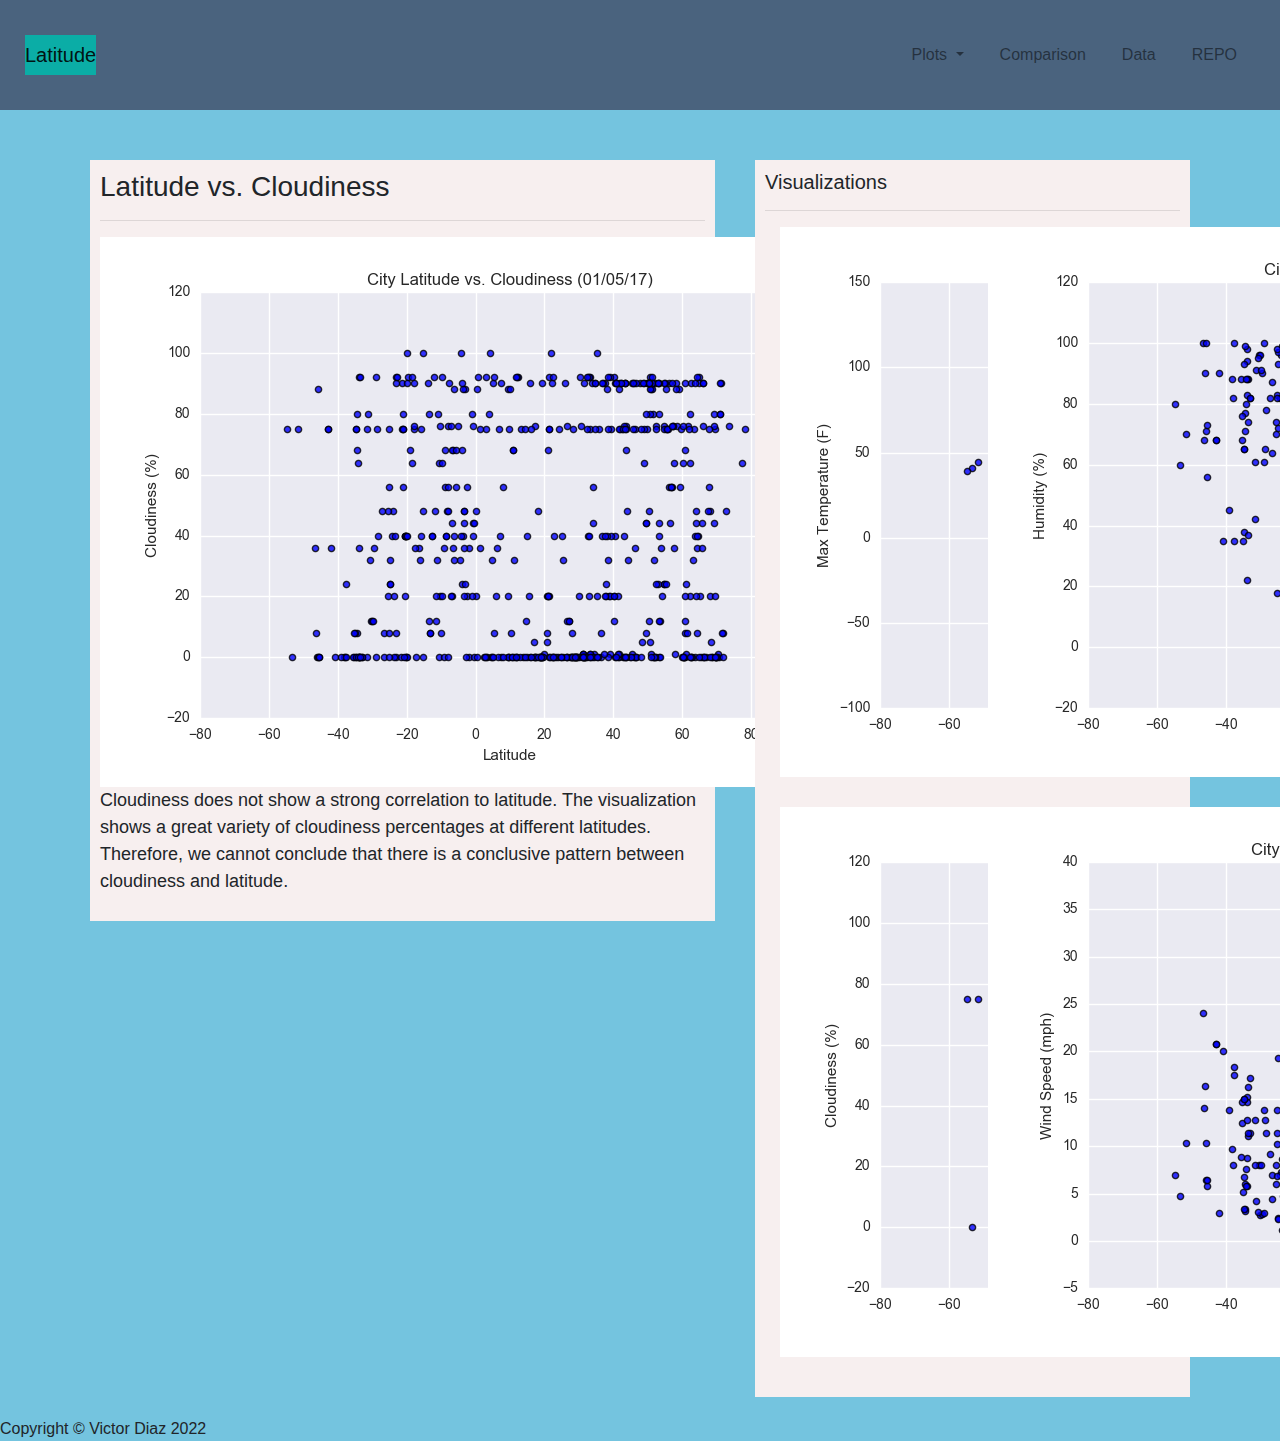
<file: HTML Files/Cloudiness.html>
<!DOCTYPE html>
<html>

<head>
  <meta charset="utf-8" />
  <meta http-equiv="X-UA-Compatible" content="IE=edge">
  <title>Cloudiness & Bootstrap Visualization</title>
  <meta name="viewport" content="width=device-width, initial-scale=1">

  <!-- Bootstrap CSS -->
  <link rel="stylesheet" href="https://maxcdn.bootstrapcdn.com/bootstrap/4.0.0/css/bootstrap.min.css" integrity="sha384-Gn5384xqQ1aoWXA+058RXPxPg6fy4IWvTNh0E263XmFcJlSAwiGgFAW/dAiS6JXm"
    crossorigin="anonymous">

  <!--CSS Link-->
  <link rel="stylesheet" type="text/css" href="../Style.css">
  
  <!--Title-->
  <title>Cloudiness</title>

</head>

<body>
  <!-- Navigation Section -->
  <div class="navigation">
    <nav class="navbar navbar-expand-lg navbar-light">
      <a class="navbar-brand" style="background-color: #0BADA6;" href="../index.html">Latitude</a>
      <button class="navbar-toggler border border-white" type="button" data-toggle="collapse" data-target="#navbarNavDropdown"
        aria-controls="navbarNavDropdown" aria-expanded="false" aria-label="Toggle navigation">
        <span class="navbar-toggler-icon"></span>
      </button>
      <div class="collapse navbar-collapse" id="navbarNavDropdown">
        <ul class="navbar-nav ml-auto">
          <li class="nav-item dropdown">
            <a class="nav-link dropdown-toggle" href="#" id="navbarDropdownMenuLink" data-toggle="dropdown"
              aria-haspopup="true" aria-expanded="false">
              Plots
            </a>
            <div class="dropdown-menu" aria-labelledby="navbarDropdownMenuLink">
              <a class="dropdown-item" href="Max Temp.html">Max Temperature</a>
              <a class="dropdown-item" href="Humidity.html">Humidity</a>
              <a class="dropdown-item active" href="Cloudiness.html">Cloudiness</a>
              <a class="dropdown-item" href="Wind Speed.html">Wind Speed</a>
            </div>
          </li>
          <li class="nav-item">
            <a class="nav-link" href="Comparisons.html">Comparison</a>
          </li>
          <li class="nav-item">
            <a class="nav-link" href="Data.html">Data</a>
          </li>
          <li class="nav-item">
            <a class="nav-link" href="https://github.com/superVd/Web_Design_Challenge.io">REPO</a>
        </li>

        </ul>
      </div>
    </nav>
  </div>


  <!-- The Content Section For The Page -->
  <div class="container">
    <div class="row">
      <div class="col-lg-7 col-md-12">
        <!-- Left box  -->
        <div class="box">
          <h3 class="title">Latitude vs. Cloudiness</h3>
          <hr>
          <img src="../Resources/assets/images/Fig3.png" alt="Cloudines Graph">
          <p>Cloudiness does not show a strong correlation to latitude. The visualization shows a great variety of
            cloudiness percentages at different latitudes. Therefore, we cannot conclude that there is a conclusive
            pattern between cloudiness and latitude.</p>
        </div>
      </div>
      <div class="col-lg-5 col-md-12">


        <!-- Right Section Box -->
        <div class="box">
          <h5 class="title">Visualizations</h5>
          <hr>


          <div class="container">
            <div class="row" style="padding-bottom: 30px;">
              <div class="col-6">
                <a href="Max Temp.html">
                  <img class="panel" src="../Resources/assets/images/Fig1.png" alt="Max Temperature Image">
                </a>
              </div>
              <div class="col-6">
                <a href="Humidity.html">
                  <img class="panel" src="../Resources/assets/images/Fig2.png" alt="Humidity Graph">
                </a>
              </div>
            </div>

            <div class="row" style="padding-bottom: 30px;">
              <div class="col-6">
                <a href="Cloudiness.html">
                  <img class="panel active" src="../Resources/assets/images/Fig3.png" alt="Cloudiness Graph">
                </a>
              </div>
              <div class="col-6">
                <a href="Wind Speed.html">
                  <img class="panel" src="../Resources/assets/images/Fig4.png" alt="Wind Speed Graph">
                </a>
              </div>


            </div>
          </div>


        </div>
      </div>
    </div>
  </div>

  <!-- Footer For The Website -->
  <footer>
    <div class="footer">Copyright &copy; Victor Diaz  2022</div>
  </footer>

  <!-- Bootstrap JS Used -->
  <script src="https://code.jquery.com/jquery-3.2.1.slim.min.js" integrity="sha384-KJ3o2DKtIkvYIK3UENzmM7KCkRr/rE9/Qpg6aAZGJwFDMVNA/GpGFF93hXpG5KkN"
    crossorigin="anonymous"></script>
  <script src="https://cdnjs.cloudflare.com/ajax/libs/popper.js/1.12.9/umd/popper.min.js" integrity="sha384-ApNbgh9B+Y1QKtv3Rn7W3mgPxhU9K/ScQsAP7hUibX39j7fakFPskvXusvfa0b4Q"
    crossorigin="anonymous"></script>
  <script src="https://maxcdn.bootstrapcdn.com/bootstrap/4.0.0/js/bootstrap.min.js" integrity="sha384-JZR6Spejh4U02d8jOt6vLEHfe/JQGiRRSQQxSfFWpi1MquVdAyjUar5+76PVCmYl"
    crossorigin="anonymous"></script>

</body>

</html>
</file>
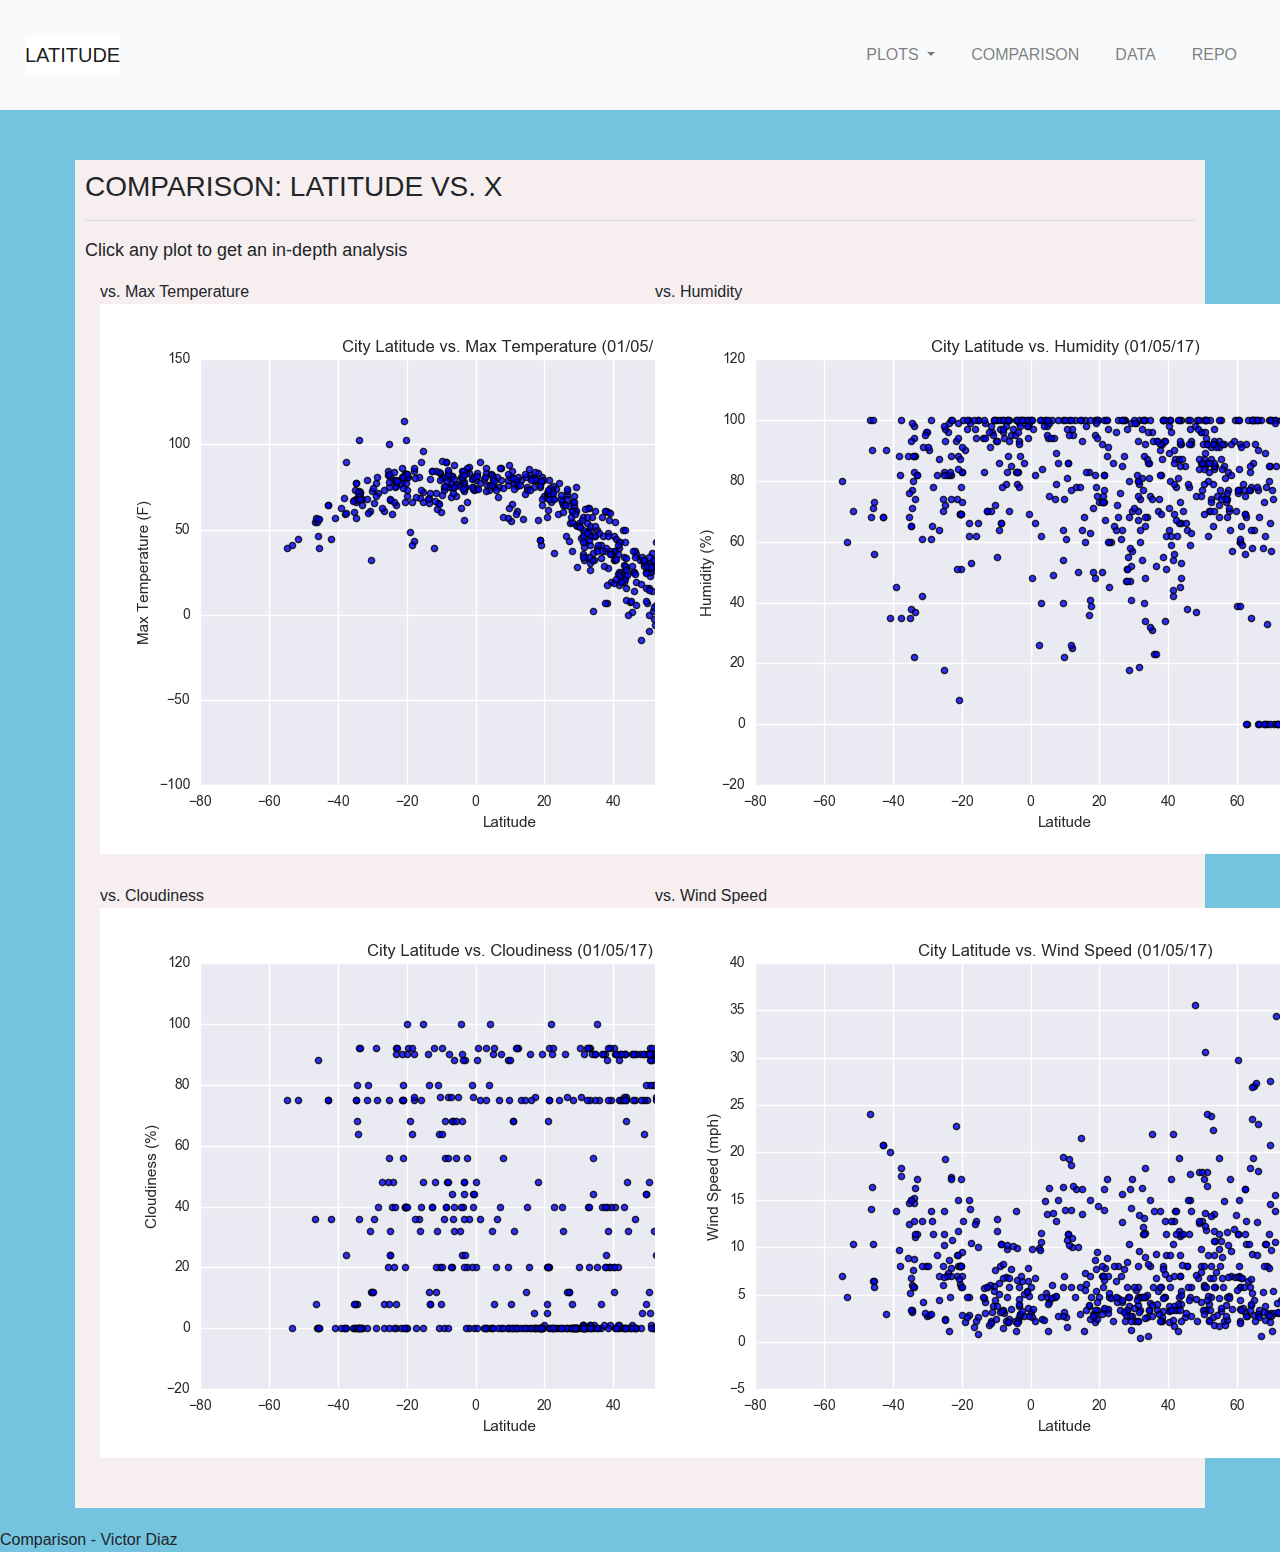
<file: HTML Files/Comparisons.html>
<!doctype html>
<html lang="en">
<head>
    <meta charset="utf-8">
    <meta name="viewport" content="width=device-width, initial-scale=1">
    <link rel="stylesheet" href="https://stackpath.bootstrapcdn.com/bootstrap/4.3.1/css/bootstrap.min.css" integrity="sha384-ggOyR0iXCbMQv3Xipma34MD+dH/1fQ784/j6cY/iJTQUOhcWr7x9JvoRxT2MZw1T" crossorigin="anonymous">
    <script src="https://code.jquery.com/jquery-3.3.1.slim.min.js" integrity="sha384-q8i/X+965DzO0rT7abK41JStQIAqVgRVzpbzo5smXKp4YfRvH+8abtTE1Pi6jizo" crossorigin="anonymous"></script>
    <script src="https://cdnjs.cloudflare.com/ajax/libs/popper.js/1.14.7/umd/popper.min.js" integrity="sha384-UO2eT0CpHqdSJQ6hJty5KVphtPhzWj9WO1clHTMGa3JDZwrnQq4sF86dIHNDz0W1" crossorigin="anonymous"></script>
    <script src="https://stackpath.bootstrapcdn.com/bootstrap/4.3.1/js/bootstrap.min.js" integrity="sha384-JjSmVgyd0p3pXB1rRibZUAYoIIy6OrQ6VrjIEaFf/nJGzIxFDsf4x0xIM+B07jRM" crossorigin="anonymous"></script>
    <link rel="stylesheet" type="text/css" href="../Style.css">
    <title>Comparison</title>
</head>
<body>
    <div class="navigation">
        <nav class="navbar navbar-expand-lg navbar-light bg-light">
            <a class="navbar-brand" style="background-color: rgb(255, 255, 255);" href="../index.html">LATITUDE</a>
            <button class="navbar-toggler" type="button" data-toggle="collapse" data-target="#navbarNavDropdown" aria-controls="navbarNavDropdown" aria-expanded="false" aria-label="Toggle navigation">
                <span class="navbar-toggler-icon"></span>
            </button>
            <div class="collapse navbar-collapse" id="navbarNavDropdown">
                <ul class="navbar-nav ml-auto">
                    <li class="nav-item dropdown">
                        <a class="nav-link dropdown-toggle" href="#" id="navbarDropdownMenuLink" role="button" data-toggle="dropdown" aria-haspopup="true" aria-expanded="false">
                            PLOTS
                        </a>
                        <div class="dropdown-menu" aria-labelledby="navbarDropdownMenuLink">
                            <a class="dropdown-item" href="Max Temp.html">Max Temperature</a>
                            <a class="dropdown-item" href="Humidity.html">Humidity</a>
                            <a class="dropdown-item" href="Cloudiness.html">Cloudiness</a>
                            <a class="dropdown-item" href="Wind Speed.html">Wind Speed</a>
                        </div>
                    </li>
                    <li class="nav-item">
                        <a class="nav-link" href="Comparisons.html">COMPARISON</a>
                    </li>
                    <li class="nav-item">
                        <a class="nav-link" href="Data.html">DATA</a>
                    </li>
                    <li class="nav-item">
                        <a class="nav-link" href="https://github.com/superVd/Web_Design_Challenge.io">REPO</a>
                    </li>
                </ul>
            </div>
        </nav>
    </div>
    <div class="container">
        <div class="row">
            <div class="box">
                <h3 class="title">COMPARISON: LATITUDE VS. X</h3>
                <hr>
                <p>Click any plot to get an in-depth analysis</p>
                <div class="container" style="padding-bottom: 10px;">
                    <div class="row">
                        <div class="col-lg-6" style="padding-bottom: 30px;">
                            <div class="title">vs. Max Temperature</div>
                            <a href="temperature.html">
                                <img class="panel" src="../Resources/assets/images/Fig1.png" alt="Max Temperature Graph">
                            </a>
                        </div>
                        <div class="col-lg-6" style="padding-bottom: 30px;">
                            <div class="title">vs. Humidity</div>
                            <a href="humidity.html">
                                <img class="panel" src="../Resources/assets/images/Fig2.png" alt="Humidity Graph">
                            </a>
                        </div>
                    </div>
                    <div class="row">
                        <div class="col-lg-6" style="padding-bottom: 30px;">
                            <div class="title">vs. Cloudiness</div>
                            <a href="cloudiness.html">
                                <img class="panel" src="../Resources/assets/images/Fig3.png" alt="Cloudiness Graph">
                            </a>
                        </div>
                        <div class="col-lg-6" style="padding-bottom: 30px;">
                            <div class="title">vs. Wind Speed</div>
                            <a href="wind.html">
                                <img class="panel" src="../Resources/assets/images/Fig4.png" alt="Wind Speed Graph">
                            </a>
                        </div>
                    </div>
                </div>
            </div>
        </div>
    </div>
    <footer>Comparison - Victor Diaz</footer>
</body>
</html>
</file>
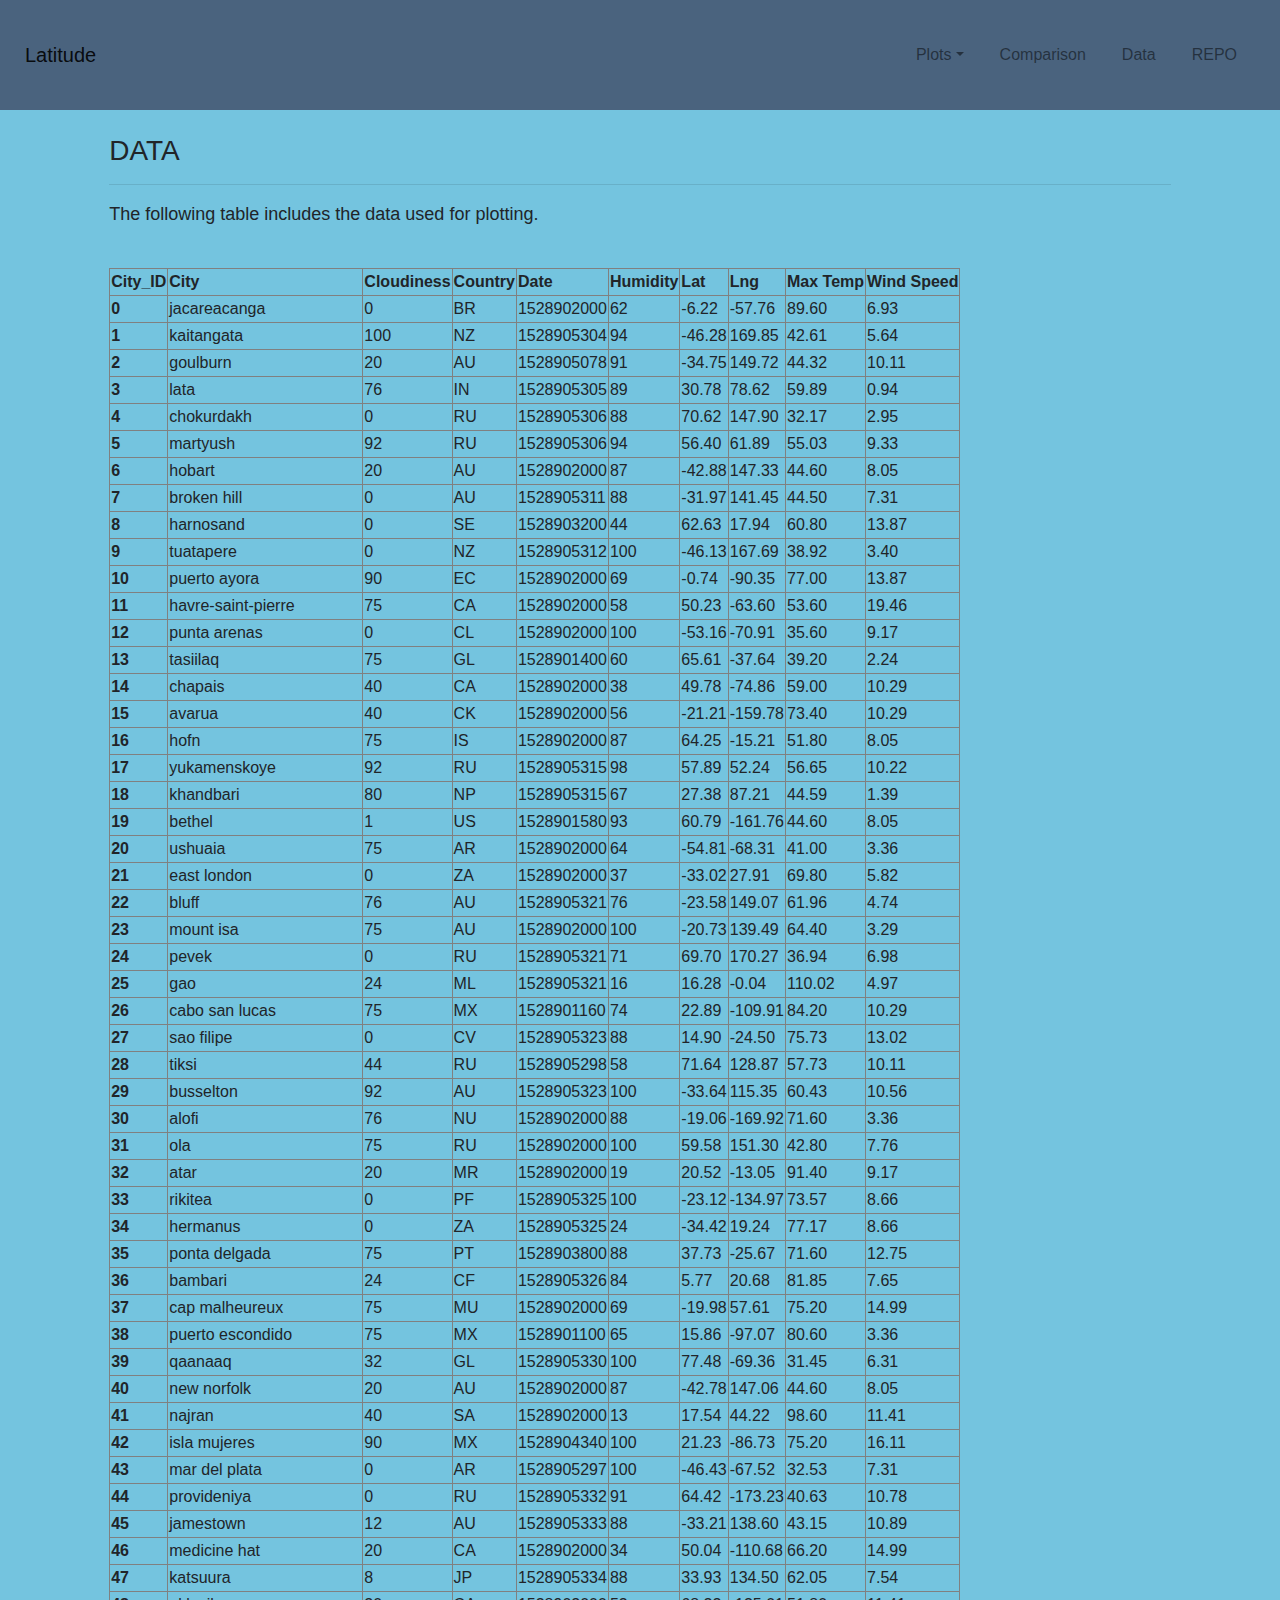
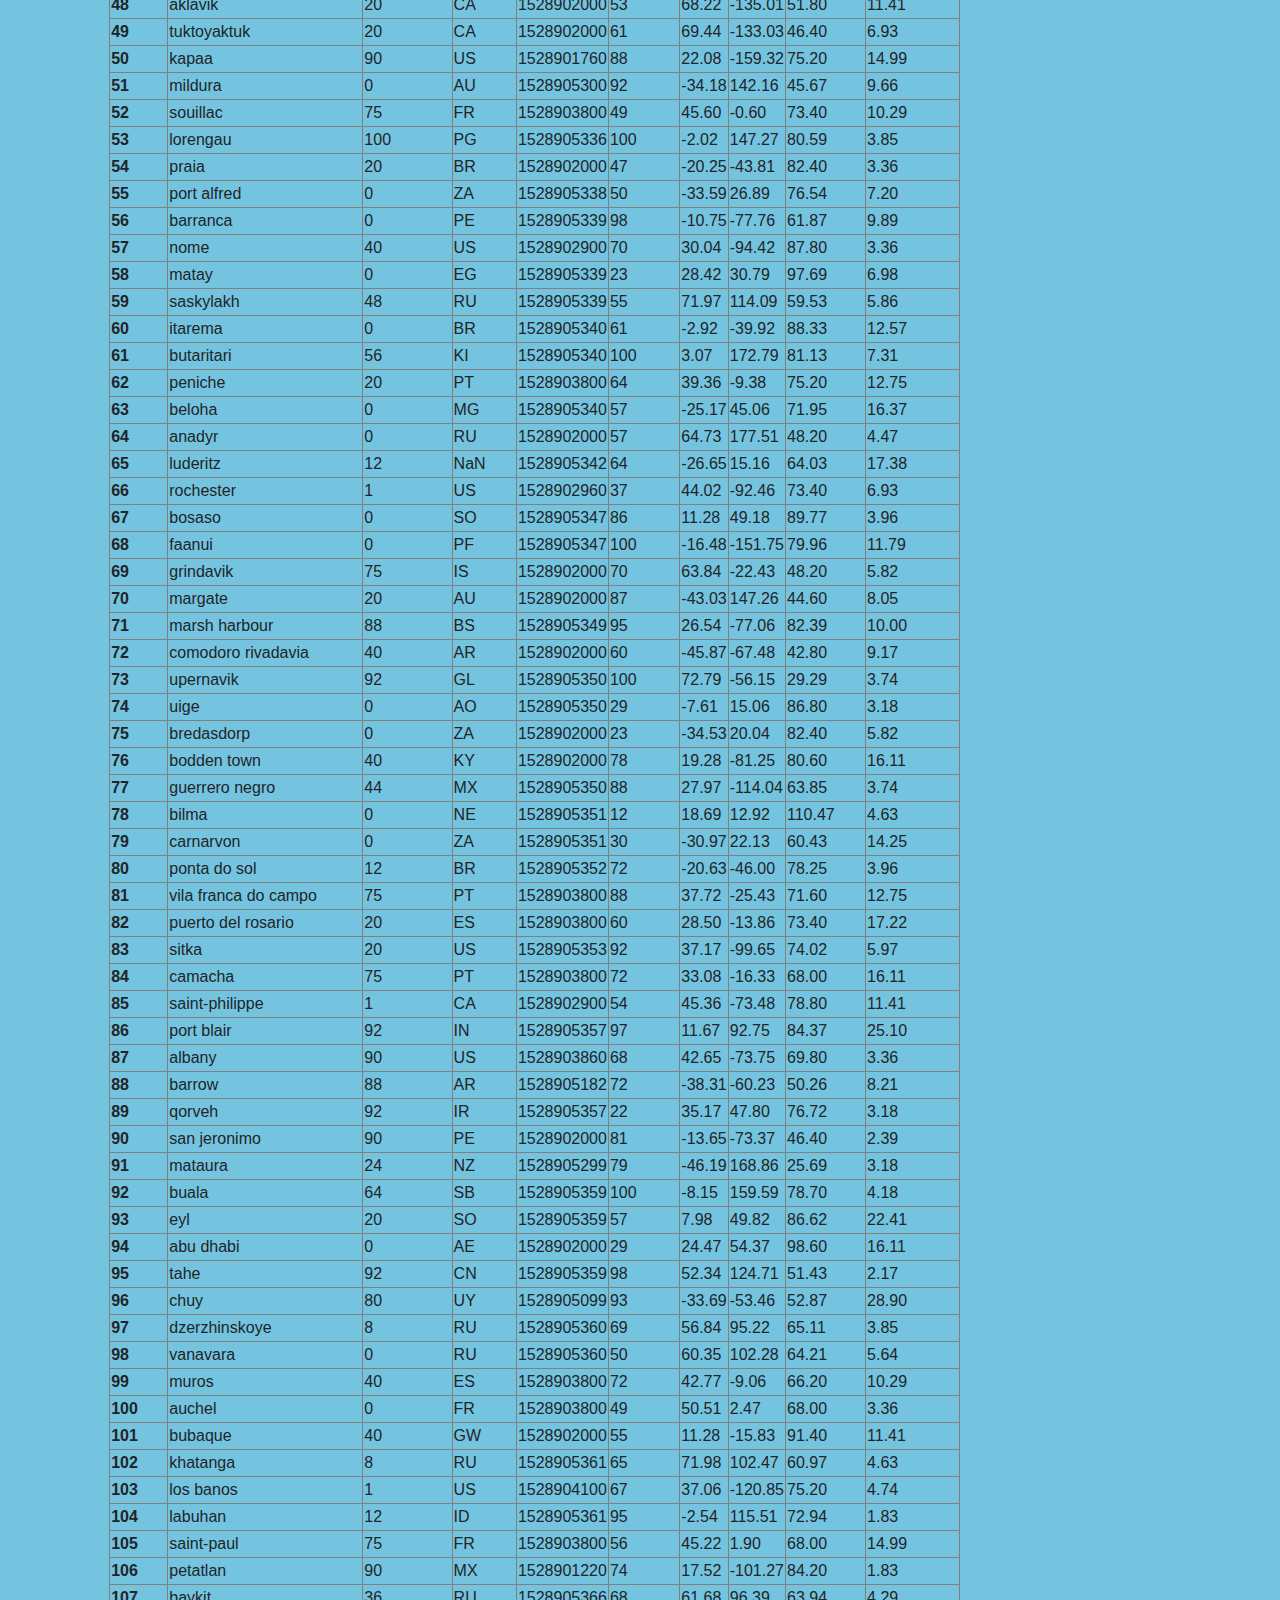
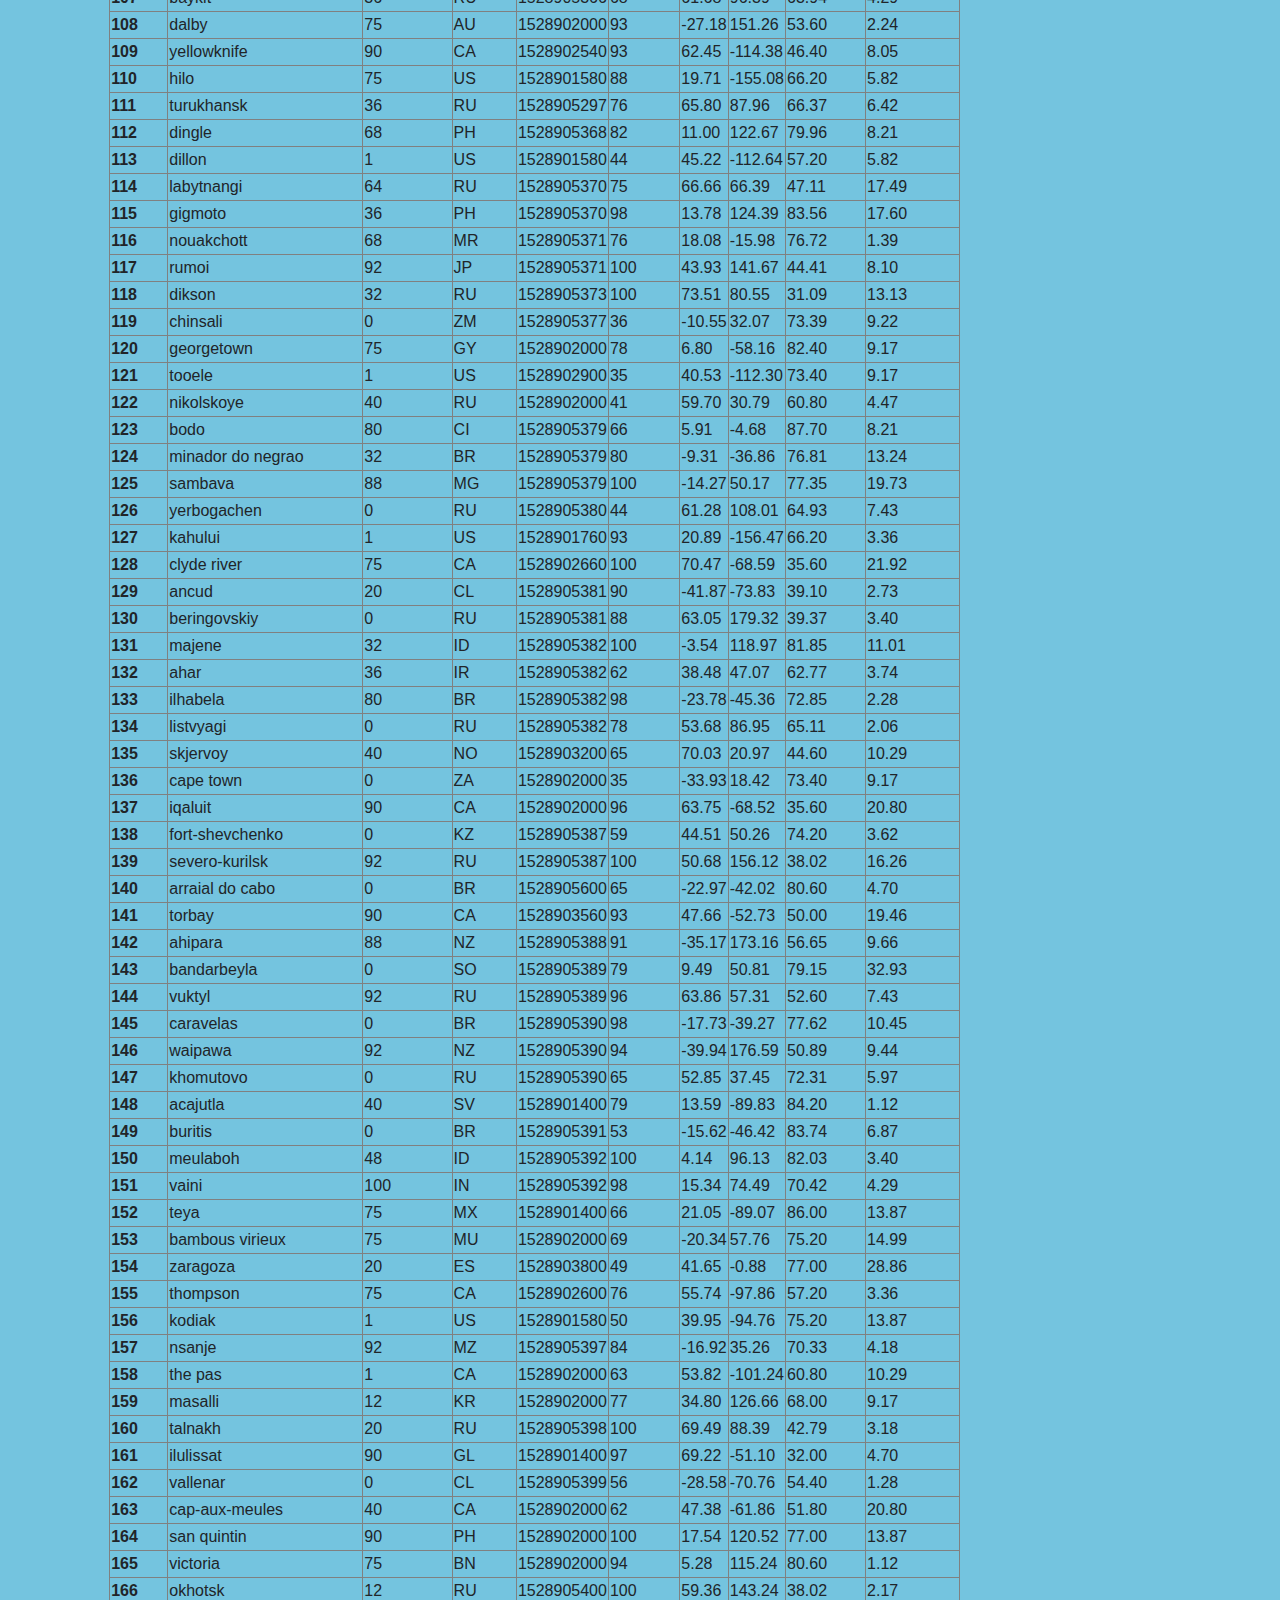
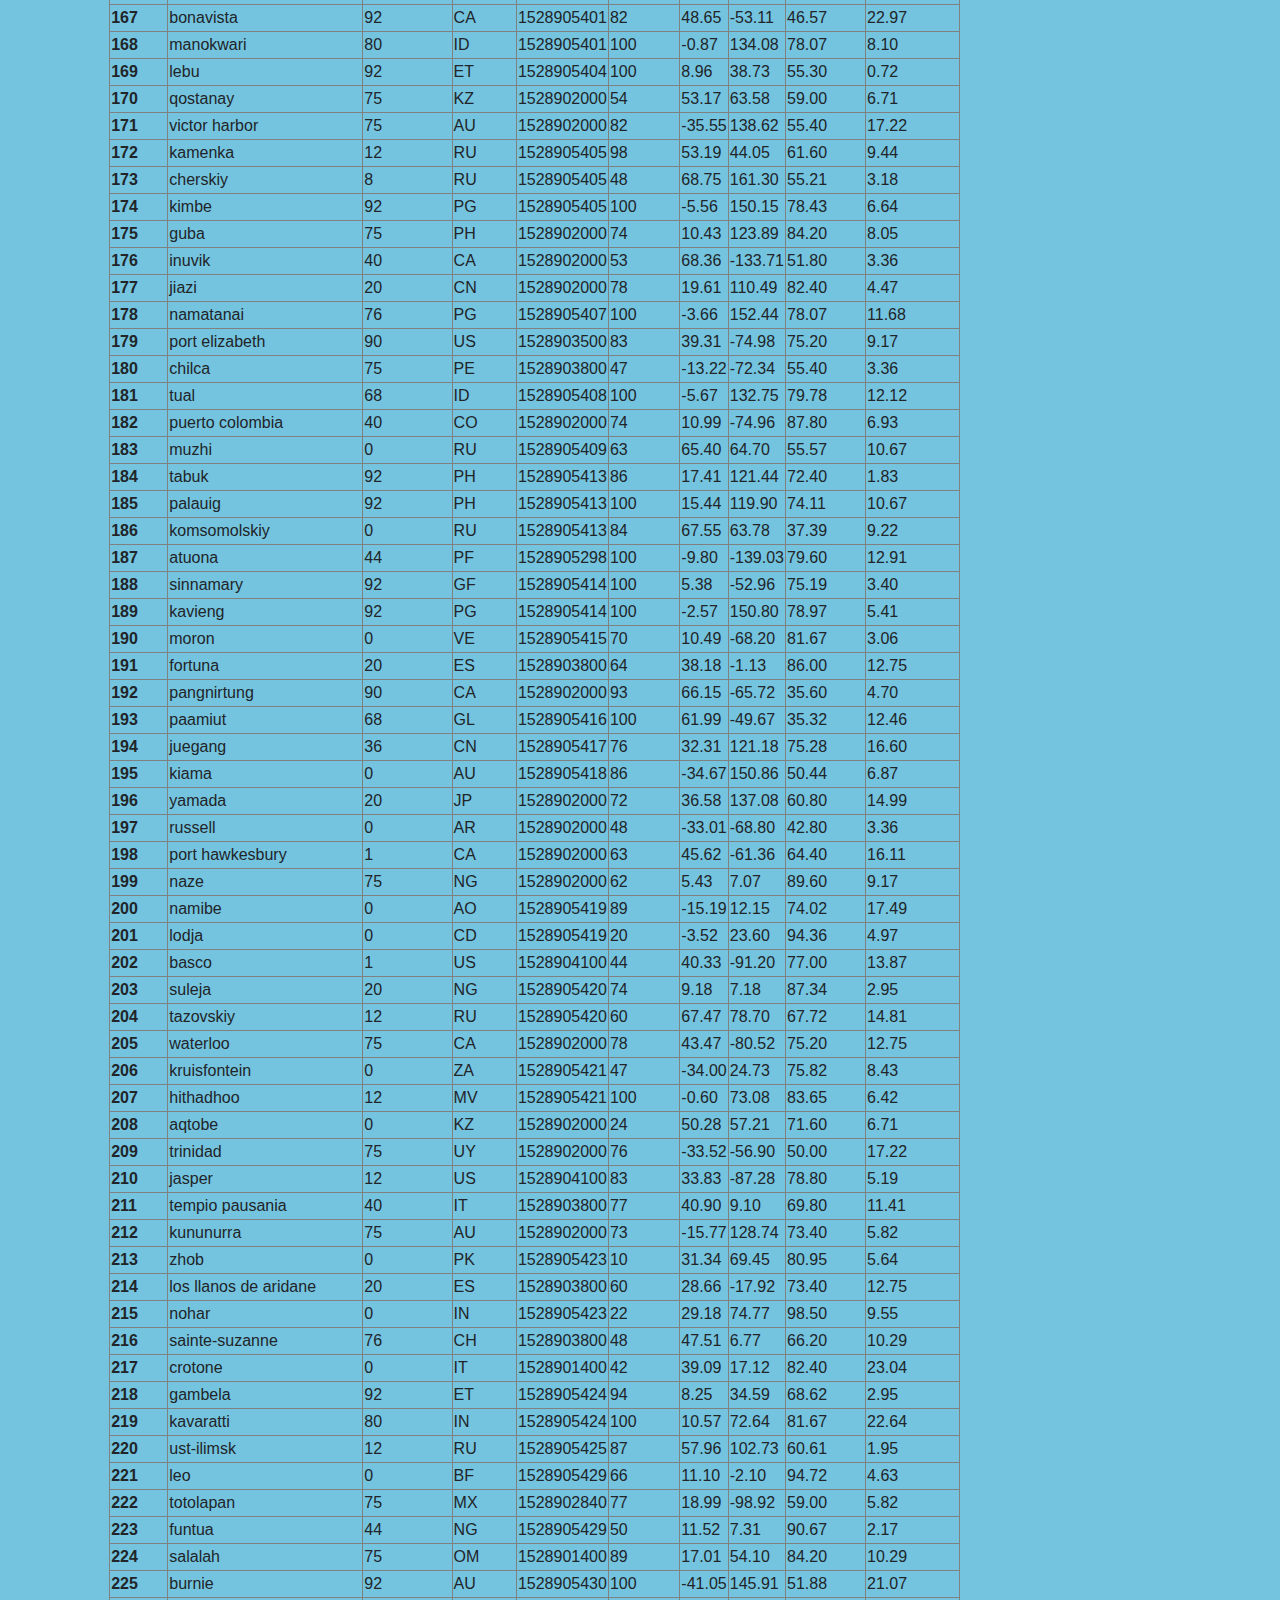
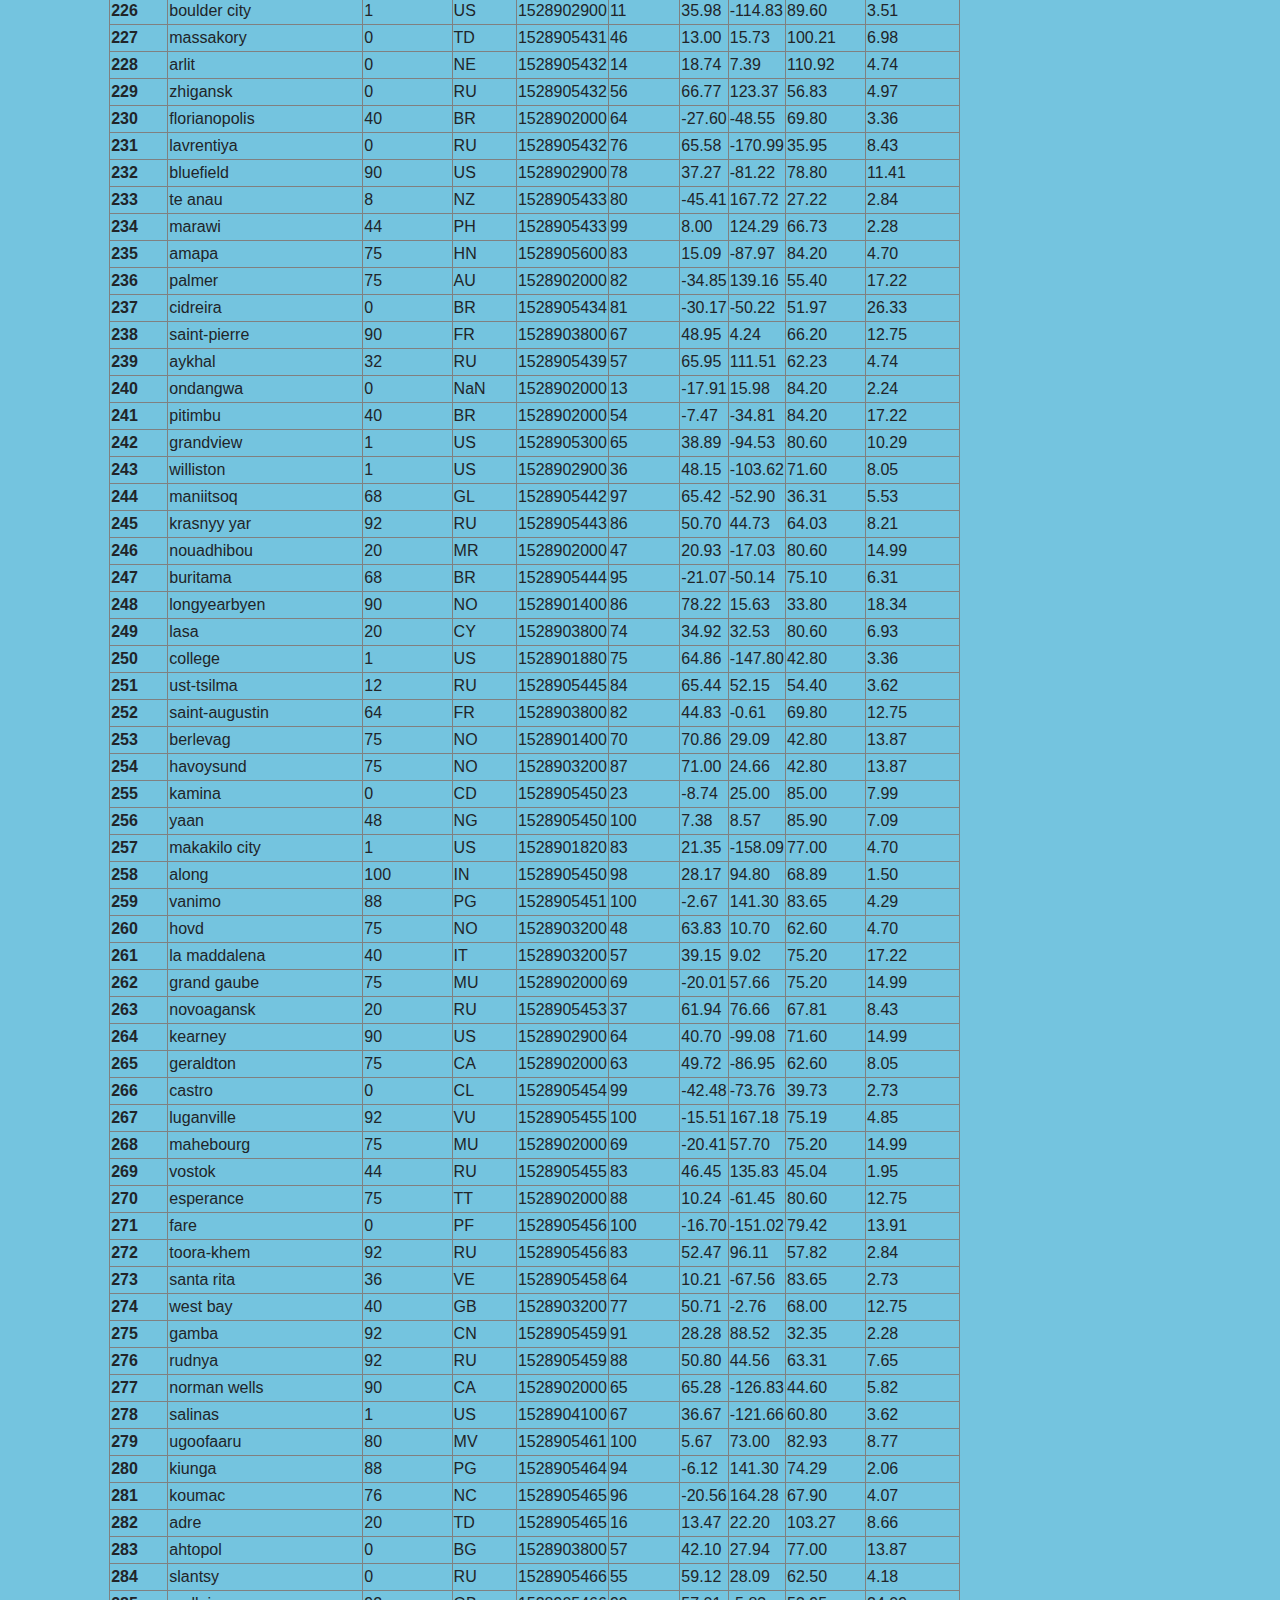
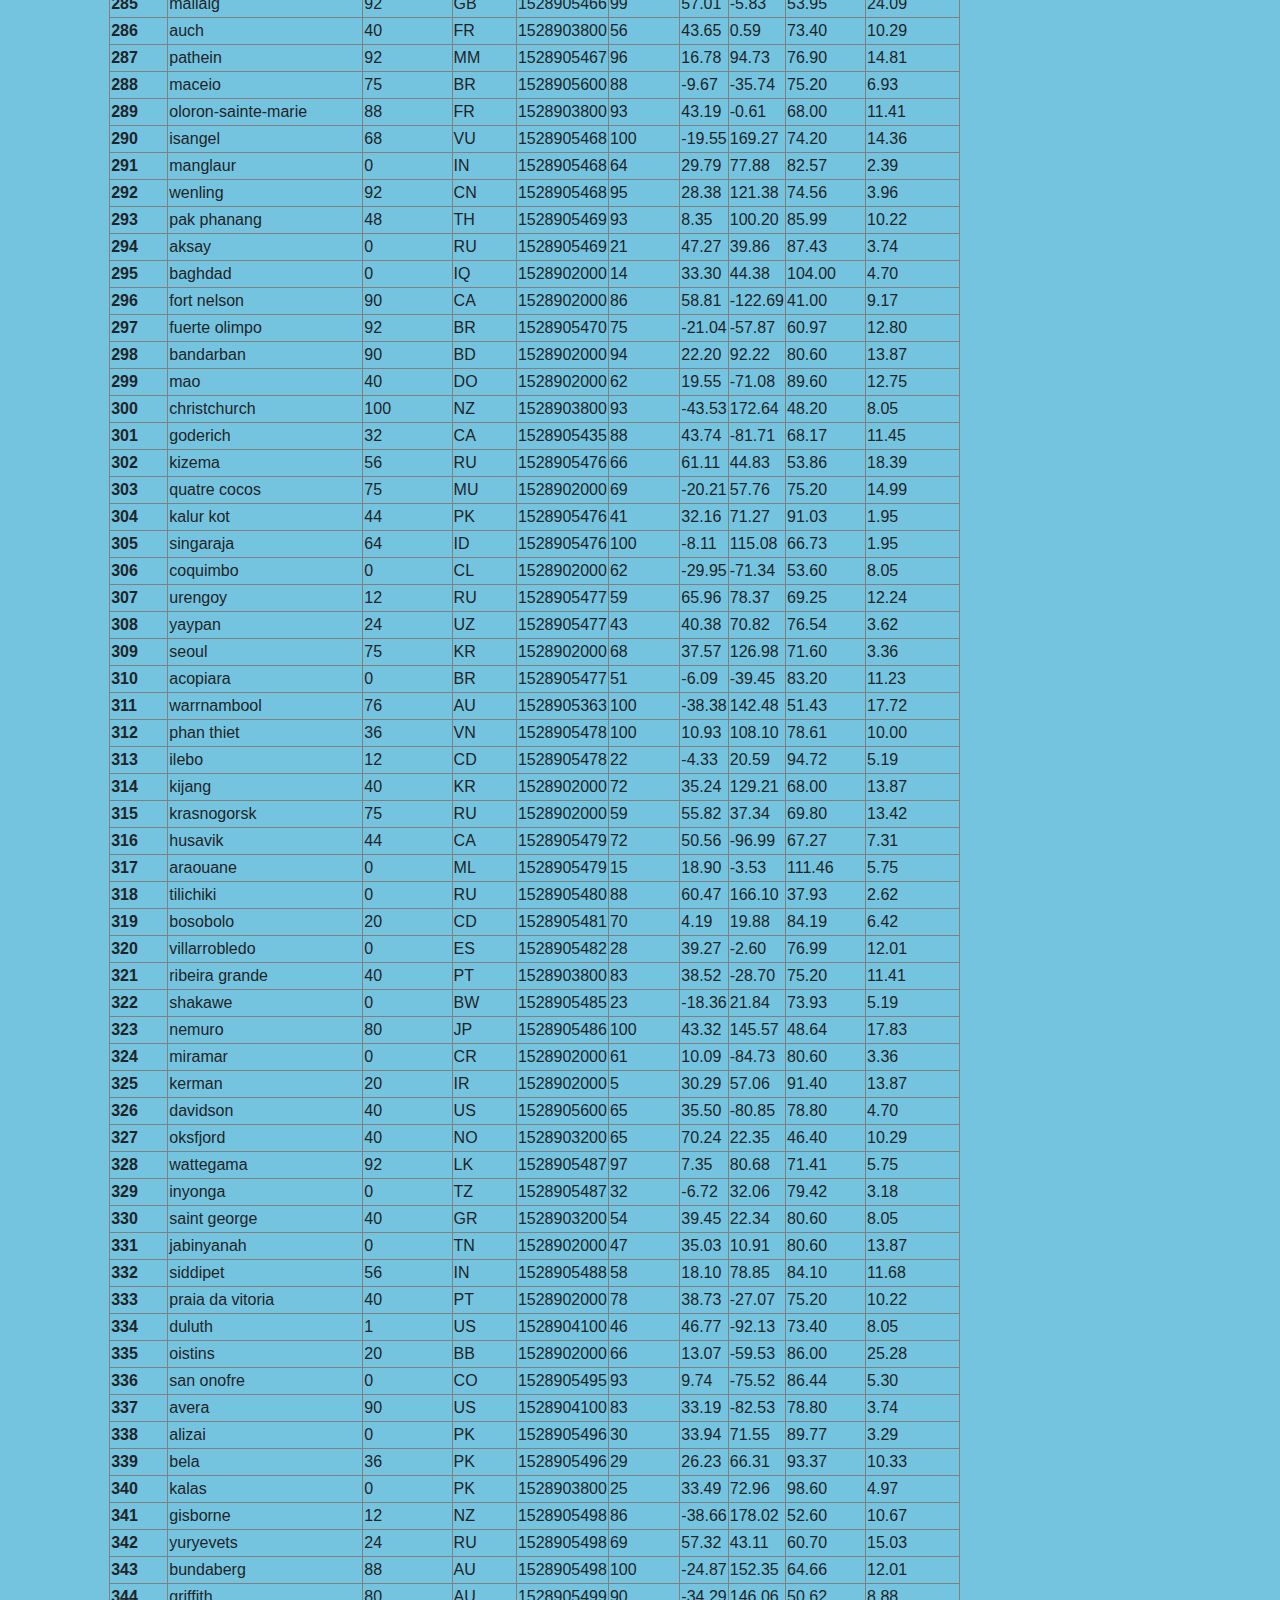
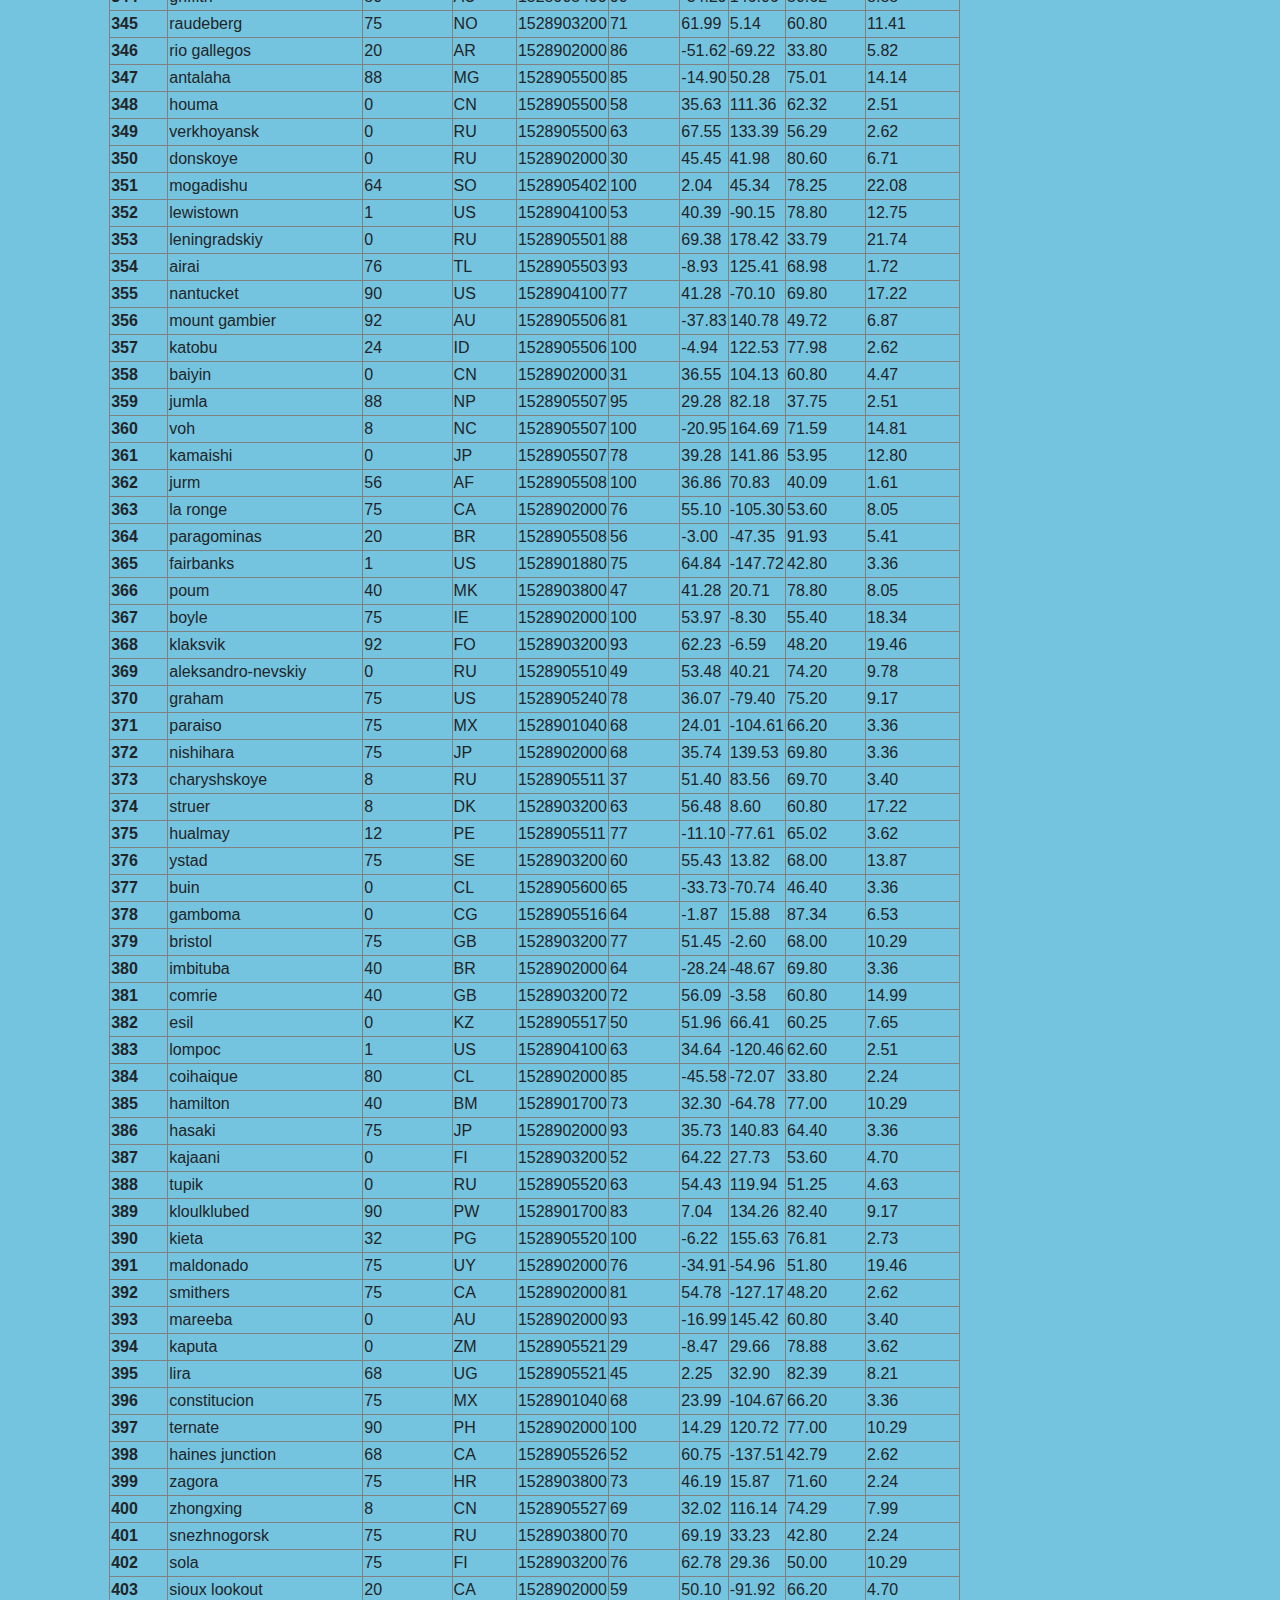
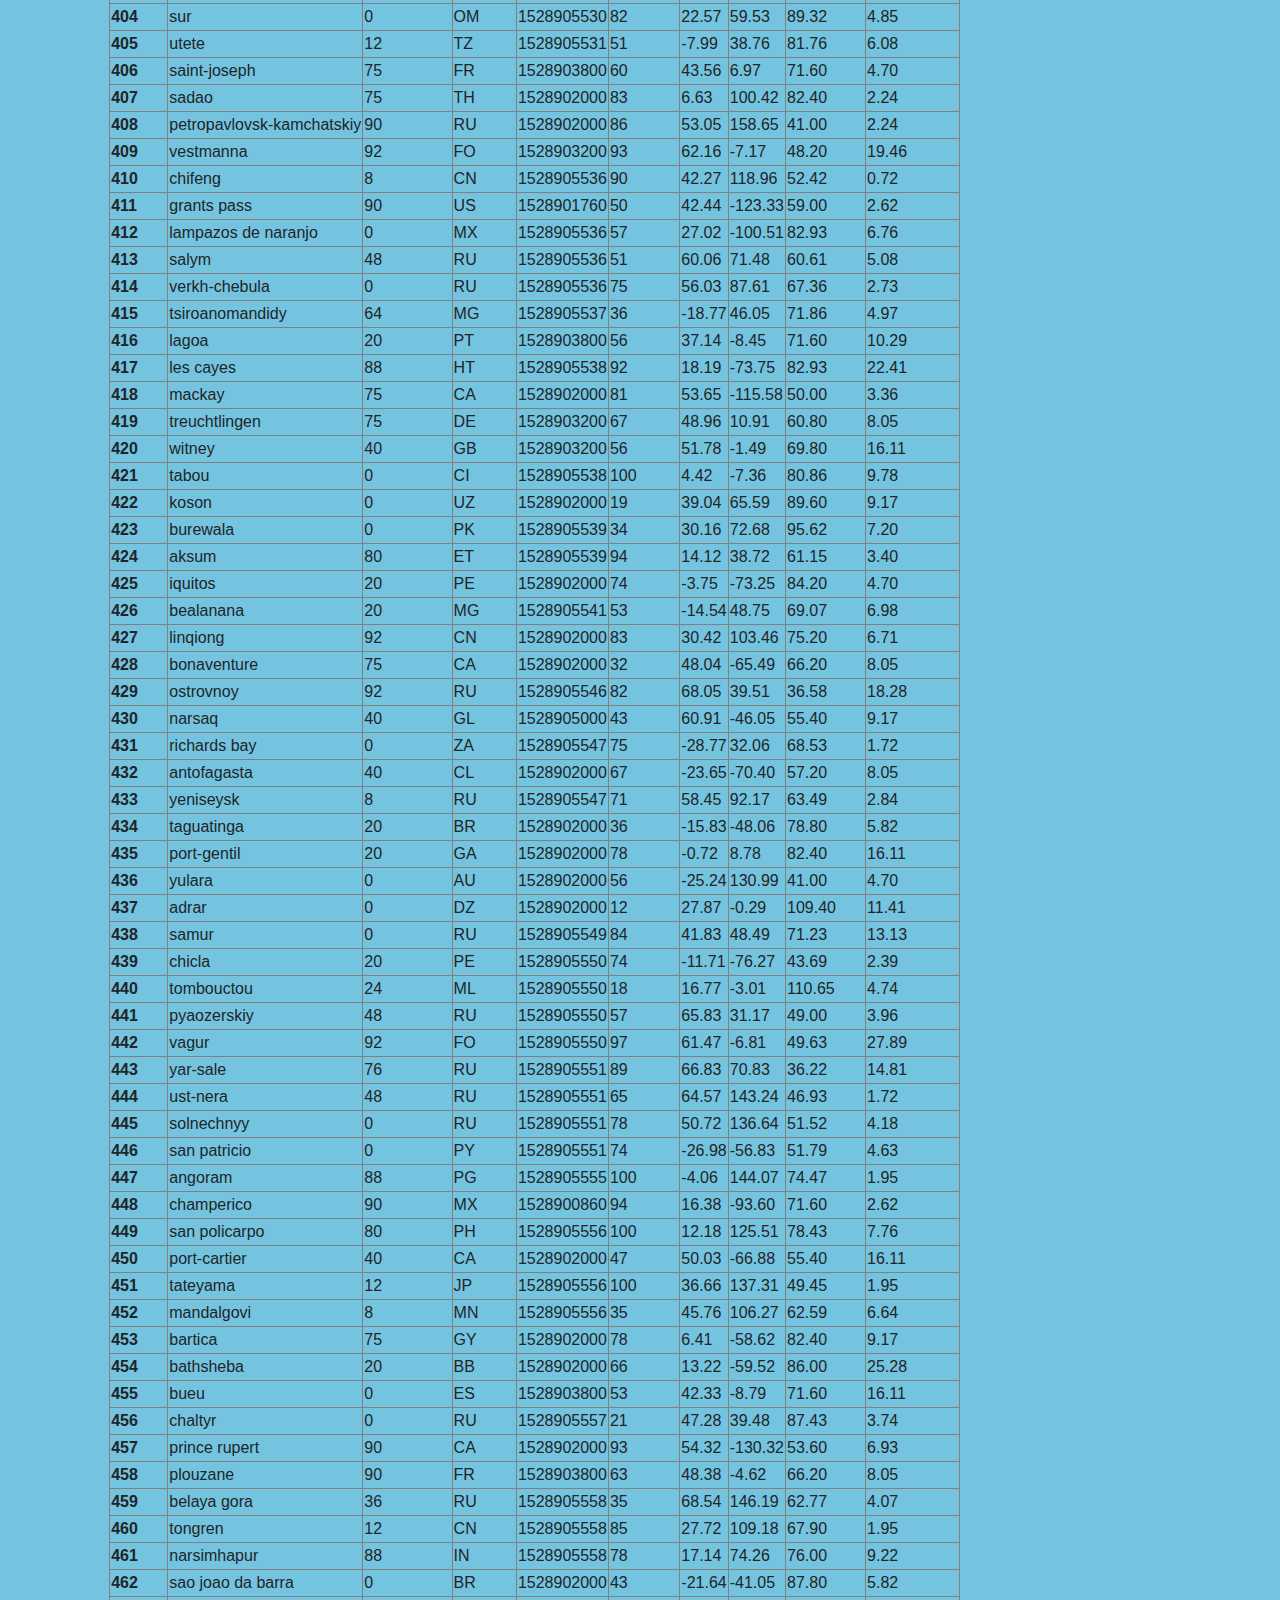
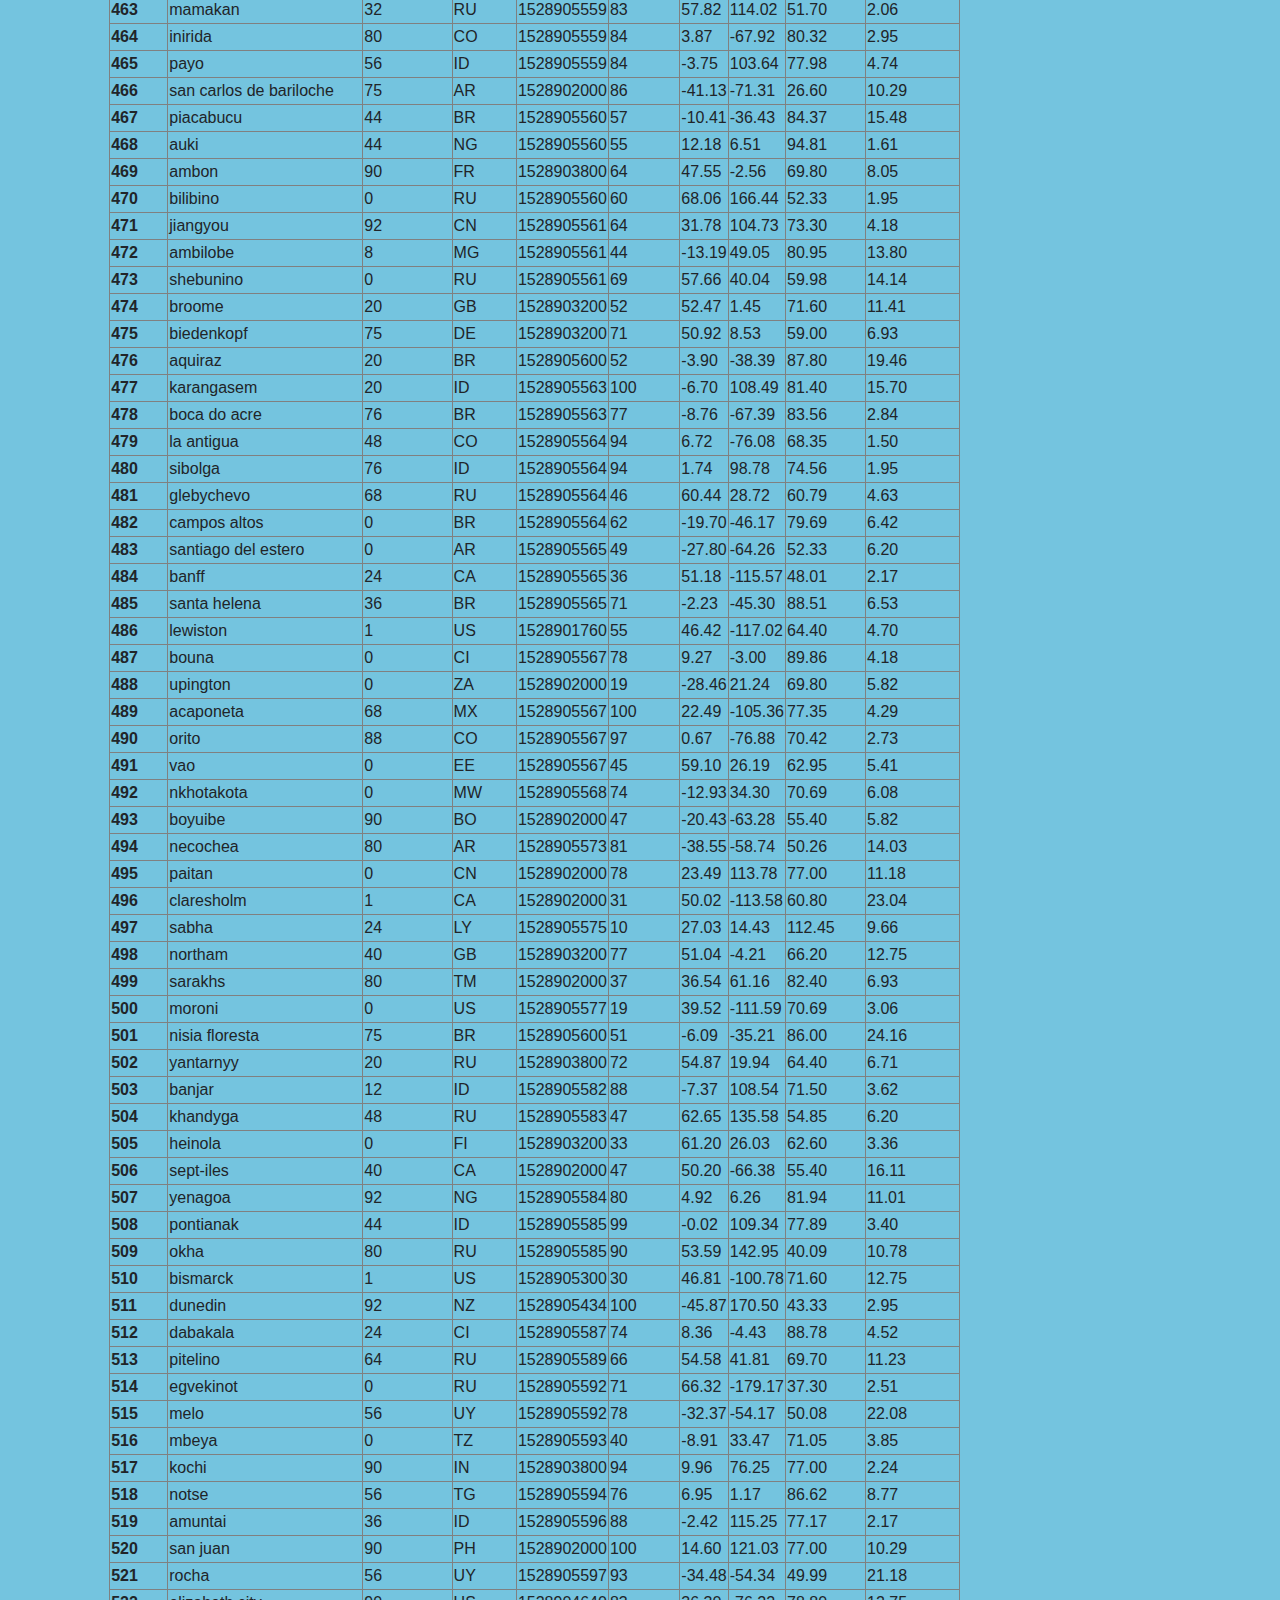
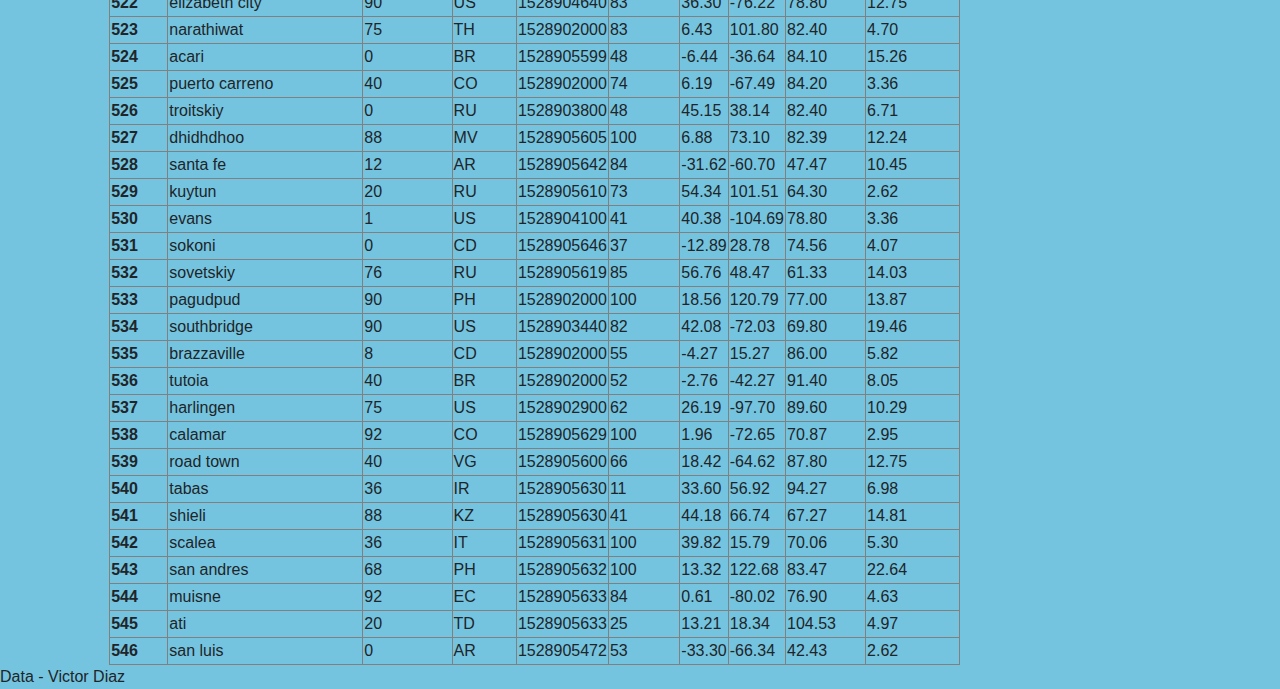
<file: HTML Files/Data.html>
<!--Web Design Challenge-->
<!--Web Design Homework - Web Visualization Dashboard (Latitude)-->
<!--GT Bootcamp--->

<!DOCTYPE html>
<html lang="en-us">

<head>
    <meta charset="UTF-8">
    <title>Data Page & Bootstrap Visualization</title>

    <!-- Bootstrap CSS -->
    <link rel="stylesheet" href="https://stackpath.bootstrapcdn.com/bootstrap/4.3.1/css/bootstrap.min.css" 
    integrity="sha384-ggOyR0iXCbMQv3Xipma34MD+dH/1fQ784/j6cY/iJTQUOhcWr7x9JvoRxT2MZw1T" 
    crossorigin="anonymous">

    <!--CSS Link-->
    <link rel="stylesheet" type="text/css" href="../Style.css">

</head>



<body>
    
    <!--Navigation Section-->
  <div="table_body">
  <nav class="navbar navbar-expand-lg navbar-light navbar-custom-table">
    <a class="navbar-brand" href="../index.html">Latitude</a>
    <button class="navbar-toggler" type="button" data-toggle="collapse" data-target="#navbarSupportedContent" aria-controls="navbarSupportedContent" aria-expanded="false" aria-label="Toggle navigation">
        <span class="navbar-toggler-icon"></span>
    </button>

    <div class="collapse navbar-collapse" id="navbarSupportedContent">
        <ul class="navbar-nav ml-auto">
            <li class="nav-item dropdown">
                <a class="nav-link dropdown-toggle navbar-custom" href="#" id="navbarDropdown" role="button" data-toggle="dropdown" aria-haspopup="true" aria-expanded="false">Plots</a>
                <div class="dropdown-menu" aria-labelledby="navbarDropdown">
                    <a class="dropdown-item" href="MaxTemp.html">Max Temperature</a>
                    <a class="dropdown-item" href="Humidity.html">Humidity</a>
                    <a class="dropdown-item" href="Cloudiness.html">Cloudiness</a>
                    <a class="dropdown-item" href="Wind_Speed.html">Wind Speed</a>
                </div>
            </li>

            <li class="nav-item">
                <a class="nav-link navbar-custom" href="Comparisons.html">Comparison</a>
            </li>
            
            <li class="nav-item">
                <a class="nav-link navbar-custom" href="Data.html">Data</a>
            </li>
            
            <li class="nav-item">
                <a class="nav-link" href="https://github.com/superVd/Web_Design_Challenge.io">REPO</a>
            </li>
        </ul>
    </div>
  </nav>
  </div>

    <br>

    <!--Label Data-->
    <div class="row">
      <div class="col-md-1"></div>
      <div class="col-md-10 table_content">
        <h3 class="title">DATA</h3>
        <hr>
        <p>The following table includes the data used for plotting.</p>
        <br>
        <table border="1" class="dataframe table_setting">
          <thead>
            <tr style="text-align: left;">
              <th>City_ID</th>
              <th>City</th>
              <th>Cloudiness</th>
              <th>Country</th>
              <th>Date</th>
              <th>Humidity</th>
              <th>Lat</th>
              <th>Lng</th>
              <th>Max Temp</th>
              <th>Wind Speed</th>
            </tr>
          </thead>
          <tbody>
            <tr>
              <th>0</th>
              <td>jacareacanga</td>
              <td>0</td>
              <td>BR</td>
              <td>1528902000</td>
              <td>62</td>
              <td>-6.22</td>
              <td>-57.76</td>
              <td>89.60</td>
              <td>6.93</td>
            </tr>
            <tr>
              <th>1</th>
              <td>kaitangata</td>
              <td>100</td>
              <td>NZ</td>
              <td>1528905304</td>
              <td>94</td>
              <td>-46.28</td>
              <td>169.85</td>
              <td>42.61</td>
              <td>5.64</td>
            </tr>
            <tr>
              <th>2</th>
              <td>goulburn</td>
              <td>20</td>
              <td>AU</td>
              <td>1528905078</td>
              <td>91</td>
              <td>-34.75</td>
              <td>149.72</td>
              <td>44.32</td>
              <td>10.11</td>
            </tr>
            <tr>
              <th>3</th>
              <td>lata</td>
              <td>76</td>
              <td>IN</td>
              <td>1528905305</td>
              <td>89</td>
              <td>30.78</td>
              <td>78.62</td>
              <td>59.89</td>
              <td>0.94</td>
            </tr>
            <tr>
              <th>4</th>
              <td>chokurdakh</td>
              <td>0</td>
              <td>RU</td>
              <td>1528905306</td>
              <td>88</td>
              <td>70.62</td>
              <td>147.90</td>
              <td>32.17</td>
              <td>2.95</td>
            </tr>
            <tr>
              <th>5</th>
              <td>martyush</td>
              <td>92</td>
              <td>RU</td>
              <td>1528905306</td>
              <td>94</td>
              <td>56.40</td>
              <td>61.89</td>
              <td>55.03</td>
              <td>9.33</td>
            </tr>
            <tr>
              <th>6</th>
              <td>hobart</td>
              <td>20</td>
              <td>AU</td>
              <td>1528902000</td>
              <td>87</td>
              <td>-42.88</td>
              <td>147.33</td>
              <td>44.60</td>
              <td>8.05</td>
            </tr>
            <tr>
              <th>7</th>
              <td>broken hill</td>
              <td>0</td>
              <td>AU</td>
              <td>1528905311</td>
              <td>88</td>
              <td>-31.97</td>
              <td>141.45</td>
              <td>44.50</td>
              <td>7.31</td>
            </tr>
            <tr>
              <th>8</th>
              <td>harnosand</td>
              <td>0</td>
              <td>SE</td>
              <td>1528903200</td>
              <td>44</td>
              <td>62.63</td>
              <td>17.94</td>
              <td>60.80</td>
              <td>13.87</td>
            </tr>
            <tr>
              <th>9</th>
              <td>tuatapere</td>
              <td>0</td>
              <td>NZ</td>
              <td>1528905312</td>
              <td>100</td>
              <td>-46.13</td>
              <td>167.69</td>
              <td>38.92</td>
              <td>3.40</td>
            </tr>
            <tr>
              <th>10</th>
              <td>puerto ayora</td>
              <td>90</td>
              <td>EC</td>
              <td>1528902000</td>
              <td>69</td>
              <td>-0.74</td>
              <td>-90.35</td>
              <td>77.00</td>
              <td>13.87</td>
            </tr>
            <tr>
              <th>11</th>
              <td>havre-saint-pierre</td>
              <td>75</td>
              <td>CA</td>
              <td>1528902000</td>
              <td>58</td>
              <td>50.23</td>
              <td>-63.60</td>
              <td>53.60</td>
              <td>19.46</td>
            </tr>
            <tr>
              <th>12</th>
              <td>punta arenas</td>
              <td>0</td>
              <td>CL</td>
              <td>1528902000</td>
              <td>100</td>
              <td>-53.16</td>
              <td>-70.91</td>
              <td>35.60</td>
              <td>9.17</td>
            </tr>
            <tr>
              <th>13</th>
              <td>tasiilaq</td>
              <td>75</td>
              <td>GL</td>
              <td>1528901400</td>
              <td>60</td>
              <td>65.61</td>
              <td>-37.64</td>
              <td>39.20</td>
              <td>2.24</td>
            </tr>
            <tr>
              <th>14</th>
              <td>chapais</td>
              <td>40</td>
              <td>CA</td>
              <td>1528902000</td>
              <td>38</td>
              <td>49.78</td>
              <td>-74.86</td>
              <td>59.00</td>
              <td>10.29</td>
            </tr>
            <tr>
              <th>15</th>
              <td>avarua</td>
              <td>40</td>
              <td>CK</td>
              <td>1528902000</td>
              <td>56</td>
              <td>-21.21</td>
              <td>-159.78</td>
              <td>73.40</td>
              <td>10.29</td>
            </tr>
            <tr>
              <th>16</th>
              <td>hofn</td>
              <td>75</td>
              <td>IS</td>
              <td>1528902000</td>
              <td>87</td>
              <td>64.25</td>
              <td>-15.21</td>
              <td>51.80</td>
              <td>8.05</td>
            </tr>
            <tr>
              <th>17</th>
              <td>yukamenskoye</td>
              <td>92</td>
              <td>RU</td>
              <td>1528905315</td>
              <td>98</td>
              <td>57.89</td>
              <td>52.24</td>
              <td>56.65</td>
              <td>10.22</td>
            </tr>
            <tr>
              <th>18</th>
              <td>khandbari</td>
              <td>80</td>
              <td>NP</td>
              <td>1528905315</td>
              <td>67</td>
              <td>27.38</td>
              <td>87.21</td>
              <td>44.59</td>
              <td>1.39</td>
            </tr>
            <tr>
              <th>19</th>
              <td>bethel</td>
              <td>1</td>
              <td>US</td>
              <td>1528901580</td>
              <td>93</td>
              <td>60.79</td>
              <td>-161.76</td>
              <td>44.60</td>
              <td>8.05</td>
            </tr>
            <tr>
              <th>20</th>
              <td>ushuaia</td>
              <td>75</td>
              <td>AR</td>
              <td>1528902000</td>
              <td>64</td>
              <td>-54.81</td>
              <td>-68.31</td>
              <td>41.00</td>
              <td>3.36</td>
            </tr>
            <tr>
              <th>21</th>
              <td>east london</td>
              <td>0</td>
              <td>ZA</td>
              <td>1528902000</td>
              <td>37</td>
              <td>-33.02</td>
              <td>27.91</td>
              <td>69.80</td>
              <td>5.82</td>
            </tr>
            <tr>
              <th>22</th>
              <td>bluff</td>
              <td>76</td>
              <td>AU</td>
              <td>1528905321</td>
              <td>76</td>
              <td>-23.58</td>
              <td>149.07</td>
              <td>61.96</td>
              <td>4.74</td>
            </tr>
            <tr>
              <th>23</th>
              <td>mount isa</td>
              <td>75</td>
              <td>AU</td>
              <td>1528902000</td>
              <td>100</td>
              <td>-20.73</td>
              <td>139.49</td>
              <td>64.40</td>
              <td>3.29</td>
            </tr>
            <tr>
              <th>24</th>
              <td>pevek</td>
              <td>0</td>
              <td>RU</td>
              <td>1528905321</td>
              <td>71</td>
              <td>69.70</td>
              <td>170.27</td>
              <td>36.94</td>
              <td>6.98</td>
            </tr>
            <tr>
              <th>25</th>
              <td>gao</td>
              <td>24</td>
              <td>ML</td>
              <td>1528905321</td>
              <td>16</td>
              <td>16.28</td>
              <td>-0.04</td>
              <td>110.02</td>
              <td>4.97</td>
            </tr>
            <tr>
              <th>26</th>
              <td>cabo san lucas</td>
              <td>75</td>
              <td>MX</td>
              <td>1528901160</td>
              <td>74</td>
              <td>22.89</td>
              <td>-109.91</td>
              <td>84.20</td>
              <td>10.29</td>
            </tr>
            <tr>
              <th>27</th>
              <td>sao filipe</td>
              <td>0</td>
              <td>CV</td>
              <td>1528905323</td>
              <td>88</td>
              <td>14.90</td>
              <td>-24.50</td>
              <td>75.73</td>
              <td>13.02</td>
            </tr>
            <tr>
              <th>28</th>
              <td>tiksi</td>
              <td>44</td>
              <td>RU</td>
              <td>1528905298</td>
              <td>58</td>
              <td>71.64</td>
              <td>128.87</td>
              <td>57.73</td>
              <td>10.11</td>
            </tr>
            <tr>
              <th>29</th>
              <td>busselton</td>
              <td>92</td>
              <td>AU</td>
              <td>1528905323</td>
              <td>100</td>
              <td>-33.64</td>
              <td>115.35</td>
              <td>60.43</td>
              <td>10.56</td>
            </tr>
            <tr>
              <th>30</th>
              <td>alofi</td>
              <td>76</td>
              <td>NU</td>
              <td>1528902000</td>
              <td>88</td>
              <td>-19.06</td>
              <td>-169.92</td>
              <td>71.60</td>
              <td>3.36</td>
            </tr>
            <tr>
              <th>31</th>
              <td>ola</td>
              <td>75</td>
              <td>RU</td>
              <td>1528902000</td>
              <td>100</td>
              <td>59.58</td>
              <td>151.30</td>
              <td>42.80</td>
              <td>7.76</td>
            </tr>
            <tr>
              <th>32</th>
              <td>atar</td>
              <td>20</td>
              <td>MR</td>
              <td>1528902000</td>
              <td>19</td>
              <td>20.52</td>
              <td>-13.05</td>
              <td>91.40</td>
              <td>9.17</td>
            </tr>
            <tr>
              <th>33</th>
              <td>rikitea</td>
              <td>0</td>
              <td>PF</td>
              <td>1528905325</td>
              <td>100</td>
              <td>-23.12</td>
              <td>-134.97</td>
              <td>73.57</td>
              <td>8.66</td>
            </tr>
            <tr>
              <th>34</th>
              <td>hermanus</td>
              <td>0</td>
              <td>ZA</td>
              <td>1528905325</td>
              <td>24</td>
              <td>-34.42</td>
              <td>19.24</td>
              <td>77.17</td>
              <td>8.66</td>
            </tr>
            <tr>
              <th>35</th>
              <td>ponta delgada</td>
              <td>75</td>
              <td>PT</td>
              <td>1528903800</td>
              <td>88</td>
              <td>37.73</td>
              <td>-25.67</td>
              <td>71.60</td>
              <td>12.75</td>
            </tr>
            <tr>
              <th>36</th>
              <td>bambari</td>
              <td>24</td>
              <td>CF</td>
              <td>1528905326</td>
              <td>84</td>
              <td>5.77</td>
              <td>20.68</td>
              <td>81.85</td>
              <td>7.65</td>
            </tr>
            <tr>
              <th>37</th>
              <td>cap malheureux</td>
              <td>75</td>
              <td>MU</td>
              <td>1528902000</td>
              <td>69</td>
              <td>-19.98</td>
              <td>57.61</td>
              <td>75.20</td>
              <td>14.99</td>
            </tr>
            <tr>
              <th>38</th>
              <td>puerto escondido</td>
              <td>75</td>
              <td>MX</td>
              <td>1528901100</td>
              <td>65</td>
              <td>15.86</td>
              <td>-97.07</td>
              <td>80.60</td>
              <td>3.36</td>
            </tr>
            <tr>
              <th>39</th>
              <td>qaanaaq</td>
              <td>32</td>
              <td>GL</td>
              <td>1528905330</td>
              <td>100</td>
              <td>77.48</td>
              <td>-69.36</td>
              <td>31.45</td>
              <td>6.31</td>
            </tr>
            <tr>
              <th>40</th>
              <td>new norfolk</td>
              <td>20</td>
              <td>AU</td>
              <td>1528902000</td>
              <td>87</td>
              <td>-42.78</td>
              <td>147.06</td>
              <td>44.60</td>
              <td>8.05</td>
            </tr>
            <tr>
              <th>41</th>
              <td>najran</td>
              <td>40</td>
              <td>SA</td>
              <td>1528902000</td>
              <td>13</td>
              <td>17.54</td>
              <td>44.22</td>
              <td>98.60</td>
              <td>11.41</td>
            </tr>
            <tr>
              <th>42</th>
              <td>isla mujeres</td>
              <td>90</td>
              <td>MX</td>
              <td>1528904340</td>
              <td>100</td>
              <td>21.23</td>
              <td>-86.73</td>
              <td>75.20</td>
              <td>16.11</td>
            </tr>
            <tr>
              <th>43</th>
              <td>mar del plata</td>
              <td>0</td>
              <td>AR</td>
              <td>1528905297</td>
              <td>100</td>
              <td>-46.43</td>
              <td>-67.52</td>
              <td>32.53</td>
              <td>7.31</td>
            </tr>
            <tr>
              <th>44</th>
              <td>provideniya</td>
              <td>0</td>
              <td>RU</td>
              <td>1528905332</td>
              <td>91</td>
              <td>64.42</td>
              <td>-173.23</td>
              <td>40.63</td>
              <td>10.78</td>
            </tr>
            <tr>
              <th>45</th>
              <td>jamestown</td>
              <td>12</td>
              <td>AU</td>
              <td>1528905333</td>
              <td>88</td>
              <td>-33.21</td>
              <td>138.60</td>
              <td>43.15</td>
              <td>10.89</td>
            </tr>
            <tr>
              <th>46</th>
              <td>medicine hat</td>
              <td>20</td>
              <td>CA</td>
              <td>1528902000</td>
              <td>34</td>
              <td>50.04</td>
              <td>-110.68</td>
              <td>66.20</td>
              <td>14.99</td>
            </tr>
            <tr>
              <th>47</th>
              <td>katsuura</td>
              <td>8</td>
              <td>JP</td>
              <td>1528905334</td>
              <td>88</td>
              <td>33.93</td>
              <td>134.50</td>
              <td>62.05</td>
              <td>7.54</td>
            </tr>
            <tr>
              <th>48</th>
              <td>aklavik</td>
              <td>20</td>
              <td>CA</td>
              <td>1528902000</td>
              <td>53</td>
              <td>68.22</td>
              <td>-135.01</td>
              <td>51.80</td>
              <td>11.41</td>
            </tr>
            <tr>
              <th>49</th>
              <td>tuktoyaktuk</td>
              <td>20</td>
              <td>CA</td>
              <td>1528902000</td>
              <td>61</td>
              <td>69.44</td>
              <td>-133.03</td>
              <td>46.40</td>
              <td>6.93</td>
            </tr>
            <tr>
              <th>50</th>
              <td>kapaa</td>
              <td>90</td>
              <td>US</td>
              <td>1528901760</td>
              <td>88</td>
              <td>22.08</td>
              <td>-159.32</td>
              <td>75.20</td>
              <td>14.99</td>
            </tr>
            <tr>
              <th>51</th>
              <td>mildura</td>
              <td>0</td>
              <td>AU</td>
              <td>1528905300</td>
              <td>92</td>
              <td>-34.18</td>
              <td>142.16</td>
              <td>45.67</td>
              <td>9.66</td>
            </tr>
            <tr>
              <th>52</th>
              <td>souillac</td>
              <td>75</td>
              <td>FR</td>
              <td>1528903800</td>
              <td>49</td>
              <td>45.60</td>
              <td>-0.60</td>
              <td>73.40</td>
              <td>10.29</td>
            </tr>
            <tr>
              <th>53</th>
              <td>lorengau</td>
              <td>100</td>
              <td>PG</td>
              <td>1528905336</td>
              <td>100</td>
              <td>-2.02</td>
              <td>147.27</td>
              <td>80.59</td>
              <td>3.85</td>
            </tr>
            <tr>
              <th>54</th>
              <td>praia</td>
              <td>20</td>
              <td>BR</td>
              <td>1528902000</td>
              <td>47</td>
              <td>-20.25</td>
              <td>-43.81</td>
              <td>82.40</td>
              <td>3.36</td>
            </tr>
            <tr>
              <th>55</th>
              <td>port alfred</td>
              <td>0</td>
              <td>ZA</td>
              <td>1528905338</td>
              <td>50</td>
              <td>-33.59</td>
              <td>26.89</td>
              <td>76.54</td>
              <td>7.20</td>
            </tr>
            <tr>
              <th>56</th>
              <td>barranca</td>
              <td>0</td>
              <td>PE</td>
              <td>1528905339</td>
              <td>98</td>
              <td>-10.75</td>
              <td>-77.76</td>
              <td>61.87</td>
              <td>9.89</td>
            </tr>
            <tr>
              <th>57</th>
              <td>nome</td>
              <td>40</td>
              <td>US</td>
              <td>1528902900</td>
              <td>70</td>
              <td>30.04</td>
              <td>-94.42</td>
              <td>87.80</td>
              <td>3.36</td>
            </tr>
            <tr>
              <th>58</th>
              <td>matay</td>
              <td>0</td>
              <td>EG</td>
              <td>1528905339</td>
              <td>23</td>
              <td>28.42</td>
              <td>30.79</td>
              <td>97.69</td>
              <td>6.98</td>
            </tr>
            <tr>
              <th>59</th>
              <td>saskylakh</td>
              <td>48</td>
              <td>RU</td>
              <td>1528905339</td>
              <td>55</td>
              <td>71.97</td>
              <td>114.09</td>
              <td>59.53</td>
              <td>5.86</td>
            </tr>
            <tr>
              <th>60</th>
              <td>itarema</td>
              <td>0</td>
              <td>BR</td>
              <td>1528905340</td>
              <td>61</td>
              <td>-2.92</td>
              <td>-39.92</td>
              <td>88.33</td>
              <td>12.57</td>
            </tr>
            <tr>
              <th>61</th>
              <td>butaritari</td>
              <td>56</td>
              <td>KI</td>
              <td>1528905340</td>
              <td>100</td>
              <td>3.07</td>
              <td>172.79</td>
              <td>81.13</td>
              <td>7.31</td>
            </tr>
            <tr>
              <th>62</th>
              <td>peniche</td>
              <td>20</td>
              <td>PT</td>
              <td>1528903800</td>
              <td>64</td>
              <td>39.36</td>
              <td>-9.38</td>
              <td>75.20</td>
              <td>12.75</td>
            </tr>
            <tr>
              <th>63</th>
              <td>beloha</td>
              <td>0</td>
              <td>MG</td>
              <td>1528905340</td>
              <td>57</td>
              <td>-25.17</td>
              <td>45.06</td>
              <td>71.95</td>
              <td>16.37</td>
            </tr>
            <tr>
              <th>64</th>
              <td>anadyr</td>
              <td>0</td>
              <td>RU</td>
              <td>1528902000</td>
              <td>57</td>
              <td>64.73</td>
              <td>177.51</td>
              <td>48.20</td>
              <td>4.47</td>
            </tr>
            <tr>
              <th>65</th>
              <td>luderitz</td>
              <td>12</td>
              <td>NaN</td>
              <td>1528905342</td>
              <td>64</td>
              <td>-26.65</td>
              <td>15.16</td>
              <td>64.03</td>
              <td>17.38</td>
            </tr>
            <tr>
              <th>66</th>
              <td>rochester</td>
              <td>1</td>
              <td>US</td>
              <td>1528902960</td>
              <td>37</td>
              <td>44.02</td>
              <td>-92.46</td>
              <td>73.40</td>
              <td>6.93</td>
            </tr>
            <tr>
              <th>67</th>
              <td>bosaso</td>
              <td>0</td>
              <td>SO</td>
              <td>1528905347</td>
              <td>86</td>
              <td>11.28</td>
              <td>49.18</td>
              <td>89.77</td>
              <td>3.96</td>
            </tr>
            <tr>
              <th>68</th>
              <td>faanui</td>
              <td>0</td>
              <td>PF</td>
              <td>1528905347</td>
              <td>100</td>
              <td>-16.48</td>
              <td>-151.75</td>
              <td>79.96</td>
              <td>11.79</td>
            </tr>
            <tr>
              <th>69</th>
              <td>grindavik</td>
              <td>75</td>
              <td>IS</td>
              <td>1528902000</td>
              <td>70</td>
              <td>63.84</td>
              <td>-22.43</td>
              <td>48.20</td>
              <td>5.82</td>
            </tr>
            <tr>
              <th>70</th>
              <td>margate</td>
              <td>20</td>
              <td>AU</td>
              <td>1528902000</td>
              <td>87</td>
              <td>-43.03</td>
              <td>147.26</td>
              <td>44.60</td>
              <td>8.05</td>
            </tr>
            <tr>
              <th>71</th>
              <td>marsh harbour</td>
              <td>88</td>
              <td>BS</td>
              <td>1528905349</td>
              <td>95</td>
              <td>26.54</td>
              <td>-77.06</td>
              <td>82.39</td>
              <td>10.00</td>
            </tr>
            <tr>
              <th>72</th>
              <td>comodoro rivadavia</td>
              <td>40</td>
              <td>AR</td>
              <td>1528902000</td>
              <td>60</td>
              <td>-45.87</td>
              <td>-67.48</td>
              <td>42.80</td>
              <td>9.17</td>
            </tr>
            <tr>
              <th>73</th>
              <td>upernavik</td>
              <td>92</td>
              <td>GL</td>
              <td>1528905350</td>
              <td>100</td>
              <td>72.79</td>
              <td>-56.15</td>
              <td>29.29</td>
              <td>3.74</td>
            </tr>
            <tr>
              <th>74</th>
              <td>uige</td>
              <td>0</td>
              <td>AO</td>
              <td>1528905350</td>
              <td>29</td>
              <td>-7.61</td>
              <td>15.06</td>
              <td>86.80</td>
              <td>3.18</td>
            </tr>
            <tr>
              <th>75</th>
              <td>bredasdorp</td>
              <td>0</td>
              <td>ZA</td>
              <td>1528902000</td>
              <td>23</td>
              <td>-34.53</td>
              <td>20.04</td>
              <td>82.40</td>
              <td>5.82</td>
            </tr>
            <tr>
              <th>76</th>
              <td>bodden town</td>
              <td>40</td>
              <td>KY</td>
              <td>1528902000</td>
              <td>78</td>
              <td>19.28</td>
              <td>-81.25</td>
              <td>80.60</td>
              <td>16.11</td>
            </tr>
            <tr>
              <th>77</th>
              <td>guerrero negro</td>
              <td>44</td>
              <td>MX</td>
              <td>1528905350</td>
              <td>88</td>
              <td>27.97</td>
              <td>-114.04</td>
              <td>63.85</td>
              <td>3.74</td>
            </tr>
            <tr>
              <th>78</th>
              <td>bilma</td>
              <td>0</td>
              <td>NE</td>
              <td>1528905351</td>
              <td>12</td>
              <td>18.69</td>
              <td>12.92</td>
              <td>110.47</td>
              <td>4.63</td>
            </tr>
            <tr>
              <th>79</th>
              <td>carnarvon</td>
              <td>0</td>
              <td>ZA</td>
              <td>1528905351</td>
              <td>30</td>
              <td>-30.97</td>
              <td>22.13</td>
              <td>60.43</td>
              <td>14.25</td>
            </tr>
            <tr>
              <th>80</th>
              <td>ponta do sol</td>
              <td>12</td>
              <td>BR</td>
              <td>1528905352</td>
              <td>72</td>
              <td>-20.63</td>
              <td>-46.00</td>
              <td>78.25</td>
              <td>3.96</td>
            </tr>
            <tr>
              <th>81</th>
              <td>vila franca do campo</td>
              <td>75</td>
              <td>PT</td>
              <td>1528903800</td>
              <td>88</td>
              <td>37.72</td>
              <td>-25.43</td>
              <td>71.60</td>
              <td>12.75</td>
            </tr>
            <tr>
              <th>82</th>
              <td>puerto del rosario</td>
              <td>20</td>
              <td>ES</td>
              <td>1528903800</td>
              <td>60</td>
              <td>28.50</td>
              <td>-13.86</td>
              <td>73.40</td>
              <td>17.22</td>
            </tr>
            <tr>
              <th>83</th>
              <td>sitka</td>
              <td>20</td>
              <td>US</td>
              <td>1528905353</td>
              <td>92</td>
              <td>37.17</td>
              <td>-99.65</td>
              <td>74.02</td>
              <td>5.97</td>
            </tr>
            <tr>
              <th>84</th>
              <td>camacha</td>
              <td>75</td>
              <td>PT</td>
              <td>1528903800</td>
              <td>72</td>
              <td>33.08</td>
              <td>-16.33</td>
              <td>68.00</td>
              <td>16.11</td>
            </tr>
            <tr>
              <th>85</th>
              <td>saint-philippe</td>
              <td>1</td>
              <td>CA</td>
              <td>1528902900</td>
              <td>54</td>
              <td>45.36</td>
              <td>-73.48</td>
              <td>78.80</td>
              <td>11.41</td>
            </tr>
            <tr>
              <th>86</th>
              <td>port blair</td>
              <td>92</td>
              <td>IN</td>
              <td>1528905357</td>
              <td>97</td>
              <td>11.67</td>
              <td>92.75</td>
              <td>84.37</td>
              <td>25.10</td>
            </tr>
            <tr>
              <th>87</th>
              <td>albany</td>
              <td>90</td>
              <td>US</td>
              <td>1528903860</td>
              <td>68</td>
              <td>42.65</td>
              <td>-73.75</td>
              <td>69.80</td>
              <td>3.36</td>
            </tr>
            <tr>
              <th>88</th>
              <td>barrow</td>
              <td>88</td>
              <td>AR</td>
              <td>1528905182</td>
              <td>72</td>
              <td>-38.31</td>
              <td>-60.23</td>
              <td>50.26</td>
              <td>8.21</td>
            </tr>
            <tr>
              <th>89</th>
              <td>qorveh</td>
              <td>92</td>
              <td>IR</td>
              <td>1528905357</td>
              <td>22</td>
              <td>35.17</td>
              <td>47.80</td>
              <td>76.72</td>
              <td>3.18</td>
            </tr>
            <tr>
              <th>90</th>
              <td>san jeronimo</td>
              <td>90</td>
              <td>PE</td>
              <td>1528902000</td>
              <td>81</td>
              <td>-13.65</td>
              <td>-73.37</td>
              <td>46.40</td>
              <td>2.39</td>
            </tr>
            <tr>
              <th>91</th>
              <td>mataura</td>
              <td>24</td>
              <td>NZ</td>
              <td>1528905299</td>
              <td>79</td>
              <td>-46.19</td>
              <td>168.86</td>
              <td>25.69</td>
              <td>3.18</td>
            </tr>
            <tr>
              <th>92</th>
              <td>buala</td>
              <td>64</td>
              <td>SB</td>
              <td>1528905359</td>
              <td>100</td>
              <td>-8.15</td>
              <td>159.59</td>
              <td>78.70</td>
              <td>4.18</td>
            </tr>
            <tr>
              <th>93</th>
              <td>eyl</td>
              <td>20</td>
              <td>SO</td>
              <td>1528905359</td>
              <td>57</td>
              <td>7.98</td>
              <td>49.82</td>
              <td>86.62</td>
              <td>22.41</td>
            </tr>
            <tr>
              <th>94</th>
              <td>abu dhabi</td>
              <td>0</td>
              <td>AE</td>
              <td>1528902000</td>
              <td>29</td>
              <td>24.47</td>
              <td>54.37</td>
              <td>98.60</td>
              <td>16.11</td>
            </tr>
            <tr>
              <th>95</th>
              <td>tahe</td>
              <td>92</td>
              <td>CN</td>
              <td>1528905359</td>
              <td>98</td>
              <td>52.34</td>
              <td>124.71</td>
              <td>51.43</td>
              <td>2.17</td>
            </tr>
            <tr>
              <th>96</th>
              <td>chuy</td>
              <td>80</td>
              <td>UY</td>
              <td>1528905099</td>
              <td>93</td>
              <td>-33.69</td>
              <td>-53.46</td>
              <td>52.87</td>
              <td>28.90</td>
            </tr>
            <tr>
              <th>97</th>
              <td>dzerzhinskoye</td>
              <td>8</td>
              <td>RU</td>
              <td>1528905360</td>
              <td>69</td>
              <td>56.84</td>
              <td>95.22</td>
              <td>65.11</td>
              <td>3.85</td>
            </tr>
            <tr>
              <th>98</th>
              <td>vanavara</td>
              <td>0</td>
              <td>RU</td>
              <td>1528905360</td>
              <td>50</td>
              <td>60.35</td>
              <td>102.28</td>
              <td>64.21</td>
              <td>5.64</td>
            </tr>
            <tr>
              <th>99</th>
              <td>muros</td>
              <td>40</td>
              <td>ES</td>
              <td>1528903800</td>
              <td>72</td>
              <td>42.77</td>
              <td>-9.06</td>
              <td>66.20</td>
              <td>10.29</td>
            </tr>
            <tr>
              <th>100</th>
              <td>auchel</td>
              <td>0</td>
              <td>FR</td>
              <td>1528903800</td>
              <td>49</td>
              <td>50.51</td>
              <td>2.47</td>
              <td>68.00</td>
              <td>3.36</td>
            </tr>
            <tr>
              <th>101</th>
              <td>bubaque</td>
              <td>40</td>
              <td>GW</td>
              <td>1528902000</td>
              <td>55</td>
              <td>11.28</td>
              <td>-15.83</td>
              <td>91.40</td>
              <td>11.41</td>
            </tr>
            <tr>
              <th>102</th>
              <td>khatanga</td>
              <td>8</td>
              <td>RU</td>
              <td>1528905361</td>
              <td>65</td>
              <td>71.98</td>
              <td>102.47</td>
              <td>60.97</td>
              <td>4.63</td>
            </tr>
            <tr>
              <th>103</th>
              <td>los banos</td>
              <td>1</td>
              <td>US</td>
              <td>1528904100</td>
              <td>67</td>
              <td>37.06</td>
              <td>-120.85</td>
              <td>75.20</td>
              <td>4.74</td>
            </tr>
            <tr>
              <th>104</th>
              <td>labuhan</td>
              <td>12</td>
              <td>ID</td>
              <td>1528905361</td>
              <td>95</td>
              <td>-2.54</td>
              <td>115.51</td>
              <td>72.94</td>
              <td>1.83</td>
            </tr>
            <tr>
              <th>105</th>
              <td>saint-paul</td>
              <td>75</td>
              <td>FR</td>
              <td>1528903800</td>
              <td>56</td>
              <td>45.22</td>
              <td>1.90</td>
              <td>68.00</td>
              <td>14.99</td>
            </tr>
            <tr>
              <th>106</th>
              <td>petatlan</td>
              <td>90</td>
              <td>MX</td>
              <td>1528901220</td>
              <td>74</td>
              <td>17.52</td>
              <td>-101.27</td>
              <td>84.20</td>
              <td>1.83</td>
            </tr>
            <tr>
              <th>107</th>
              <td>baykit</td>
              <td>36</td>
              <td>RU</td>
              <td>1528905366</td>
              <td>68</td>
              <td>61.68</td>
              <td>96.39</td>
              <td>63.94</td>
              <td>4.29</td>
            </tr>
            <tr>
              <th>108</th>
              <td>dalby</td>
              <td>75</td>
              <td>AU</td>
              <td>1528902000</td>
              <td>93</td>
              <td>-27.18</td>
              <td>151.26</td>
              <td>53.60</td>
              <td>2.24</td>
            </tr>
            <tr>
              <th>109</th>
              <td>yellowknife</td>
              <td>90</td>
              <td>CA</td>
              <td>1528902540</td>
              <td>93</td>
              <td>62.45</td>
              <td>-114.38</td>
              <td>46.40</td>
              <td>8.05</td>
            </tr>
            <tr>
              <th>110</th>
              <td>hilo</td>
              <td>75</td>
              <td>US</td>
              <td>1528901580</td>
              <td>88</td>
              <td>19.71</td>
              <td>-155.08</td>
              <td>66.20</td>
              <td>5.82</td>
            </tr>
            <tr>
              <th>111</th>
              <td>turukhansk</td>
              <td>36</td>
              <td>RU</td>
              <td>1528905297</td>
              <td>76</td>
              <td>65.80</td>
              <td>87.96</td>
              <td>66.37</td>
              <td>6.42</td>
            </tr>
            <tr>
              <th>112</th>
              <td>dingle</td>
              <td>68</td>
              <td>PH</td>
              <td>1528905368</td>
              <td>82</td>
              <td>11.00</td>
              <td>122.67</td>
              <td>79.96</td>
              <td>8.21</td>
            </tr>
            <tr>
              <th>113</th>
              <td>dillon</td>
              <td>1</td>
              <td>US</td>
              <td>1528901580</td>
              <td>44</td>
              <td>45.22</td>
              <td>-112.64</td>
              <td>57.20</td>
              <td>5.82</td>
            </tr>
            <tr>
              <th>114</th>
              <td>labytnangi</td>
              <td>64</td>
              <td>RU</td>
              <td>1528905370</td>
              <td>75</td>
              <td>66.66</td>
              <td>66.39</td>
              <td>47.11</td>
              <td>17.49</td>
            </tr>
            <tr>
              <th>115</th>
              <td>gigmoto</td>
              <td>36</td>
              <td>PH</td>
              <td>1528905370</td>
              <td>98</td>
              <td>13.78</td>
              <td>124.39</td>
              <td>83.56</td>
              <td>17.60</td>
            </tr>
            <tr>
              <th>116</th>
              <td>nouakchott</td>
              <td>68</td>
              <td>MR</td>
              <td>1528905371</td>
              <td>76</td>
              <td>18.08</td>
              <td>-15.98</td>
              <td>76.72</td>
              <td>1.39</td>
            </tr>
            <tr>
              <th>117</th>
              <td>rumoi</td>
              <td>92</td>
              <td>JP</td>
              <td>1528905371</td>
              <td>100</td>
              <td>43.93</td>
              <td>141.67</td>
              <td>44.41</td>
              <td>8.10</td>
            </tr>
            <tr>
              <th>118</th>
              <td>dikson</td>
              <td>32</td>
              <td>RU</td>
              <td>1528905373</td>
              <td>100</td>
              <td>73.51</td>
              <td>80.55</td>
              <td>31.09</td>
              <td>13.13</td>
            </tr>
            <tr>
              <th>119</th>
              <td>chinsali</td>
              <td>0</td>
              <td>ZM</td>
              <td>1528905377</td>
              <td>36</td>
              <td>-10.55</td>
              <td>32.07</td>
              <td>73.39</td>
              <td>9.22</td>
            </tr>
            <tr>
              <th>120</th>
              <td>georgetown</td>
              <td>75</td>
              <td>GY</td>
              <td>1528902000</td>
              <td>78</td>
              <td>6.80</td>
              <td>-58.16</td>
              <td>82.40</td>
              <td>9.17</td>
            </tr>
            <tr>
              <th>121</th>
              <td>tooele</td>
              <td>1</td>
              <td>US</td>
              <td>1528902900</td>
              <td>35</td>
              <td>40.53</td>
              <td>-112.30</td>
              <td>73.40</td>
              <td>9.17</td>
            </tr>
            <tr>
              <th>122</th>
              <td>nikolskoye</td>
              <td>40</td>
              <td>RU</td>
              <td>1528902000</td>
              <td>41</td>
              <td>59.70</td>
              <td>30.79</td>
              <td>60.80</td>
              <td>4.47</td>
            </tr>
            <tr>
              <th>123</th>
              <td>bodo</td>
              <td>80</td>
              <td>CI</td>
              <td>1528905379</td>
              <td>66</td>
              <td>5.91</td>
              <td>-4.68</td>
              <td>87.70</td>
              <td>8.21</td>
            </tr>
            <tr>
              <th>124</th>
              <td>minador do negrao</td>
              <td>32</td>
              <td>BR</td>
              <td>1528905379</td>
              <td>80</td>
              <td>-9.31</td>
              <td>-36.86</td>
              <td>76.81</td>
              <td>13.24</td>
            </tr>
            <tr>
              <th>125</th>
              <td>sambava</td>
              <td>88</td>
              <td>MG</td>
              <td>1528905379</td>
              <td>100</td>
              <td>-14.27</td>
              <td>50.17</td>
              <td>77.35</td>
              <td>19.73</td>
            </tr>
            <tr>
              <th>126</th>
              <td>yerbogachen</td>
              <td>0</td>
              <td>RU</td>
              <td>1528905380</td>
              <td>44</td>
              <td>61.28</td>
              <td>108.01</td>
              <td>64.93</td>
              <td>7.43</td>
            </tr>
            <tr>
              <th>127</th>
              <td>kahului</td>
              <td>1</td>
              <td>US</td>
              <td>1528901760</td>
              <td>93</td>
              <td>20.89</td>
              <td>-156.47</td>
              <td>66.20</td>
              <td>3.36</td>
            </tr>
            <tr>
              <th>128</th>
              <td>clyde river</td>
              <td>75</td>
              <td>CA</td>
              <td>1528902660</td>
              <td>100</td>
              <td>70.47</td>
              <td>-68.59</td>
              <td>35.60</td>
              <td>21.92</td>
            </tr>
            <tr>
              <th>129</th>
              <td>ancud</td>
              <td>20</td>
              <td>CL</td>
              <td>1528905381</td>
              <td>90</td>
              <td>-41.87</td>
              <td>-73.83</td>
              <td>39.10</td>
              <td>2.73</td>
            </tr>
            <tr>
              <th>130</th>
              <td>beringovskiy</td>
              <td>0</td>
              <td>RU</td>
              <td>1528905381</td>
              <td>88</td>
              <td>63.05</td>
              <td>179.32</td>
              <td>39.37</td>
              <td>3.40</td>
            </tr>
            <tr>
              <th>131</th>
              <td>majene</td>
              <td>32</td>
              <td>ID</td>
              <td>1528905382</td>
              <td>100</td>
              <td>-3.54</td>
              <td>118.97</td>
              <td>81.85</td>
              <td>11.01</td>
            </tr>
            <tr>
              <th>132</th>
              <td>ahar</td>
              <td>36</td>
              <td>IR</td>
              <td>1528905382</td>
              <td>62</td>
              <td>38.48</td>
              <td>47.07</td>
              <td>62.77</td>
              <td>3.74</td>
            </tr>
            <tr>
              <th>133</th>
              <td>ilhabela</td>
              <td>80</td>
              <td>BR</td>
              <td>1528905382</td>
              <td>98</td>
              <td>-23.78</td>
              <td>-45.36</td>
              <td>72.85</td>
              <td>2.28</td>
            </tr>
            <tr>
              <th>134</th>
              <td>listvyagi</td>
              <td>0</td>
              <td>RU</td>
              <td>1528905382</td>
              <td>78</td>
              <td>53.68</td>
              <td>86.95</td>
              <td>65.11</td>
              <td>2.06</td>
            </tr>
            <tr>
              <th>135</th>
              <td>skjervoy</td>
              <td>40</td>
              <td>NO</td>
              <td>1528903200</td>
              <td>65</td>
              <td>70.03</td>
              <td>20.97</td>
              <td>44.60</td>
              <td>10.29</td>
            </tr>
            <tr>
              <th>136</th>
              <td>cape town</td>
              <td>0</td>
              <td>ZA</td>
              <td>1528902000</td>
              <td>35</td>
              <td>-33.93</td>
              <td>18.42</td>
              <td>73.40</td>
              <td>9.17</td>
            </tr>
            <tr>
              <th>137</th>
              <td>iqaluit</td>
              <td>90</td>
              <td>CA</td>
              <td>1528902000</td>
              <td>96</td>
              <td>63.75</td>
              <td>-68.52</td>
              <td>35.60</td>
              <td>20.80</td>
            </tr>
            <tr>
              <th>138</th>
              <td>fort-shevchenko</td>
              <td>0</td>
              <td>KZ</td>
              <td>1528905387</td>
              <td>59</td>
              <td>44.51</td>
              <td>50.26</td>
              <td>74.20</td>
              <td>3.62</td>
            </tr>
            <tr>
              <th>139</th>
              <td>severo-kurilsk</td>
              <td>92</td>
              <td>RU</td>
              <td>1528905387</td>
              <td>100</td>
              <td>50.68</td>
              <td>156.12</td>
              <td>38.02</td>
              <td>16.26</td>
            </tr>
            <tr>
              <th>140</th>
              <td>arraial do cabo</td>
              <td>0</td>
              <td>BR</td>
              <td>1528905600</td>
              <td>65</td>
              <td>-22.97</td>
              <td>-42.02</td>
              <td>80.60</td>
              <td>4.70</td>
            </tr>
            <tr>
              <th>141</th>
              <td>torbay</td>
              <td>90</td>
              <td>CA</td>
              <td>1528903560</td>
              <td>93</td>
              <td>47.66</td>
              <td>-52.73</td>
              <td>50.00</td>
              <td>19.46</td>
            </tr>
            <tr>
              <th>142</th>
              <td>ahipara</td>
              <td>88</td>
              <td>NZ</td>
              <td>1528905388</td>
              <td>91</td>
              <td>-35.17</td>
              <td>173.16</td>
              <td>56.65</td>
              <td>9.66</td>
            </tr>
            <tr>
              <th>143</th>
              <td>bandarbeyla</td>
              <td>0</td>
              <td>SO</td>
              <td>1528905389</td>
              <td>79</td>
              <td>9.49</td>
              <td>50.81</td>
              <td>79.15</td>
              <td>32.93</td>
            </tr>
            <tr>
              <th>144</th>
              <td>vuktyl</td>
              <td>92</td>
              <td>RU</td>
              <td>1528905389</td>
              <td>96</td>
              <td>63.86</td>
              <td>57.31</td>
              <td>52.60</td>
              <td>7.43</td>
            </tr>
            <tr>
              <th>145</th>
              <td>caravelas</td>
              <td>0</td>
              <td>BR</td>
              <td>1528905390</td>
              <td>98</td>
              <td>-17.73</td>
              <td>-39.27</td>
              <td>77.62</td>
              <td>10.45</td>
            </tr>
            <tr>
              <th>146</th>
              <td>waipawa</td>
              <td>92</td>
              <td>NZ</td>
              <td>1528905390</td>
              <td>94</td>
              <td>-39.94</td>
              <td>176.59</td>
              <td>50.89</td>
              <td>9.44</td>
            </tr>
            <tr>
              <th>147</th>
              <td>khomutovo</td>
              <td>0</td>
              <td>RU</td>
              <td>1528905390</td>
              <td>65</td>
              <td>52.85</td>
              <td>37.45</td>
              <td>72.31</td>
              <td>5.97</td>
            </tr>
            <tr>
              <th>148</th>
              <td>acajutla</td>
              <td>40</td>
              <td>SV</td>
              <td>1528901400</td>
              <td>79</td>
              <td>13.59</td>
              <td>-89.83</td>
              <td>84.20</td>
              <td>1.12</td>
            </tr>
            <tr>
              <th>149</th>
              <td>buritis</td>
              <td>0</td>
              <td>BR</td>
              <td>1528905391</td>
              <td>53</td>
              <td>-15.62</td>
              <td>-46.42</td>
              <td>83.74</td>
              <td>6.87</td>
            </tr>
            <tr>
              <th>150</th>
              <td>meulaboh</td>
              <td>48</td>
              <td>ID</td>
              <td>1528905392</td>
              <td>100</td>
              <td>4.14</td>
              <td>96.13</td>
              <td>82.03</td>
              <td>3.40</td>
            </tr>
            <tr>
              <th>151</th>
              <td>vaini</td>
              <td>100</td>
              <td>IN</td>
              <td>1528905392</td>
              <td>98</td>
              <td>15.34</td>
              <td>74.49</td>
              <td>70.42</td>
              <td>4.29</td>
            </tr>
            <tr>
              <th>152</th>
              <td>teya</td>
              <td>75</td>
              <td>MX</td>
              <td>1528901400</td>
              <td>66</td>
              <td>21.05</td>
              <td>-89.07</td>
              <td>86.00</td>
              <td>13.87</td>
            </tr>
            <tr>
              <th>153</th>
              <td>bambous virieux</td>
              <td>75</td>
              <td>MU</td>
              <td>1528902000</td>
              <td>69</td>
              <td>-20.34</td>
              <td>57.76</td>
              <td>75.20</td>
              <td>14.99</td>
            </tr>
            <tr>
              <th>154</th>
              <td>zaragoza</td>
              <td>20</td>
              <td>ES</td>
              <td>1528903800</td>
              <td>49</td>
              <td>41.65</td>
              <td>-0.88</td>
              <td>77.00</td>
              <td>28.86</td>
            </tr>
            <tr>
              <th>155</th>
              <td>thompson</td>
              <td>75</td>
              <td>CA</td>
              <td>1528902600</td>
              <td>76</td>
              <td>55.74</td>
              <td>-97.86</td>
              <td>57.20</td>
              <td>3.36</td>
            </tr>
            <tr>
              <th>156</th>
              <td>kodiak</td>
              <td>1</td>
              <td>US</td>
              <td>1528901580</td>
              <td>50</td>
              <td>39.95</td>
              <td>-94.76</td>
              <td>75.20</td>
              <td>13.87</td>
            </tr>
            <tr>
              <th>157</th>
              <td>nsanje</td>
              <td>92</td>
              <td>MZ</td>
              <td>1528905397</td>
              <td>84</td>
              <td>-16.92</td>
              <td>35.26</td>
              <td>70.33</td>
              <td>4.18</td>
            </tr>
            <tr>
              <th>158</th>
              <td>the pas</td>
              <td>1</td>
              <td>CA</td>
              <td>1528902000</td>
              <td>63</td>
              <td>53.82</td>
              <td>-101.24</td>
              <td>60.80</td>
              <td>10.29</td>
            </tr>
            <tr>
              <th>159</th>
              <td>masalli</td>
              <td>12</td>
              <td>KR</td>
              <td>1528902000</td>
              <td>77</td>
              <td>34.80</td>
              <td>126.66</td>
              <td>68.00</td>
              <td>9.17</td>
            </tr>
            <tr>
              <th>160</th>
              <td>talnakh</td>
              <td>20</td>
              <td>RU</td>
              <td>1528905398</td>
              <td>100</td>
              <td>69.49</td>
              <td>88.39</td>
              <td>42.79</td>
              <td>3.18</td>
            </tr>
            <tr>
              <th>161</th>
              <td>ilulissat</td>
              <td>90</td>
              <td>GL</td>
              <td>1528901400</td>
              <td>97</td>
              <td>69.22</td>
              <td>-51.10</td>
              <td>32.00</td>
              <td>4.70</td>
            </tr>
            <tr>
              <th>162</th>
              <td>vallenar</td>
              <td>0</td>
              <td>CL</td>
              <td>1528905399</td>
              <td>56</td>
              <td>-28.58</td>
              <td>-70.76</td>
              <td>54.40</td>
              <td>1.28</td>
            </tr>
            <tr>
              <th>163</th>
              <td>cap-aux-meules</td>
              <td>40</td>
              <td>CA</td>
              <td>1528902000</td>
              <td>62</td>
              <td>47.38</td>
              <td>-61.86</td>
              <td>51.80</td>
              <td>20.80</td>
            </tr>
            <tr>
              <th>164</th>
              <td>san quintin</td>
              <td>90</td>
              <td>PH</td>
              <td>1528902000</td>
              <td>100</td>
              <td>17.54</td>
              <td>120.52</td>
              <td>77.00</td>
              <td>13.87</td>
            </tr>
            <tr>
              <th>165</th>
              <td>victoria</td>
              <td>75</td>
              <td>BN</td>
              <td>1528902000</td>
              <td>94</td>
              <td>5.28</td>
              <td>115.24</td>
              <td>80.60</td>
              <td>1.12</td>
            </tr>
            <tr>
              <th>166</th>
              <td>okhotsk</td>
              <td>12</td>
              <td>RU</td>
              <td>1528905400</td>
              <td>100</td>
              <td>59.36</td>
              <td>143.24</td>
              <td>38.02</td>
              <td>2.17</td>
            </tr>
            <tr>
              <th>167</th>
              <td>bonavista</td>
              <td>92</td>
              <td>CA</td>
              <td>1528905401</td>
              <td>82</td>
              <td>48.65</td>
              <td>-53.11</td>
              <td>46.57</td>
              <td>22.97</td>
            </tr>
            <tr>
              <th>168</th>
              <td>manokwari</td>
              <td>80</td>
              <td>ID</td>
              <td>1528905401</td>
              <td>100</td>
              <td>-0.87</td>
              <td>134.08</td>
              <td>78.07</td>
              <td>8.10</td>
            </tr>
            <tr>
              <th>169</th>
              <td>lebu</td>
              <td>92</td>
              <td>ET</td>
              <td>1528905404</td>
              <td>100</td>
              <td>8.96</td>
              <td>38.73</td>
              <td>55.30</td>
              <td>0.72</td>
            </tr>
            <tr>
              <th>170</th>
              <td>qostanay</td>
              <td>75</td>
              <td>KZ</td>
              <td>1528902000</td>
              <td>54</td>
              <td>53.17</td>
              <td>63.58</td>
              <td>59.00</td>
              <td>6.71</td>
            </tr>
            <tr>
              <th>171</th>
              <td>victor harbor</td>
              <td>75</td>
              <td>AU</td>
              <td>1528902000</td>
              <td>82</td>
              <td>-35.55</td>
              <td>138.62</td>
              <td>55.40</td>
              <td>17.22</td>
            </tr>
            <tr>
              <th>172</th>
              <td>kamenka</td>
              <td>12</td>
              <td>RU</td>
              <td>1528905405</td>
              <td>98</td>
              <td>53.19</td>
              <td>44.05</td>
              <td>61.60</td>
              <td>9.44</td>
            </tr>
            <tr>
              <th>173</th>
              <td>cherskiy</td>
              <td>8</td>
              <td>RU</td>
              <td>1528905405</td>
              <td>48</td>
              <td>68.75</td>
              <td>161.30</td>
              <td>55.21</td>
              <td>3.18</td>
            </tr>
            <tr>
              <th>174</th>
              <td>kimbe</td>
              <td>92</td>
              <td>PG</td>
              <td>1528905405</td>
              <td>100</td>
              <td>-5.56</td>
              <td>150.15</td>
              <td>78.43</td>
              <td>6.64</td>
            </tr>
            <tr>
              <th>175</th>
              <td>guba</td>
              <td>75</td>
              <td>PH</td>
              <td>1528902000</td>
              <td>74</td>
              <td>10.43</td>
              <td>123.89</td>
              <td>84.20</td>
              <td>8.05</td>
            </tr>
            <tr>
              <th>176</th>
              <td>inuvik</td>
              <td>40</td>
              <td>CA</td>
              <td>1528902000</td>
              <td>53</td>
              <td>68.36</td>
              <td>-133.71</td>
              <td>51.80</td>
              <td>3.36</td>
            </tr>
            <tr>
              <th>177</th>
              <td>jiazi</td>
              <td>20</td>
              <td>CN</td>
              <td>1528902000</td>
              <td>78</td>
              <td>19.61</td>
              <td>110.49</td>
              <td>82.40</td>
              <td>4.47</td>
            </tr>
            <tr>
              <th>178</th>
              <td>namatanai</td>
              <td>76</td>
              <td>PG</td>
              <td>1528905407</td>
              <td>100</td>
              <td>-3.66</td>
              <td>152.44</td>
              <td>78.07</td>
              <td>11.68</td>
            </tr>
            <tr>
              <th>179</th>
              <td>port elizabeth</td>
              <td>90</td>
              <td>US</td>
              <td>1528903500</td>
              <td>83</td>
              <td>39.31</td>
              <td>-74.98</td>
              <td>75.20</td>
              <td>9.17</td>
            </tr>
            <tr>
              <th>180</th>
              <td>chilca</td>
              <td>75</td>
              <td>PE</td>
              <td>1528903800</td>
              <td>47</td>
              <td>-13.22</td>
              <td>-72.34</td>
              <td>55.40</td>
              <td>3.36</td>
            </tr>
            <tr>
              <th>181</th>
              <td>tual</td>
              <td>68</td>
              <td>ID</td>
              <td>1528905408</td>
              <td>100</td>
              <td>-5.67</td>
              <td>132.75</td>
              <td>79.78</td>
              <td>12.12</td>
            </tr>
            <tr>
              <th>182</th>
              <td>puerto colombia</td>
              <td>40</td>
              <td>CO</td>
              <td>1528902000</td>
              <td>74</td>
              <td>10.99</td>
              <td>-74.96</td>
              <td>87.80</td>
              <td>6.93</td>
            </tr>
            <tr>
              <th>183</th>
              <td>muzhi</td>
              <td>0</td>
              <td>RU</td>
              <td>1528905409</td>
              <td>63</td>
              <td>65.40</td>
              <td>64.70</td>
              <td>55.57</td>
              <td>10.67</td>
            </tr>
            <tr>
              <th>184</th>
              <td>tabuk</td>
              <td>92</td>
              <td>PH</td>
              <td>1528905413</td>
              <td>86</td>
              <td>17.41</td>
              <td>121.44</td>
              <td>72.40</td>
              <td>1.83</td>
            </tr>
            <tr>
              <th>185</th>
              <td>palauig</td>
              <td>92</td>
              <td>PH</td>
              <td>1528905413</td>
              <td>100</td>
              <td>15.44</td>
              <td>119.90</td>
              <td>74.11</td>
              <td>10.67</td>
            </tr>
            <tr>
              <th>186</th>
              <td>komsomolskiy</td>
              <td>0</td>
              <td>RU</td>
              <td>1528905413</td>
              <td>84</td>
              <td>67.55</td>
              <td>63.78</td>
              <td>37.39</td>
              <td>9.22</td>
            </tr>
            <tr>
              <th>187</th>
              <td>atuona</td>
              <td>44</td>
              <td>PF</td>
              <td>1528905298</td>
              <td>100</td>
              <td>-9.80</td>
              <td>-139.03</td>
              <td>79.60</td>
              <td>12.91</td>
            </tr>
            <tr>
              <th>188</th>
              <td>sinnamary</td>
              <td>92</td>
              <td>GF</td>
              <td>1528905414</td>
              <td>100</td>
              <td>5.38</td>
              <td>-52.96</td>
              <td>75.19</td>
              <td>3.40</td>
            </tr>
            <tr>
              <th>189</th>
              <td>kavieng</td>
              <td>92</td>
              <td>PG</td>
              <td>1528905414</td>
              <td>100</td>
              <td>-2.57</td>
              <td>150.80</td>
              <td>78.97</td>
              <td>5.41</td>
            </tr>
            <tr>
              <th>190</th>
              <td>moron</td>
              <td>0</td>
              <td>VE</td>
              <td>1528905415</td>
              <td>70</td>
              <td>10.49</td>
              <td>-68.20</td>
              <td>81.67</td>
              <td>3.06</td>
            </tr>
            <tr>
              <th>191</th>
              <td>fortuna</td>
              <td>20</td>
              <td>ES</td>
              <td>1528903800</td>
              <td>64</td>
              <td>38.18</td>
              <td>-1.13</td>
              <td>86.00</td>
              <td>12.75</td>
            </tr>
            <tr>
              <th>192</th>
              <td>pangnirtung</td>
              <td>90</td>
              <td>CA</td>
              <td>1528902000</td>
              <td>93</td>
              <td>66.15</td>
              <td>-65.72</td>
              <td>35.60</td>
              <td>4.70</td>
            </tr>
            <tr>
              <th>193</th>
              <td>paamiut</td>
              <td>68</td>
              <td>GL</td>
              <td>1528905416</td>
              <td>100</td>
              <td>61.99</td>
              <td>-49.67</td>
              <td>35.32</td>
              <td>12.46</td>
            </tr>
            <tr>
              <th>194</th>
              <td>juegang</td>
              <td>36</td>
              <td>CN</td>
              <td>1528905417</td>
              <td>76</td>
              <td>32.31</td>
              <td>121.18</td>
              <td>75.28</td>
              <td>16.60</td>
            </tr>
            <tr>
              <th>195</th>
              <td>kiama</td>
              <td>0</td>
              <td>AU</td>
              <td>1528905418</td>
              <td>86</td>
              <td>-34.67</td>
              <td>150.86</td>
              <td>50.44</td>
              <td>6.87</td>
            </tr>
            <tr>
              <th>196</th>
              <td>yamada</td>
              <td>20</td>
              <td>JP</td>
              <td>1528902000</td>
              <td>72</td>
              <td>36.58</td>
              <td>137.08</td>
              <td>60.80</td>
              <td>14.99</td>
            </tr>
            <tr>
              <th>197</th>
              <td>russell</td>
              <td>0</td>
              <td>AR</td>
              <td>1528902000</td>
              <td>48</td>
              <td>-33.01</td>
              <td>-68.80</td>
              <td>42.80</td>
              <td>3.36</td>
            </tr>
            <tr>
              <th>198</th>
              <td>port hawkesbury</td>
              <td>1</td>
              <td>CA</td>
              <td>1528902000</td>
              <td>63</td>
              <td>45.62</td>
              <td>-61.36</td>
              <td>64.40</td>
              <td>16.11</td>
            </tr>
            <tr>
              <th>199</th>
              <td>naze</td>
              <td>75</td>
              <td>NG</td>
              <td>1528902000</td>
              <td>62</td>
              <td>5.43</td>
              <td>7.07</td>
              <td>89.60</td>
              <td>9.17</td>
            </tr>
            <tr>
              <th>200</th>
              <td>namibe</td>
              <td>0</td>
              <td>AO</td>
              <td>1528905419</td>
              <td>89</td>
              <td>-15.19</td>
              <td>12.15</td>
              <td>74.02</td>
              <td>17.49</td>
            </tr>
            <tr>
              <th>201</th>
              <td>lodja</td>
              <td>0</td>
              <td>CD</td>
              <td>1528905419</td>
              <td>20</td>
              <td>-3.52</td>
              <td>23.60</td>
              <td>94.36</td>
              <td>4.97</td>
            </tr>
            <tr>
              <th>202</th>
              <td>basco</td>
              <td>1</td>
              <td>US</td>
              <td>1528904100</td>
              <td>44</td>
              <td>40.33</td>
              <td>-91.20</td>
              <td>77.00</td>
              <td>13.87</td>
            </tr>
            <tr>
              <th>203</th>
              <td>suleja</td>
              <td>20</td>
              <td>NG</td>
              <td>1528905420</td>
              <td>74</td>
              <td>9.18</td>
              <td>7.18</td>
              <td>87.34</td>
              <td>2.95</td>
            </tr>
            <tr>
              <th>204</th>
              <td>tazovskiy</td>
              <td>12</td>
              <td>RU</td>
              <td>1528905420</td>
              <td>60</td>
              <td>67.47</td>
              <td>78.70</td>
              <td>67.72</td>
              <td>14.81</td>
            </tr>
            <tr>
              <th>205</th>
              <td>waterloo</td>
              <td>75</td>
              <td>CA</td>
              <td>1528902000</td>
              <td>78</td>
              <td>43.47</td>
              <td>-80.52</td>
              <td>75.20</td>
              <td>12.75</td>
            </tr>
            <tr>
              <th>206</th>
              <td>kruisfontein</td>
              <td>0</td>
              <td>ZA</td>
              <td>1528905421</td>
              <td>47</td>
              <td>-34.00</td>
              <td>24.73</td>
              <td>75.82</td>
              <td>8.43</td>
            </tr>
            <tr>
              <th>207</th>
              <td>hithadhoo</td>
              <td>12</td>
              <td>MV</td>
              <td>1528905421</td>
              <td>100</td>
              <td>-0.60</td>
              <td>73.08</td>
              <td>83.65</td>
              <td>6.42</td>
            </tr>
            <tr>
              <th>208</th>
              <td>aqtobe</td>
              <td>0</td>
              <td>KZ</td>
              <td>1528902000</td>
              <td>24</td>
              <td>50.28</td>
              <td>57.21</td>
              <td>71.60</td>
              <td>6.71</td>
            </tr>
            <tr>
              <th>209</th>
              <td>trinidad</td>
              <td>75</td>
              <td>UY</td>
              <td>1528902000</td>
              <td>76</td>
              <td>-33.52</td>
              <td>-56.90</td>
              <td>50.00</td>
              <td>17.22</td>
            </tr>
            <tr>
              <th>210</th>
              <td>jasper</td>
              <td>12</td>
              <td>US</td>
              <td>1528904100</td>
              <td>83</td>
              <td>33.83</td>
              <td>-87.28</td>
              <td>78.80</td>
              <td>5.19</td>
            </tr>
            <tr>
              <th>211</th>
              <td>tempio pausania</td>
              <td>40</td>
              <td>IT</td>
              <td>1528903800</td>
              <td>77</td>
              <td>40.90</td>
              <td>9.10</td>
              <td>69.80</td>
              <td>11.41</td>
            </tr>
            <tr>
              <th>212</th>
              <td>kununurra</td>
              <td>75</td>
              <td>AU</td>
              <td>1528902000</td>
              <td>73</td>
              <td>-15.77</td>
              <td>128.74</td>
              <td>73.40</td>
              <td>5.82</td>
            </tr>
            <tr>
              <th>213</th>
              <td>zhob</td>
              <td>0</td>
              <td>PK</td>
              <td>1528905423</td>
              <td>10</td>
              <td>31.34</td>
              <td>69.45</td>
              <td>80.95</td>
              <td>5.64</td>
            </tr>
            <tr>
              <th>214</th>
              <td>los llanos de aridane</td>
              <td>20</td>
              <td>ES</td>
              <td>1528903800</td>
              <td>60</td>
              <td>28.66</td>
              <td>-17.92</td>
              <td>73.40</td>
              <td>12.75</td>
            </tr>
            <tr>
              <th>215</th>
              <td>nohar</td>
              <td>0</td>
              <td>IN</td>
              <td>1528905423</td>
              <td>22</td>
              <td>29.18</td>
              <td>74.77</td>
              <td>98.50</td>
              <td>9.55</td>
            </tr>
            <tr>
              <th>216</th>
              <td>sainte-suzanne</td>
              <td>76</td>
              <td>CH</td>
              <td>1528903800</td>
              <td>48</td>
              <td>47.51</td>
              <td>6.77</td>
              <td>66.20</td>
              <td>10.29</td>
            </tr>
            <tr>
              <th>217</th>
              <td>crotone</td>
              <td>0</td>
              <td>IT</td>
              <td>1528901400</td>
              <td>42</td>
              <td>39.09</td>
              <td>17.12</td>
              <td>82.40</td>
              <td>23.04</td>
            </tr>
            <tr>
              <th>218</th>
              <td>gambela</td>
              <td>92</td>
              <td>ET</td>
              <td>1528905424</td>
              <td>94</td>
              <td>8.25</td>
              <td>34.59</td>
              <td>68.62</td>
              <td>2.95</td>
            </tr>
            <tr>
              <th>219</th>
              <td>kavaratti</td>
              <td>80</td>
              <td>IN</td>
              <td>1528905424</td>
              <td>100</td>
              <td>10.57</td>
              <td>72.64</td>
              <td>81.67</td>
              <td>22.64</td>
            </tr>
            <tr>
              <th>220</th>
              <td>ust-ilimsk</td>
              <td>12</td>
              <td>RU</td>
              <td>1528905425</td>
              <td>87</td>
              <td>57.96</td>
              <td>102.73</td>
              <td>60.61</td>
              <td>1.95</td>
            </tr>
            <tr>
              <th>221</th>
              <td>leo</td>
              <td>0</td>
              <td>BF</td>
              <td>1528905429</td>
              <td>66</td>
              <td>11.10</td>
              <td>-2.10</td>
              <td>94.72</td>
              <td>4.63</td>
            </tr>
            <tr>
              <th>222</th>
              <td>totolapan</td>
              <td>75</td>
              <td>MX</td>
              <td>1528902840</td>
              <td>77</td>
              <td>18.99</td>
              <td>-98.92</td>
              <td>59.00</td>
              <td>5.82</td>
            </tr>
            <tr>
              <th>223</th>
              <td>funtua</td>
              <td>44</td>
              <td>NG</td>
              <td>1528905429</td>
              <td>50</td>
              <td>11.52</td>
              <td>7.31</td>
              <td>90.67</td>
              <td>2.17</td>
            </tr>
            <tr>
              <th>224</th>
              <td>salalah</td>
              <td>75</td>
              <td>OM</td>
              <td>1528901400</td>
              <td>89</td>
              <td>17.01</td>
              <td>54.10</td>
              <td>84.20</td>
              <td>10.29</td>
            </tr>
            <tr>
              <th>225</th>
              <td>burnie</td>
              <td>92</td>
              <td>AU</td>
              <td>1528905430</td>
              <td>100</td>
              <td>-41.05</td>
              <td>145.91</td>
              <td>51.88</td>
              <td>21.07</td>
            </tr>
            <tr>
              <th>226</th>
              <td>boulder city</td>
              <td>1</td>
              <td>US</td>
              <td>1528902900</td>
              <td>11</td>
              <td>35.98</td>
              <td>-114.83</td>
              <td>89.60</td>
              <td>3.51</td>
            </tr>
            <tr>
              <th>227</th>
              <td>massakory</td>
              <td>0</td>
              <td>TD</td>
              <td>1528905431</td>
              <td>46</td>
              <td>13.00</td>
              <td>15.73</td>
              <td>100.21</td>
              <td>6.98</td>
            </tr>
            <tr>
              <th>228</th>
              <td>arlit</td>
              <td>0</td>
              <td>NE</td>
              <td>1528905432</td>
              <td>14</td>
              <td>18.74</td>
              <td>7.39</td>
              <td>110.92</td>
              <td>4.74</td>
            </tr>
            <tr>
              <th>229</th>
              <td>zhigansk</td>
              <td>0</td>
              <td>RU</td>
              <td>1528905432</td>
              <td>56</td>
              <td>66.77</td>
              <td>123.37</td>
              <td>56.83</td>
              <td>4.97</td>
            </tr>
            <tr>
              <th>230</th>
              <td>florianopolis</td>
              <td>40</td>
              <td>BR</td>
              <td>1528902000</td>
              <td>64</td>
              <td>-27.60</td>
              <td>-48.55</td>
              <td>69.80</td>
              <td>3.36</td>
            </tr>
            <tr>
              <th>231</th>
              <td>lavrentiya</td>
              <td>0</td>
              <td>RU</td>
              <td>1528905432</td>
              <td>76</td>
              <td>65.58</td>
              <td>-170.99</td>
              <td>35.95</td>
              <td>8.43</td>
            </tr>
            <tr>
              <th>232</th>
              <td>bluefield</td>
              <td>90</td>
              <td>US</td>
              <td>1528902900</td>
              <td>78</td>
              <td>37.27</td>
              <td>-81.22</td>
              <td>78.80</td>
              <td>11.41</td>
            </tr>
            <tr>
              <th>233</th>
              <td>te anau</td>
              <td>8</td>
              <td>NZ</td>
              <td>1528905433</td>
              <td>80</td>
              <td>-45.41</td>
              <td>167.72</td>
              <td>27.22</td>
              <td>2.84</td>
            </tr>
            <tr>
              <th>234</th>
              <td>marawi</td>
              <td>44</td>
              <td>PH</td>
              <td>1528905433</td>
              <td>99</td>
              <td>8.00</td>
              <td>124.29</td>
              <td>66.73</td>
              <td>2.28</td>
            </tr>
            <tr>
              <th>235</th>
              <td>amapa</td>
              <td>75</td>
              <td>HN</td>
              <td>1528905600</td>
              <td>83</td>
              <td>15.09</td>
              <td>-87.97</td>
              <td>84.20</td>
              <td>4.70</td>
            </tr>
            <tr>
              <th>236</th>
              <td>palmer</td>
              <td>75</td>
              <td>AU</td>
              <td>1528902000</td>
              <td>82</td>
              <td>-34.85</td>
              <td>139.16</td>
              <td>55.40</td>
              <td>17.22</td>
            </tr>
            <tr>
              <th>237</th>
              <td>cidreira</td>
              <td>0</td>
              <td>BR</td>
              <td>1528905434</td>
              <td>81</td>
              <td>-30.17</td>
              <td>-50.22</td>
              <td>51.97</td>
              <td>26.33</td>
            </tr>
            <tr>
              <th>238</th>
              <td>saint-pierre</td>
              <td>90</td>
              <td>FR</td>
              <td>1528903800</td>
              <td>67</td>
              <td>48.95</td>
              <td>4.24</td>
              <td>66.20</td>
              <td>12.75</td>
            </tr>
            <tr>
              <th>239</th>
              <td>aykhal</td>
              <td>32</td>
              <td>RU</td>
              <td>1528905439</td>
              <td>57</td>
              <td>65.95</td>
              <td>111.51</td>
              <td>62.23</td>
              <td>4.74</td>
            </tr>
            <tr>
              <th>240</th>
              <td>ondangwa</td>
              <td>0</td>
              <td>NaN</td>
              <td>1528902000</td>
              <td>13</td>
              <td>-17.91</td>
              <td>15.98</td>
              <td>84.20</td>
              <td>2.24</td>
            </tr>
            <tr>
              <th>241</th>
              <td>pitimbu</td>
              <td>40</td>
              <td>BR</td>
              <td>1528902000</td>
              <td>54</td>
              <td>-7.47</td>
              <td>-34.81</td>
              <td>84.20</td>
              <td>17.22</td>
            </tr>
            <tr>
              <th>242</th>
              <td>grandview</td>
              <td>1</td>
              <td>US</td>
              <td>1528905300</td>
              <td>65</td>
              <td>38.89</td>
              <td>-94.53</td>
              <td>80.60</td>
              <td>10.29</td>
            </tr>
            <tr>
              <th>243</th>
              <td>williston</td>
              <td>1</td>
              <td>US</td>
              <td>1528902900</td>
              <td>36</td>
              <td>48.15</td>
              <td>-103.62</td>
              <td>71.60</td>
              <td>8.05</td>
            </tr>
            <tr>
              <th>244</th>
              <td>maniitsoq</td>
              <td>68</td>
              <td>GL</td>
              <td>1528905442</td>
              <td>97</td>
              <td>65.42</td>
              <td>-52.90</td>
              <td>36.31</td>
              <td>5.53</td>
            </tr>
            <tr>
              <th>245</th>
              <td>krasnyy yar</td>
              <td>92</td>
              <td>RU</td>
              <td>1528905443</td>
              <td>86</td>
              <td>50.70</td>
              <td>44.73</td>
              <td>64.03</td>
              <td>8.21</td>
            </tr>
            <tr>
              <th>246</th>
              <td>nouadhibou</td>
              <td>20</td>
              <td>MR</td>
              <td>1528902000</td>
              <td>47</td>
              <td>20.93</td>
              <td>-17.03</td>
              <td>80.60</td>
              <td>14.99</td>
            </tr>
            <tr>
              <th>247</th>
              <td>buritama</td>
              <td>68</td>
              <td>BR</td>
              <td>1528905444</td>
              <td>95</td>
              <td>-21.07</td>
              <td>-50.14</td>
              <td>75.10</td>
              <td>6.31</td>
            </tr>
            <tr>
              <th>248</th>
              <td>longyearbyen</td>
              <td>90</td>
              <td>NO</td>
              <td>1528901400</td>
              <td>86</td>
              <td>78.22</td>
              <td>15.63</td>
              <td>33.80</td>
              <td>18.34</td>
            </tr>
            <tr>
              <th>249</th>
              <td>lasa</td>
              <td>20</td>
              <td>CY</td>
              <td>1528903800</td>
              <td>74</td>
              <td>34.92</td>
              <td>32.53</td>
              <td>80.60</td>
              <td>6.93</td>
            </tr>
            <tr>
              <th>250</th>
              <td>college</td>
              <td>1</td>
              <td>US</td>
              <td>1528901880</td>
              <td>75</td>
              <td>64.86</td>
              <td>-147.80</td>
              <td>42.80</td>
              <td>3.36</td>
            </tr>
            <tr>
              <th>251</th>
              <td>ust-tsilma</td>
              <td>12</td>
              <td>RU</td>
              <td>1528905445</td>
              <td>84</td>
              <td>65.44</td>
              <td>52.15</td>
              <td>54.40</td>
              <td>3.62</td>
            </tr>
            <tr>
              <th>252</th>
              <td>saint-augustin</td>
              <td>64</td>
              <td>FR</td>
              <td>1528903800</td>
              <td>82</td>
              <td>44.83</td>
              <td>-0.61</td>
              <td>69.80</td>
              <td>12.75</td>
            </tr>
            <tr>
              <th>253</th>
              <td>berlevag</td>
              <td>75</td>
              <td>NO</td>
              <td>1528901400</td>
              <td>70</td>
              <td>70.86</td>
              <td>29.09</td>
              <td>42.80</td>
              <td>13.87</td>
            </tr>
            <tr>
              <th>254</th>
              <td>havoysund</td>
              <td>75</td>
              <td>NO</td>
              <td>1528903200</td>
              <td>87</td>
              <td>71.00</td>
              <td>24.66</td>
              <td>42.80</td>
              <td>13.87</td>
            </tr>
            <tr>
              <th>255</th>
              <td>kamina</td>
              <td>0</td>
              <td>CD</td>
              <td>1528905450</td>
              <td>23</td>
              <td>-8.74</td>
              <td>25.00</td>
              <td>85.00</td>
              <td>7.99</td>
            </tr>
            <tr>
              <th>256</th>
              <td>yaan</td>
              <td>48</td>
              <td>NG</td>
              <td>1528905450</td>
              <td>100</td>
              <td>7.38</td>
              <td>8.57</td>
              <td>85.90</td>
              <td>7.09</td>
            </tr>
            <tr>
              <th>257</th>
              <td>makakilo city</td>
              <td>1</td>
              <td>US</td>
              <td>1528901820</td>
              <td>83</td>
              <td>21.35</td>
              <td>-158.09</td>
              <td>77.00</td>
              <td>4.70</td>
            </tr>
            <tr>
              <th>258</th>
              <td>along</td>
              <td>100</td>
              <td>IN</td>
              <td>1528905450</td>
              <td>98</td>
              <td>28.17</td>
              <td>94.80</td>
              <td>68.89</td>
              <td>1.50</td>
            </tr>
            <tr>
              <th>259</th>
              <td>vanimo</td>
              <td>88</td>
              <td>PG</td>
              <td>1528905451</td>
              <td>100</td>
              <td>-2.67</td>
              <td>141.30</td>
              <td>83.65</td>
              <td>4.29</td>
            </tr>
            <tr>
              <th>260</th>
              <td>hovd</td>
              <td>75</td>
              <td>NO</td>
              <td>1528903200</td>
              <td>48</td>
              <td>63.83</td>
              <td>10.70</td>
              <td>62.60</td>
              <td>4.70</td>
            </tr>
            <tr>
              <th>261</th>
              <td>la maddalena</td>
              <td>40</td>
              <td>IT</td>
              <td>1528903200</td>
              <td>57</td>
              <td>39.15</td>
              <td>9.02</td>
              <td>75.20</td>
              <td>17.22</td>
            </tr>
            <tr>
              <th>262</th>
              <td>grand gaube</td>
              <td>75</td>
              <td>MU</td>
              <td>1528902000</td>
              <td>69</td>
              <td>-20.01</td>
              <td>57.66</td>
              <td>75.20</td>
              <td>14.99</td>
            </tr>
            <tr>
              <th>263</th>
              <td>novoagansk</td>
              <td>20</td>
              <td>RU</td>
              <td>1528905453</td>
              <td>37</td>
              <td>61.94</td>
              <td>76.66</td>
              <td>67.81</td>
              <td>8.43</td>
            </tr>
            <tr>
              <th>264</th>
              <td>kearney</td>
              <td>90</td>
              <td>US</td>
              <td>1528902900</td>
              <td>64</td>
              <td>40.70</td>
              <td>-99.08</td>
              <td>71.60</td>
              <td>14.99</td>
            </tr>
            <tr>
              <th>265</th>
              <td>geraldton</td>
              <td>75</td>
              <td>CA</td>
              <td>1528902000</td>
              <td>63</td>
              <td>49.72</td>
              <td>-86.95</td>
              <td>62.60</td>
              <td>8.05</td>
            </tr>
            <tr>
              <th>266</th>
              <td>castro</td>
              <td>0</td>
              <td>CL</td>
              <td>1528905454</td>
              <td>99</td>
              <td>-42.48</td>
              <td>-73.76</td>
              <td>39.73</td>
              <td>2.73</td>
            </tr>
            <tr>
              <th>267</th>
              <td>luganville</td>
              <td>92</td>
              <td>VU</td>
              <td>1528905455</td>
              <td>100</td>
              <td>-15.51</td>
              <td>167.18</td>
              <td>75.19</td>
              <td>4.85</td>
            </tr>
            <tr>
              <th>268</th>
              <td>mahebourg</td>
              <td>75</td>
              <td>MU</td>
              <td>1528902000</td>
              <td>69</td>
              <td>-20.41</td>
              <td>57.70</td>
              <td>75.20</td>
              <td>14.99</td>
            </tr>
            <tr>
              <th>269</th>
              <td>vostok</td>
              <td>44</td>
              <td>RU</td>
              <td>1528905455</td>
              <td>83</td>
              <td>46.45</td>
              <td>135.83</td>
              <td>45.04</td>
              <td>1.95</td>
            </tr>
            <tr>
              <th>270</th>
              <td>esperance</td>
              <td>75</td>
              <td>TT</td>
              <td>1528902000</td>
              <td>88</td>
              <td>10.24</td>
              <td>-61.45</td>
              <td>80.60</td>
              <td>12.75</td>
            </tr>
            <tr>
              <th>271</th>
              <td>fare</td>
              <td>0</td>
              <td>PF</td>
              <td>1528905456</td>
              <td>100</td>
              <td>-16.70</td>
              <td>-151.02</td>
              <td>79.42</td>
              <td>13.91</td>
            </tr>
            <tr>
              <th>272</th>
              <td>toora-khem</td>
              <td>92</td>
              <td>RU</td>
              <td>1528905456</td>
              <td>83</td>
              <td>52.47</td>
              <td>96.11</td>
              <td>57.82</td>
              <td>2.84</td>
            </tr>
            <tr>
              <th>273</th>
              <td>santa rita</td>
              <td>36</td>
              <td>VE</td>
              <td>1528905458</td>
              <td>64</td>
              <td>10.21</td>
              <td>-67.56</td>
              <td>83.65</td>
              <td>2.73</td>
            </tr>
            <tr>
              <th>274</th>
              <td>west bay</td>
              <td>40</td>
              <td>GB</td>
              <td>1528903200</td>
              <td>77</td>
              <td>50.71</td>
              <td>-2.76</td>
              <td>68.00</td>
              <td>12.75</td>
            </tr>
            <tr>
              <th>275</th>
              <td>gamba</td>
              <td>92</td>
              <td>CN</td>
              <td>1528905459</td>
              <td>91</td>
              <td>28.28</td>
              <td>88.52</td>
              <td>32.35</td>
              <td>2.28</td>
            </tr>
            <tr>
              <th>276</th>
              <td>rudnya</td>
              <td>92</td>
              <td>RU</td>
              <td>1528905459</td>
              <td>88</td>
              <td>50.80</td>
              <td>44.56</td>
              <td>63.31</td>
              <td>7.65</td>
            </tr>
            <tr>
              <th>277</th>
              <td>norman wells</td>
              <td>90</td>
              <td>CA</td>
              <td>1528902000</td>
              <td>65</td>
              <td>65.28</td>
              <td>-126.83</td>
              <td>44.60</td>
              <td>5.82</td>
            </tr>
            <tr>
              <th>278</th>
              <td>salinas</td>
              <td>1</td>
              <td>US</td>
              <td>1528904100</td>
              <td>67</td>
              <td>36.67</td>
              <td>-121.66</td>
              <td>60.80</td>
              <td>3.62</td>
            </tr>
            <tr>
              <th>279</th>
              <td>ugoofaaru</td>
              <td>80</td>
              <td>MV</td>
              <td>1528905461</td>
              <td>100</td>
              <td>5.67</td>
              <td>73.00</td>
              <td>82.93</td>
              <td>8.77</td>
            </tr>
            <tr>
              <th>280</th>
              <td>kiunga</td>
              <td>88</td>
              <td>PG</td>
              <td>1528905464</td>
              <td>94</td>
              <td>-6.12</td>
              <td>141.30</td>
              <td>74.29</td>
              <td>2.06</td>
            </tr>
            <tr>
              <th>281</th>
              <td>koumac</td>
              <td>76</td>
              <td>NC</td>
              <td>1528905465</td>
              <td>96</td>
              <td>-20.56</td>
              <td>164.28</td>
              <td>67.90</td>
              <td>4.07</td>
            </tr>
            <tr>
              <th>282</th>
              <td>adre</td>
              <td>20</td>
              <td>TD</td>
              <td>1528905465</td>
              <td>16</td>
              <td>13.47</td>
              <td>22.20</td>
              <td>103.27</td>
              <td>8.66</td>
            </tr>
            <tr>
              <th>283</th>
              <td>ahtopol</td>
              <td>0</td>
              <td>BG</td>
              <td>1528903800</td>
              <td>57</td>
              <td>42.10</td>
              <td>27.94</td>
              <td>77.00</td>
              <td>13.87</td>
            </tr>
            <tr>
              <th>284</th>
              <td>slantsy</td>
              <td>0</td>
              <td>RU</td>
              <td>1528905466</td>
              <td>55</td>
              <td>59.12</td>
              <td>28.09</td>
              <td>62.50</td>
              <td>4.18</td>
            </tr>
            <tr>
              <th>285</th>
              <td>mallaig</td>
              <td>92</td>
              <td>GB</td>
              <td>1528905466</td>
              <td>99</td>
              <td>57.01</td>
              <td>-5.83</td>
              <td>53.95</td>
              <td>24.09</td>
            </tr>
            <tr>
              <th>286</th>
              <td>auch</td>
              <td>40</td>
              <td>FR</td>
              <td>1528903800</td>
              <td>56</td>
              <td>43.65</td>
              <td>0.59</td>
              <td>73.40</td>
              <td>10.29</td>
            </tr>
            <tr>
              <th>287</th>
              <td>pathein</td>
              <td>92</td>
              <td>MM</td>
              <td>1528905467</td>
              <td>96</td>
              <td>16.78</td>
              <td>94.73</td>
              <td>76.90</td>
              <td>14.81</td>
            </tr>
            <tr>
              <th>288</th>
              <td>maceio</td>
              <td>75</td>
              <td>BR</td>
              <td>1528905600</td>
              <td>88</td>
              <td>-9.67</td>
              <td>-35.74</td>
              <td>75.20</td>
              <td>6.93</td>
            </tr>
            <tr>
              <th>289</th>
              <td>oloron-sainte-marie</td>
              <td>88</td>
              <td>FR</td>
              <td>1528903800</td>
              <td>93</td>
              <td>43.19</td>
              <td>-0.61</td>
              <td>68.00</td>
              <td>11.41</td>
            </tr>
            <tr>
              <th>290</th>
              <td>isangel</td>
              <td>68</td>
              <td>VU</td>
              <td>1528905468</td>
              <td>100</td>
              <td>-19.55</td>
              <td>169.27</td>
              <td>74.20</td>
              <td>14.36</td>
            </tr>
            <tr>
              <th>291</th>
              <td>manglaur</td>
              <td>0</td>
              <td>IN</td>
              <td>1528905468</td>
              <td>64</td>
              <td>29.79</td>
              <td>77.88</td>
              <td>82.57</td>
              <td>2.39</td>
            </tr>
            <tr>
              <th>292</th>
              <td>wenling</td>
              <td>92</td>
              <td>CN</td>
              <td>1528905468</td>
              <td>95</td>
              <td>28.38</td>
              <td>121.38</td>
              <td>74.56</td>
              <td>3.96</td>
            </tr>
            <tr>
              <th>293</th>
              <td>pak phanang</td>
              <td>48</td>
              <td>TH</td>
              <td>1528905469</td>
              <td>93</td>
              <td>8.35</td>
              <td>100.20</td>
              <td>85.99</td>
              <td>10.22</td>
            </tr>
            <tr>
              <th>294</th>
              <td>aksay</td>
              <td>0</td>
              <td>RU</td>
              <td>1528905469</td>
              <td>21</td>
              <td>47.27</td>
              <td>39.86</td>
              <td>87.43</td>
              <td>3.74</td>
            </tr>
            <tr>
              <th>295</th>
              <td>baghdad</td>
              <td>0</td>
              <td>IQ</td>
              <td>1528902000</td>
              <td>14</td>
              <td>33.30</td>
              <td>44.38</td>
              <td>104.00</td>
              <td>4.70</td>
            </tr>
            <tr>
              <th>296</th>
              <td>fort nelson</td>
              <td>90</td>
              <td>CA</td>
              <td>1528902000</td>
              <td>86</td>
              <td>58.81</td>
              <td>-122.69</td>
              <td>41.00</td>
              <td>9.17</td>
            </tr>
            <tr>
              <th>297</th>
              <td>fuerte olimpo</td>
              <td>92</td>
              <td>BR</td>
              <td>1528905470</td>
              <td>75</td>
              <td>-21.04</td>
              <td>-57.87</td>
              <td>60.97</td>
              <td>12.80</td>
            </tr>
            <tr>
              <th>298</th>
              <td>bandarban</td>
              <td>90</td>
              <td>BD</td>
              <td>1528902000</td>
              <td>94</td>
              <td>22.20</td>
              <td>92.22</td>
              <td>80.60</td>
              <td>13.87</td>
            </tr>
            <tr>
              <th>299</th>
              <td>mao</td>
              <td>40</td>
              <td>DO</td>
              <td>1528902000</td>
              <td>62</td>
              <td>19.55</td>
              <td>-71.08</td>
              <td>89.60</td>
              <td>12.75</td>
            </tr>
            <tr>
              <th>300</th>
              <td>christchurch</td>
              <td>100</td>
              <td>NZ</td>
              <td>1528903800</td>
              <td>93</td>
              <td>-43.53</td>
              <td>172.64</td>
              <td>48.20</td>
              <td>8.05</td>
            </tr>
            <tr>
              <th>301</th>
              <td>goderich</td>
              <td>32</td>
              <td>CA</td>
              <td>1528905435</td>
              <td>88</td>
              <td>43.74</td>
              <td>-81.71</td>
              <td>68.17</td>
              <td>11.45</td>
            </tr>
            <tr>
              <th>302</th>
              <td>kizema</td>
              <td>56</td>
              <td>RU</td>
              <td>1528905476</td>
              <td>66</td>
              <td>61.11</td>
              <td>44.83</td>
              <td>53.86</td>
              <td>18.39</td>
            </tr>
            <tr>
              <th>303</th>
              <td>quatre cocos</td>
              <td>75</td>
              <td>MU</td>
              <td>1528902000</td>
              <td>69</td>
              <td>-20.21</td>
              <td>57.76</td>
              <td>75.20</td>
              <td>14.99</td>
            </tr>
            <tr>
              <th>304</th>
              <td>kalur kot</td>
              <td>44</td>
              <td>PK</td>
              <td>1528905476</td>
              <td>41</td>
              <td>32.16</td>
              <td>71.27</td>
              <td>91.03</td>
              <td>1.95</td>
            </tr>
            <tr>
              <th>305</th>
              <td>singaraja</td>
              <td>64</td>
              <td>ID</td>
              <td>1528905476</td>
              <td>100</td>
              <td>-8.11</td>
              <td>115.08</td>
              <td>66.73</td>
              <td>1.95</td>
            </tr>
            <tr>
              <th>306</th>
              <td>coquimbo</td>
              <td>0</td>
              <td>CL</td>
              <td>1528902000</td>
              <td>62</td>
              <td>-29.95</td>
              <td>-71.34</td>
              <td>53.60</td>
              <td>8.05</td>
            </tr>
            <tr>
              <th>307</th>
              <td>urengoy</td>
              <td>12</td>
              <td>RU</td>
              <td>1528905477</td>
              <td>59</td>
              <td>65.96</td>
              <td>78.37</td>
              <td>69.25</td>
              <td>12.24</td>
            </tr>
            <tr>
              <th>308</th>
              <td>yaypan</td>
              <td>24</td>
              <td>UZ</td>
              <td>1528905477</td>
              <td>43</td>
              <td>40.38</td>
              <td>70.82</td>
              <td>76.54</td>
              <td>3.62</td>
            </tr>
            <tr>
              <th>309</th>
              <td>seoul</td>
              <td>75</td>
              <td>KR</td>
              <td>1528902000</td>
              <td>68</td>
              <td>37.57</td>
              <td>126.98</td>
              <td>71.60</td>
              <td>3.36</td>
            </tr>
            <tr>
              <th>310</th>
              <td>acopiara</td>
              <td>0</td>
              <td>BR</td>
              <td>1528905477</td>
              <td>51</td>
              <td>-6.09</td>
              <td>-39.45</td>
              <td>83.20</td>
              <td>11.23</td>
            </tr>
            <tr>
              <th>311</th>
              <td>warrnambool</td>
              <td>76</td>
              <td>AU</td>
              <td>1528905363</td>
              <td>100</td>
              <td>-38.38</td>
              <td>142.48</td>
              <td>51.43</td>
              <td>17.72</td>
            </tr>
            <tr>
              <th>312</th>
              <td>phan thiet</td>
              <td>36</td>
              <td>VN</td>
              <td>1528905478</td>
              <td>100</td>
              <td>10.93</td>
              <td>108.10</td>
              <td>78.61</td>
              <td>10.00</td>
            </tr>
            <tr>
              <th>313</th>
              <td>ilebo</td>
              <td>12</td>
              <td>CD</td>
              <td>1528905478</td>
              <td>22</td>
              <td>-4.33</td>
              <td>20.59</td>
              <td>94.72</td>
              <td>5.19</td>
            </tr>
            <tr>
              <th>314</th>
              <td>kijang</td>
              <td>40</td>
              <td>KR</td>
              <td>1528902000</td>
              <td>72</td>
              <td>35.24</td>
              <td>129.21</td>
              <td>68.00</td>
              <td>13.87</td>
            </tr>
            <tr>
              <th>315</th>
              <td>krasnogorsk</td>
              <td>75</td>
              <td>RU</td>
              <td>1528902000</td>
              <td>59</td>
              <td>55.82</td>
              <td>37.34</td>
              <td>69.80</td>
              <td>13.42</td>
            </tr>
            <tr>
              <th>316</th>
              <td>husavik</td>
              <td>44</td>
              <td>CA</td>
              <td>1528905479</td>
              <td>72</td>
              <td>50.56</td>
              <td>-96.99</td>
              <td>67.27</td>
              <td>7.31</td>
            </tr>
            <tr>
              <th>317</th>
              <td>araouane</td>
              <td>0</td>
              <td>ML</td>
              <td>1528905479</td>
              <td>15</td>
              <td>18.90</td>
              <td>-3.53</td>
              <td>111.46</td>
              <td>5.75</td>
            </tr>
            <tr>
              <th>318</th>
              <td>tilichiki</td>
              <td>0</td>
              <td>RU</td>
              <td>1528905480</td>
              <td>88</td>
              <td>60.47</td>
              <td>166.10</td>
              <td>37.93</td>
              <td>2.62</td>
            </tr>
            <tr>
              <th>319</th>
              <td>bosobolo</td>
              <td>20</td>
              <td>CD</td>
              <td>1528905481</td>
              <td>70</td>
              <td>4.19</td>
              <td>19.88</td>
              <td>84.19</td>
              <td>6.42</td>
            </tr>
            <tr>
              <th>320</th>
              <td>villarrobledo</td>
              <td>0</td>
              <td>ES</td>
              <td>1528905482</td>
              <td>28</td>
              <td>39.27</td>
              <td>-2.60</td>
              <td>76.99</td>
              <td>12.01</td>
            </tr>
            <tr>
              <th>321</th>
              <td>ribeira grande</td>
              <td>40</td>
              <td>PT</td>
              <td>1528903800</td>
              <td>83</td>
              <td>38.52</td>
              <td>-28.70</td>
              <td>75.20</td>
              <td>11.41</td>
            </tr>
            <tr>
              <th>322</th>
              <td>shakawe</td>
              <td>0</td>
              <td>BW</td>
              <td>1528905485</td>
              <td>23</td>
              <td>-18.36</td>
              <td>21.84</td>
              <td>73.93</td>
              <td>5.19</td>
            </tr>
            <tr>
              <th>323</th>
              <td>nemuro</td>
              <td>80</td>
              <td>JP</td>
              <td>1528905486</td>
              <td>100</td>
              <td>43.32</td>
              <td>145.57</td>
              <td>48.64</td>
              <td>17.83</td>
            </tr>
            <tr>
              <th>324</th>
              <td>miramar</td>
              <td>0</td>
              <td>CR</td>
              <td>1528902000</td>
              <td>61</td>
              <td>10.09</td>
              <td>-84.73</td>
              <td>80.60</td>
              <td>3.36</td>
            </tr>
            <tr>
              <th>325</th>
              <td>kerman</td>
              <td>20</td>
              <td>IR</td>
              <td>1528902000</td>
              <td>5</td>
              <td>30.29</td>
              <td>57.06</td>
              <td>91.40</td>
              <td>13.87</td>
            </tr>
            <tr>
              <th>326</th>
              <td>davidson</td>
              <td>40</td>
              <td>US</td>
              <td>1528905600</td>
              <td>65</td>
              <td>35.50</td>
              <td>-80.85</td>
              <td>78.80</td>
              <td>4.70</td>
            </tr>
            <tr>
              <th>327</th>
              <td>oksfjord</td>
              <td>40</td>
              <td>NO</td>
              <td>1528903200</td>
              <td>65</td>
              <td>70.24</td>
              <td>22.35</td>
              <td>46.40</td>
              <td>10.29</td>
            </tr>
            <tr>
              <th>328</th>
              <td>wattegama</td>
              <td>92</td>
              <td>LK</td>
              <td>1528905487</td>
              <td>97</td>
              <td>7.35</td>
              <td>80.68</td>
              <td>71.41</td>
              <td>5.75</td>
            </tr>
            <tr>
              <th>329</th>
              <td>inyonga</td>
              <td>0</td>
              <td>TZ</td>
              <td>1528905487</td>
              <td>32</td>
              <td>-6.72</td>
              <td>32.06</td>
              <td>79.42</td>
              <td>3.18</td>
            </tr>
            <tr>
              <th>330</th>
              <td>saint george</td>
              <td>40</td>
              <td>GR</td>
              <td>1528903200</td>
              <td>54</td>
              <td>39.45</td>
              <td>22.34</td>
              <td>80.60</td>
              <td>8.05</td>
            </tr>
            <tr>
              <th>331</th>
              <td>jabinyanah</td>
              <td>0</td>
              <td>TN</td>
              <td>1528902000</td>
              <td>47</td>
              <td>35.03</td>
              <td>10.91</td>
              <td>80.60</td>
              <td>13.87</td>
            </tr>
            <tr>
              <th>332</th>
              <td>siddipet</td>
              <td>56</td>
              <td>IN</td>
              <td>1528905488</td>
              <td>58</td>
              <td>18.10</td>
              <td>78.85</td>
              <td>84.10</td>
              <td>11.68</td>
            </tr>
            <tr>
              <th>333</th>
              <td>praia da vitoria</td>
              <td>40</td>
              <td>PT</td>
              <td>1528902000</td>
              <td>78</td>
              <td>38.73</td>
              <td>-27.07</td>
              <td>75.20</td>
              <td>10.22</td>
            </tr>
            <tr>
              <th>334</th>
              <td>duluth</td>
              <td>1</td>
              <td>US</td>
              <td>1528904100</td>
              <td>46</td>
              <td>46.77</td>
              <td>-92.13</td>
              <td>73.40</td>
              <td>8.05</td>
            </tr>
            <tr>
              <th>335</th>
              <td>oistins</td>
              <td>20</td>
              <td>BB</td>
              <td>1528902000</td>
              <td>66</td>
              <td>13.07</td>
              <td>-59.53</td>
              <td>86.00</td>
              <td>25.28</td>
            </tr>
            <tr>
              <th>336</th>
              <td>san onofre</td>
              <td>0</td>
              <td>CO</td>
              <td>1528905495</td>
              <td>93</td>
              <td>9.74</td>
              <td>-75.52</td>
              <td>86.44</td>
              <td>5.30</td>
            </tr>
            <tr>
              <th>337</th>
              <td>avera</td>
              <td>90</td>
              <td>US</td>
              <td>1528904100</td>
              <td>83</td>
              <td>33.19</td>
              <td>-82.53</td>
              <td>78.80</td>
              <td>3.74</td>
            </tr>
            <tr>
              <th>338</th>
              <td>alizai</td>
              <td>0</td>
              <td>PK</td>
              <td>1528905496</td>
              <td>30</td>
              <td>33.94</td>
              <td>71.55</td>
              <td>89.77</td>
              <td>3.29</td>
            </tr>
            <tr>
              <th>339</th>
              <td>bela</td>
              <td>36</td>
              <td>PK</td>
              <td>1528905496</td>
              <td>29</td>
              <td>26.23</td>
              <td>66.31</td>
              <td>93.37</td>
              <td>10.33</td>
            </tr>
            <tr>
              <th>340</th>
              <td>kalas</td>
              <td>0</td>
              <td>PK</td>
              <td>1528903800</td>
              <td>25</td>
              <td>33.49</td>
              <td>72.96</td>
              <td>98.60</td>
              <td>4.97</td>
            </tr>
            <tr>
              <th>341</th>
              <td>gisborne</td>
              <td>12</td>
              <td>NZ</td>
              <td>1528905498</td>
              <td>86</td>
              <td>-38.66</td>
              <td>178.02</td>
              <td>52.60</td>
              <td>10.67</td>
            </tr>
            <tr>
              <th>342</th>
              <td>yuryevets</td>
              <td>24</td>
              <td>RU</td>
              <td>1528905498</td>
              <td>69</td>
              <td>57.32</td>
              <td>43.11</td>
              <td>60.70</td>
              <td>15.03</td>
            </tr>
            <tr>
              <th>343</th>
              <td>bundaberg</td>
              <td>88</td>
              <td>AU</td>
              <td>1528905498</td>
              <td>100</td>
              <td>-24.87</td>
              <td>152.35</td>
              <td>64.66</td>
              <td>12.01</td>
            </tr>
            <tr>
              <th>344</th>
              <td>griffith</td>
              <td>80</td>
              <td>AU</td>
              <td>1528905499</td>
              <td>90</td>
              <td>-34.29</td>
              <td>146.06</td>
              <td>50.62</td>
              <td>8.88</td>
            </tr>
            <tr>
              <th>345</th>
              <td>raudeberg</td>
              <td>75</td>
              <td>NO</td>
              <td>1528903200</td>
              <td>71</td>
              <td>61.99</td>
              <td>5.14</td>
              <td>60.80</td>
              <td>11.41</td>
            </tr>
            <tr>
              <th>346</th>
              <td>rio gallegos</td>
              <td>20</td>
              <td>AR</td>
              <td>1528902000</td>
              <td>86</td>
              <td>-51.62</td>
              <td>-69.22</td>
              <td>33.80</td>
              <td>5.82</td>
            </tr>
            <tr>
              <th>347</th>
              <td>antalaha</td>
              <td>88</td>
              <td>MG</td>
              <td>1528905500</td>
              <td>85</td>
              <td>-14.90</td>
              <td>50.28</td>
              <td>75.01</td>
              <td>14.14</td>
            </tr>
            <tr>
              <th>348</th>
              <td>houma</td>
              <td>0</td>
              <td>CN</td>
              <td>1528905500</td>
              <td>58</td>
              <td>35.63</td>
              <td>111.36</td>
              <td>62.32</td>
              <td>2.51</td>
            </tr>
            <tr>
              <th>349</th>
              <td>verkhoyansk</td>
              <td>0</td>
              <td>RU</td>
              <td>1528905500</td>
              <td>63</td>
              <td>67.55</td>
              <td>133.39</td>
              <td>56.29</td>
              <td>2.62</td>
            </tr>
            <tr>
              <th>350</th>
              <td>donskoye</td>
              <td>0</td>
              <td>RU</td>
              <td>1528902000</td>
              <td>30</td>
              <td>45.45</td>
              <td>41.98</td>
              <td>80.60</td>
              <td>6.71</td>
            </tr>
            <tr>
              <th>351</th>
              <td>mogadishu</td>
              <td>64</td>
              <td>SO</td>
              <td>1528905402</td>
              <td>100</td>
              <td>2.04</td>
              <td>45.34</td>
              <td>78.25</td>
              <td>22.08</td>
            </tr>
            <tr>
              <th>352</th>
              <td>lewistown</td>
              <td>1</td>
              <td>US</td>
              <td>1528904100</td>
              <td>53</td>
              <td>40.39</td>
              <td>-90.15</td>
              <td>78.80</td>
              <td>12.75</td>
            </tr>
            <tr>
              <th>353</th>
              <td>leningradskiy</td>
              <td>0</td>
              <td>RU</td>
              <td>1528905501</td>
              <td>88</td>
              <td>69.38</td>
              <td>178.42</td>
              <td>33.79</td>
              <td>21.74</td>
            </tr>
            <tr>
              <th>354</th>
              <td>airai</td>
              <td>76</td>
              <td>TL</td>
              <td>1528905503</td>
              <td>93</td>
              <td>-8.93</td>
              <td>125.41</td>
              <td>68.98</td>
              <td>1.72</td>
            </tr>
            <tr>
              <th>355</th>
              <td>nantucket</td>
              <td>90</td>
              <td>US</td>
              <td>1528904100</td>
              <td>77</td>
              <td>41.28</td>
              <td>-70.10</td>
              <td>69.80</td>
              <td>17.22</td>
            </tr>
            <tr>
              <th>356</th>
              <td>mount gambier</td>
              <td>92</td>
              <td>AU</td>
              <td>1528905506</td>
              <td>81</td>
              <td>-37.83</td>
              <td>140.78</td>
              <td>49.72</td>
              <td>6.87</td>
            </tr>
            <tr>
              <th>357</th>
              <td>katobu</td>
              <td>24</td>
              <td>ID</td>
              <td>1528905506</td>
              <td>100</td>
              <td>-4.94</td>
              <td>122.53</td>
              <td>77.98</td>
              <td>2.62</td>
            </tr>
            <tr>
              <th>358</th>
              <td>baiyin</td>
              <td>0</td>
              <td>CN</td>
              <td>1528902000</td>
              <td>31</td>
              <td>36.55</td>
              <td>104.13</td>
              <td>60.80</td>
              <td>4.47</td>
            </tr>
            <tr>
              <th>359</th>
              <td>jumla</td>
              <td>88</td>
              <td>NP</td>
              <td>1528905507</td>
              <td>95</td>
              <td>29.28</td>
              <td>82.18</td>
              <td>37.75</td>
              <td>2.51</td>
            </tr>
            <tr>
              <th>360</th>
              <td>voh</td>
              <td>8</td>
              <td>NC</td>
              <td>1528905507</td>
              <td>100</td>
              <td>-20.95</td>
              <td>164.69</td>
              <td>71.59</td>
              <td>14.81</td>
            </tr>
            <tr>
              <th>361</th>
              <td>kamaishi</td>
              <td>0</td>
              <td>JP</td>
              <td>1528905507</td>
              <td>78</td>
              <td>39.28</td>
              <td>141.86</td>
              <td>53.95</td>
              <td>12.80</td>
            </tr>
            <tr>
              <th>362</th>
              <td>jurm</td>
              <td>56</td>
              <td>AF</td>
              <td>1528905508</td>
              <td>100</td>
              <td>36.86</td>
              <td>70.83</td>
              <td>40.09</td>
              <td>1.61</td>
            </tr>
            <tr>
              <th>363</th>
              <td>la ronge</td>
              <td>75</td>
              <td>CA</td>
              <td>1528902000</td>
              <td>76</td>
              <td>55.10</td>
              <td>-105.30</td>
              <td>53.60</td>
              <td>8.05</td>
            </tr>
            <tr>
              <th>364</th>
              <td>paragominas</td>
              <td>20</td>
              <td>BR</td>
              <td>1528905508</td>
              <td>56</td>
              <td>-3.00</td>
              <td>-47.35</td>
              <td>91.93</td>
              <td>5.41</td>
            </tr>
            <tr>
              <th>365</th>
              <td>fairbanks</td>
              <td>1</td>
              <td>US</td>
              <td>1528901880</td>
              <td>75</td>
              <td>64.84</td>
              <td>-147.72</td>
              <td>42.80</td>
              <td>3.36</td>
            </tr>
            <tr>
              <th>366</th>
              <td>poum</td>
              <td>40</td>
              <td>MK</td>
              <td>1528903800</td>
              <td>47</td>
              <td>41.28</td>
              <td>20.71</td>
              <td>78.80</td>
              <td>8.05</td>
            </tr>
            <tr>
              <th>367</th>
              <td>boyle</td>
              <td>75</td>
              <td>IE</td>
              <td>1528902000</td>
              <td>100</td>
              <td>53.97</td>
              <td>-8.30</td>
              <td>55.40</td>
              <td>18.34</td>
            </tr>
            <tr>
              <th>368</th>
              <td>klaksvik</td>
              <td>92</td>
              <td>FO</td>
              <td>1528903200</td>
              <td>93</td>
              <td>62.23</td>
              <td>-6.59</td>
              <td>48.20</td>
              <td>19.46</td>
            </tr>
            <tr>
              <th>369</th>
              <td>aleksandro-nevskiy</td>
              <td>0</td>
              <td>RU</td>
              <td>1528905510</td>
              <td>49</td>
              <td>53.48</td>
              <td>40.21</td>
              <td>74.20</td>
              <td>9.78</td>
            </tr>
            <tr>
              <th>370</th>
              <td>graham</td>
              <td>75</td>
              <td>US</td>
              <td>1528905240</td>
              <td>78</td>
              <td>36.07</td>
              <td>-79.40</td>
              <td>75.20</td>
              <td>9.17</td>
            </tr>
            <tr>
              <th>371</th>
              <td>paraiso</td>
              <td>75</td>
              <td>MX</td>
              <td>1528901040</td>
              <td>68</td>
              <td>24.01</td>
              <td>-104.61</td>
              <td>66.20</td>
              <td>3.36</td>
            </tr>
            <tr>
              <th>372</th>
              <td>nishihara</td>
              <td>75</td>
              <td>JP</td>
              <td>1528902000</td>
              <td>68</td>
              <td>35.74</td>
              <td>139.53</td>
              <td>69.80</td>
              <td>3.36</td>
            </tr>
            <tr>
              <th>373</th>
              <td>charyshskoye</td>
              <td>8</td>
              <td>RU</td>
              <td>1528905511</td>
              <td>37</td>
              <td>51.40</td>
              <td>83.56</td>
              <td>69.70</td>
              <td>3.40</td>
            </tr>
            <tr>
              <th>374</th>
              <td>struer</td>
              <td>8</td>
              <td>DK</td>
              <td>1528903200</td>
              <td>63</td>
              <td>56.48</td>
              <td>8.60</td>
              <td>60.80</td>
              <td>17.22</td>
            </tr>
            <tr>
              <th>375</th>
              <td>hualmay</td>
              <td>12</td>
              <td>PE</td>
              <td>1528905511</td>
              <td>77</td>
              <td>-11.10</td>
              <td>-77.61</td>
              <td>65.02</td>
              <td>3.62</td>
            </tr>
            <tr>
              <th>376</th>
              <td>ystad</td>
              <td>75</td>
              <td>SE</td>
              <td>1528903200</td>
              <td>60</td>
              <td>55.43</td>
              <td>13.82</td>
              <td>68.00</td>
              <td>13.87</td>
            </tr>
            <tr>
              <th>377</th>
              <td>buin</td>
              <td>0</td>
              <td>CL</td>
              <td>1528905600</td>
              <td>65</td>
              <td>-33.73</td>
              <td>-70.74</td>
              <td>46.40</td>
              <td>3.36</td>
            </tr>
            <tr>
              <th>378</th>
              <td>gamboma</td>
              <td>0</td>
              <td>CG</td>
              <td>1528905516</td>
              <td>64</td>
              <td>-1.87</td>
              <td>15.88</td>
              <td>87.34</td>
              <td>6.53</td>
            </tr>
            <tr>
              <th>379</th>
              <td>bristol</td>
              <td>75</td>
              <td>GB</td>
              <td>1528903200</td>
              <td>77</td>
              <td>51.45</td>
              <td>-2.60</td>
              <td>68.00</td>
              <td>10.29</td>
            </tr>
            <tr>
              <th>380</th>
              <td>imbituba</td>
              <td>40</td>
              <td>BR</td>
              <td>1528902000</td>
              <td>64</td>
              <td>-28.24</td>
              <td>-48.67</td>
              <td>69.80</td>
              <td>3.36</td>
            </tr>
            <tr>
              <th>381</th>
              <td>comrie</td>
              <td>40</td>
              <td>GB</td>
              <td>1528903200</td>
              <td>72</td>
              <td>56.09</td>
              <td>-3.58</td>
              <td>60.80</td>
              <td>14.99</td>
            </tr>
            <tr>
              <th>382</th>
              <td>esil</td>
              <td>0</td>
              <td>KZ</td>
              <td>1528905517</td>
              <td>50</td>
              <td>51.96</td>
              <td>66.41</td>
              <td>60.25</td>
              <td>7.65</td>
            </tr>
            <tr>
              <th>383</th>
              <td>lompoc</td>
              <td>1</td>
              <td>US</td>
              <td>1528904100</td>
              <td>63</td>
              <td>34.64</td>
              <td>-120.46</td>
              <td>62.60</td>
              <td>2.51</td>
            </tr>
            <tr>
              <th>384</th>
              <td>coihaique</td>
              <td>80</td>
              <td>CL</td>
              <td>1528902000</td>
              <td>85</td>
              <td>-45.58</td>
              <td>-72.07</td>
              <td>33.80</td>
              <td>2.24</td>
            </tr>
            <tr>
              <th>385</th>
              <td>hamilton</td>
              <td>40</td>
              <td>BM</td>
              <td>1528901700</td>
              <td>73</td>
              <td>32.30</td>
              <td>-64.78</td>
              <td>77.00</td>
              <td>10.29</td>
            </tr>
            <tr>
              <th>386</th>
              <td>hasaki</td>
              <td>75</td>
              <td>JP</td>
              <td>1528902000</td>
              <td>93</td>
              <td>35.73</td>
              <td>140.83</td>
              <td>64.40</td>
              <td>3.36</td>
            </tr>
            <tr>
              <th>387</th>
              <td>kajaani</td>
              <td>0</td>
              <td>FI</td>
              <td>1528903200</td>
              <td>52</td>
              <td>64.22</td>
              <td>27.73</td>
              <td>53.60</td>
              <td>4.70</td>
            </tr>
            <tr>
              <th>388</th>
              <td>tupik</td>
              <td>0</td>
              <td>RU</td>
              <td>1528905520</td>
              <td>63</td>
              <td>54.43</td>
              <td>119.94</td>
              <td>51.25</td>
              <td>4.63</td>
            </tr>
            <tr>
              <th>389</th>
              <td>kloulklubed</td>
              <td>90</td>
              <td>PW</td>
              <td>1528901700</td>
              <td>83</td>
              <td>7.04</td>
              <td>134.26</td>
              <td>82.40</td>
              <td>9.17</td>
            </tr>
            <tr>
              <th>390</th>
              <td>kieta</td>
              <td>32</td>
              <td>PG</td>
              <td>1528905520</td>
              <td>100</td>
              <td>-6.22</td>
              <td>155.63</td>
              <td>76.81</td>
              <td>2.73</td>
            </tr>
            <tr>
              <th>391</th>
              <td>maldonado</td>
              <td>75</td>
              <td>UY</td>
              <td>1528902000</td>
              <td>76</td>
              <td>-34.91</td>
              <td>-54.96</td>
              <td>51.80</td>
              <td>19.46</td>
            </tr>
            <tr>
              <th>392</th>
              <td>smithers</td>
              <td>75</td>
              <td>CA</td>
              <td>1528902000</td>
              <td>81</td>
              <td>54.78</td>
              <td>-127.17</td>
              <td>48.20</td>
              <td>2.62</td>
            </tr>
            <tr>
              <th>393</th>
              <td>mareeba</td>
              <td>0</td>
              <td>AU</td>
              <td>1528902000</td>
              <td>93</td>
              <td>-16.99</td>
              <td>145.42</td>
              <td>60.80</td>
              <td>3.40</td>
            </tr>
            <tr>
              <th>394</th>
              <td>kaputa</td>
              <td>0</td>
              <td>ZM</td>
              <td>1528905521</td>
              <td>29</td>
              <td>-8.47</td>
              <td>29.66</td>
              <td>78.88</td>
              <td>3.62</td>
            </tr>
            <tr>
              <th>395</th>
              <td>lira</td>
              <td>68</td>
              <td>UG</td>
              <td>1528905521</td>
              <td>45</td>
              <td>2.25</td>
              <td>32.90</td>
              <td>82.39</td>
              <td>8.21</td>
            </tr>
            <tr>
              <th>396</th>
              <td>constitucion</td>
              <td>75</td>
              <td>MX</td>
              <td>1528901040</td>
              <td>68</td>
              <td>23.99</td>
              <td>-104.67</td>
              <td>66.20</td>
              <td>3.36</td>
            </tr>
            <tr>
              <th>397</th>
              <td>ternate</td>
              <td>90</td>
              <td>PH</td>
              <td>1528902000</td>
              <td>100</td>
              <td>14.29</td>
              <td>120.72</td>
              <td>77.00</td>
              <td>10.29</td>
            </tr>
            <tr>
              <th>398</th>
              <td>haines junction</td>
              <td>68</td>
              <td>CA</td>
              <td>1528905526</td>
              <td>52</td>
              <td>60.75</td>
              <td>-137.51</td>
              <td>42.79</td>
              <td>2.62</td>
            </tr>
            <tr>
              <th>399</th>
              <td>zagora</td>
              <td>75</td>
              <td>HR</td>
              <td>1528903800</td>
              <td>73</td>
              <td>46.19</td>
              <td>15.87</td>
              <td>71.60</td>
              <td>2.24</td>
            </tr>
            <tr>
              <th>400</th>
              <td>zhongxing</td>
              <td>8</td>
              <td>CN</td>
              <td>1528905527</td>
              <td>69</td>
              <td>32.02</td>
              <td>116.14</td>
              <td>74.29</td>
              <td>7.99</td>
            </tr>
            <tr>
              <th>401</th>
              <td>snezhnogorsk</td>
              <td>75</td>
              <td>RU</td>
              <td>1528903800</td>
              <td>70</td>
              <td>69.19</td>
              <td>33.23</td>
              <td>42.80</td>
              <td>2.24</td>
            </tr>
            <tr>
              <th>402</th>
              <td>sola</td>
              <td>75</td>
              <td>FI</td>
              <td>1528903200</td>
              <td>76</td>
              <td>62.78</td>
              <td>29.36</td>
              <td>50.00</td>
              <td>10.29</td>
            </tr>
            <tr>
              <th>403</th>
              <td>sioux lookout</td>
              <td>20</td>
              <td>CA</td>
              <td>1528902000</td>
              <td>59</td>
              <td>50.10</td>
              <td>-91.92</td>
              <td>66.20</td>
              <td>4.70</td>
            </tr>
            <tr>
              <th>404</th>
              <td>sur</td>
              <td>0</td>
              <td>OM</td>
              <td>1528905530</td>
              <td>82</td>
              <td>22.57</td>
              <td>59.53</td>
              <td>89.32</td>
              <td>4.85</td>
            </tr>
            <tr>
              <th>405</th>
              <td>utete</td>
              <td>12</td>
              <td>TZ</td>
              <td>1528905531</td>
              <td>51</td>
              <td>-7.99</td>
              <td>38.76</td>
              <td>81.76</td>
              <td>6.08</td>
            </tr>
            <tr>
              <th>406</th>
              <td>saint-joseph</td>
              <td>75</td>
              <td>FR</td>
              <td>1528903800</td>
              <td>60</td>
              <td>43.56</td>
              <td>6.97</td>
              <td>71.60</td>
              <td>4.70</td>
            </tr>
            <tr>
              <th>407</th>
              <td>sadao</td>
              <td>75</td>
              <td>TH</td>
              <td>1528902000</td>
              <td>83</td>
              <td>6.63</td>
              <td>100.42</td>
              <td>82.40</td>
              <td>2.24</td>
            </tr>
            <tr>
              <th>408</th>
              <td>petropavlovsk-kamchatskiy</td>
              <td>90</td>
              <td>RU</td>
              <td>1528902000</td>
              <td>86</td>
              <td>53.05</td>
              <td>158.65</td>
              <td>41.00</td>
              <td>2.24</td>
            </tr>
            <tr>
              <th>409</th>
              <td>vestmanna</td>
              <td>92</td>
              <td>FO</td>
              <td>1528903200</td>
              <td>93</td>
              <td>62.16</td>
              <td>-7.17</td>
              <td>48.20</td>
              <td>19.46</td>
            </tr>
            <tr>
              <th>410</th>
              <td>chifeng</td>
              <td>8</td>
              <td>CN</td>
              <td>1528905536</td>
              <td>90</td>
              <td>42.27</td>
              <td>118.96</td>
              <td>52.42</td>
              <td>0.72</td>
            </tr>
            <tr>
              <th>411</th>
              <td>grants pass</td>
              <td>90</td>
              <td>US</td>
              <td>1528901760</td>
              <td>50</td>
              <td>42.44</td>
              <td>-123.33</td>
              <td>59.00</td>
              <td>2.62</td>
            </tr>
            <tr>
              <th>412</th>
              <td>lampazos de naranjo</td>
              <td>0</td>
              <td>MX</td>
              <td>1528905536</td>
              <td>57</td>
              <td>27.02</td>
              <td>-100.51</td>
              <td>82.93</td>
              <td>6.76</td>
            </tr>
            <tr>
              <th>413</th>
              <td>salym</td>
              <td>48</td>
              <td>RU</td>
              <td>1528905536</td>
              <td>51</td>
              <td>60.06</td>
              <td>71.48</td>
              <td>60.61</td>
              <td>5.08</td>
            </tr>
            <tr>
              <th>414</th>
              <td>verkh-chebula</td>
              <td>0</td>
              <td>RU</td>
              <td>1528905536</td>
              <td>75</td>
              <td>56.03</td>
              <td>87.61</td>
              <td>67.36</td>
              <td>2.73</td>
            </tr>
            <tr>
              <th>415</th>
              <td>tsiroanomandidy</td>
              <td>64</td>
              <td>MG</td>
              <td>1528905537</td>
              <td>36</td>
              <td>-18.77</td>
              <td>46.05</td>
              <td>71.86</td>
              <td>4.97</td>
            </tr>
            <tr>
              <th>416</th>
              <td>lagoa</td>
              <td>20</td>
              <td>PT</td>
              <td>1528903800</td>
              <td>56</td>
              <td>37.14</td>
              <td>-8.45</td>
              <td>71.60</td>
              <td>10.29</td>
            </tr>
            <tr>
              <th>417</th>
              <td>les cayes</td>
              <td>88</td>
              <td>HT</td>
              <td>1528905538</td>
              <td>92</td>
              <td>18.19</td>
              <td>-73.75</td>
              <td>82.93</td>
              <td>22.41</td>
            </tr>
            <tr>
              <th>418</th>
              <td>mackay</td>
              <td>75</td>
              <td>CA</td>
              <td>1528902000</td>
              <td>81</td>
              <td>53.65</td>
              <td>-115.58</td>
              <td>50.00</td>
              <td>3.36</td>
            </tr>
            <tr>
              <th>419</th>
              <td>treuchtlingen</td>
              <td>75</td>
              <td>DE</td>
              <td>1528903200</td>
              <td>67</td>
              <td>48.96</td>
              <td>10.91</td>
              <td>60.80</td>
              <td>8.05</td>
            </tr>
            <tr>
              <th>420</th>
              <td>witney</td>
              <td>40</td>
              <td>GB</td>
              <td>1528903200</td>
              <td>56</td>
              <td>51.78</td>
              <td>-1.49</td>
              <td>69.80</td>
              <td>16.11</td>
            </tr>
            <tr>
              <th>421</th>
              <td>tabou</td>
              <td>0</td>
              <td>CI</td>
              <td>1528905538</td>
              <td>100</td>
              <td>4.42</td>
              <td>-7.36</td>
              <td>80.86</td>
              <td>9.78</td>
            </tr>
            <tr>
              <th>422</th>
              <td>koson</td>
              <td>0</td>
              <td>UZ</td>
              <td>1528902000</td>
              <td>19</td>
              <td>39.04</td>
              <td>65.59</td>
              <td>89.60</td>
              <td>9.17</td>
            </tr>
            <tr>
              <th>423</th>
              <td>burewala</td>
              <td>0</td>
              <td>PK</td>
              <td>1528905539</td>
              <td>34</td>
              <td>30.16</td>
              <td>72.68</td>
              <td>95.62</td>
              <td>7.20</td>
            </tr>
            <tr>
              <th>424</th>
              <td>aksum</td>
              <td>80</td>
              <td>ET</td>
              <td>1528905539</td>
              <td>94</td>
              <td>14.12</td>
              <td>38.72</td>
              <td>61.15</td>
              <td>3.40</td>
            </tr>
            <tr>
              <th>425</th>
              <td>iquitos</td>
              <td>20</td>
              <td>PE</td>
              <td>1528902000</td>
              <td>74</td>
              <td>-3.75</td>
              <td>-73.25</td>
              <td>84.20</td>
              <td>4.70</td>
            </tr>
            <tr>
              <th>426</th>
              <td>bealanana</td>
              <td>20</td>
              <td>MG</td>
              <td>1528905541</td>
              <td>53</td>
              <td>-14.54</td>
              <td>48.75</td>
              <td>69.07</td>
              <td>6.98</td>
            </tr>
            <tr>
              <th>427</th>
              <td>linqiong</td>
              <td>92</td>
              <td>CN</td>
              <td>1528902000</td>
              <td>83</td>
              <td>30.42</td>
              <td>103.46</td>
              <td>75.20</td>
              <td>6.71</td>
            </tr>
            <tr>
              <th>428</th>
              <td>bonaventure</td>
              <td>75</td>
              <td>CA</td>
              <td>1528902000</td>
              <td>32</td>
              <td>48.04</td>
              <td>-65.49</td>
              <td>66.20</td>
              <td>8.05</td>
            </tr>
            <tr>
              <th>429</th>
              <td>ostrovnoy</td>
              <td>92</td>
              <td>RU</td>
              <td>1528905546</td>
              <td>82</td>
              <td>68.05</td>
              <td>39.51</td>
              <td>36.58</td>
              <td>18.28</td>
            </tr>
            <tr>
              <th>430</th>
              <td>narsaq</td>
              <td>40</td>
              <td>GL</td>
              <td>1528905000</td>
              <td>43</td>
              <td>60.91</td>
              <td>-46.05</td>
              <td>55.40</td>
              <td>9.17</td>
            </tr>
            <tr>
              <th>431</th>
              <td>richards bay</td>
              <td>0</td>
              <td>ZA</td>
              <td>1528905547</td>
              <td>75</td>
              <td>-28.77</td>
              <td>32.06</td>
              <td>68.53</td>
              <td>1.72</td>
            </tr>
            <tr>
              <th>432</th>
              <td>antofagasta</td>
              <td>40</td>
              <td>CL</td>
              <td>1528902000</td>
              <td>67</td>
              <td>-23.65</td>
              <td>-70.40</td>
              <td>57.20</td>
              <td>8.05</td>
            </tr>
            <tr>
              <th>433</th>
              <td>yeniseysk</td>
              <td>8</td>
              <td>RU</td>
              <td>1528905547</td>
              <td>71</td>
              <td>58.45</td>
              <td>92.17</td>
              <td>63.49</td>
              <td>2.84</td>
            </tr>
            <tr>
              <th>434</th>
              <td>taguatinga</td>
              <td>20</td>
              <td>BR</td>
              <td>1528902000</td>
              <td>36</td>
              <td>-15.83</td>
              <td>-48.06</td>
              <td>78.80</td>
              <td>5.82</td>
            </tr>
            <tr>
              <th>435</th>
              <td>port-gentil</td>
              <td>20</td>
              <td>GA</td>
              <td>1528902000</td>
              <td>78</td>
              <td>-0.72</td>
              <td>8.78</td>
              <td>82.40</td>
              <td>16.11</td>
            </tr>
            <tr>
              <th>436</th>
              <td>yulara</td>
              <td>0</td>
              <td>AU</td>
              <td>1528902000</td>
              <td>56</td>
              <td>-25.24</td>
              <td>130.99</td>
              <td>41.00</td>
              <td>4.70</td>
            </tr>
            <tr>
              <th>437</th>
              <td>adrar</td>
              <td>0</td>
              <td>DZ</td>
              <td>1528902000</td>
              <td>12</td>
              <td>27.87</td>
              <td>-0.29</td>
              <td>109.40</td>
              <td>11.41</td>
            </tr>
            <tr>
              <th>438</th>
              <td>samur</td>
              <td>0</td>
              <td>RU</td>
              <td>1528905549</td>
              <td>84</td>
              <td>41.83</td>
              <td>48.49</td>
              <td>71.23</td>
              <td>13.13</td>
            </tr>
            <tr>
              <th>439</th>
              <td>chicla</td>
              <td>20</td>
              <td>PE</td>
              <td>1528905550</td>
              <td>74</td>
              <td>-11.71</td>
              <td>-76.27</td>
              <td>43.69</td>
              <td>2.39</td>
            </tr>
            <tr>
              <th>440</th>
              <td>tombouctou</td>
              <td>24</td>
              <td>ML</td>
              <td>1528905550</td>
              <td>18</td>
              <td>16.77</td>
              <td>-3.01</td>
              <td>110.65</td>
              <td>4.74</td>
            </tr>
            <tr>
              <th>441</th>
              <td>pyaozerskiy</td>
              <td>48</td>
              <td>RU</td>
              <td>1528905550</td>
              <td>57</td>
              <td>65.83</td>
              <td>31.17</td>
              <td>49.00</td>
              <td>3.96</td>
            </tr>
            <tr>
              <th>442</th>
              <td>vagur</td>
              <td>92</td>
              <td>FO</td>
              <td>1528905550</td>
              <td>97</td>
              <td>61.47</td>
              <td>-6.81</td>
              <td>49.63</td>
              <td>27.89</td>
            </tr>
            <tr>
              <th>443</th>
              <td>yar-sale</td>
              <td>76</td>
              <td>RU</td>
              <td>1528905551</td>
              <td>89</td>
              <td>66.83</td>
              <td>70.83</td>
              <td>36.22</td>
              <td>14.81</td>
            </tr>
            <tr>
              <th>444</th>
              <td>ust-nera</td>
              <td>48</td>
              <td>RU</td>
              <td>1528905551</td>
              <td>65</td>
              <td>64.57</td>
              <td>143.24</td>
              <td>46.93</td>
              <td>1.72</td>
            </tr>
            <tr>
              <th>445</th>
              <td>solnechnyy</td>
              <td>0</td>
              <td>RU</td>
              <td>1528905551</td>
              <td>78</td>
              <td>50.72</td>
              <td>136.64</td>
              <td>51.52</td>
              <td>4.18</td>
            </tr>
            <tr>
              <th>446</th>
              <td>san patricio</td>
              <td>0</td>
              <td>PY</td>
              <td>1528905551</td>
              <td>74</td>
              <td>-26.98</td>
              <td>-56.83</td>
              <td>51.79</td>
              <td>4.63</td>
            </tr>
            <tr>
              <th>447</th>
              <td>angoram</td>
              <td>88</td>
              <td>PG</td>
              <td>1528905555</td>
              <td>100</td>
              <td>-4.06</td>
              <td>144.07</td>
              <td>74.47</td>
              <td>1.95</td>
            </tr>
            <tr>
              <th>448</th>
              <td>champerico</td>
              <td>90</td>
              <td>MX</td>
              <td>1528900860</td>
              <td>94</td>
              <td>16.38</td>
              <td>-93.60</td>
              <td>71.60</td>
              <td>2.62</td>
            </tr>
            <tr>
              <th>449</th>
              <td>san policarpo</td>
              <td>80</td>
              <td>PH</td>
              <td>1528905556</td>
              <td>100</td>
              <td>12.18</td>
              <td>125.51</td>
              <td>78.43</td>
              <td>7.76</td>
            </tr>
            <tr>
              <th>450</th>
              <td>port-cartier</td>
              <td>40</td>
              <td>CA</td>
              <td>1528902000</td>
              <td>47</td>
              <td>50.03</td>
              <td>-66.88</td>
              <td>55.40</td>
              <td>16.11</td>
            </tr>
            <tr>
              <th>451</th>
              <td>tateyama</td>
              <td>12</td>
              <td>JP</td>
              <td>1528905556</td>
              <td>100</td>
              <td>36.66</td>
              <td>137.31</td>
              <td>49.45</td>
              <td>1.95</td>
            </tr>
            <tr>
              <th>452</th>
              <td>mandalgovi</td>
              <td>8</td>
              <td>MN</td>
              <td>1528905556</td>
              <td>35</td>
              <td>45.76</td>
              <td>106.27</td>
              <td>62.59</td>
              <td>6.64</td>
            </tr>
            <tr>
              <th>453</th>
              <td>bartica</td>
              <td>75</td>
              <td>GY</td>
              <td>1528902000</td>
              <td>78</td>
              <td>6.41</td>
              <td>-58.62</td>
              <td>82.40</td>
              <td>9.17</td>
            </tr>
            <tr>
              <th>454</th>
              <td>bathsheba</td>
              <td>20</td>
              <td>BB</td>
              <td>1528902000</td>
              <td>66</td>
              <td>13.22</td>
              <td>-59.52</td>
              <td>86.00</td>
              <td>25.28</td>
            </tr>
            <tr>
              <th>455</th>
              <td>bueu</td>
              <td>0</td>
              <td>ES</td>
              <td>1528903800</td>
              <td>53</td>
              <td>42.33</td>
              <td>-8.79</td>
              <td>71.60</td>
              <td>16.11</td>
            </tr>
            <tr>
              <th>456</th>
              <td>chaltyr</td>
              <td>0</td>
              <td>RU</td>
              <td>1528905557</td>
              <td>21</td>
              <td>47.28</td>
              <td>39.48</td>
              <td>87.43</td>
              <td>3.74</td>
            </tr>
            <tr>
              <th>457</th>
              <td>prince rupert</td>
              <td>90</td>
              <td>CA</td>
              <td>1528902000</td>
              <td>93</td>
              <td>54.32</td>
              <td>-130.32</td>
              <td>53.60</td>
              <td>6.93</td>
            </tr>
            <tr>
              <th>458</th>
              <td>plouzane</td>
              <td>90</td>
              <td>FR</td>
              <td>1528903800</td>
              <td>63</td>
              <td>48.38</td>
              <td>-4.62</td>
              <td>66.20</td>
              <td>8.05</td>
            </tr>
            <tr>
              <th>459</th>
              <td>belaya gora</td>
              <td>36</td>
              <td>RU</td>
              <td>1528905558</td>
              <td>35</td>
              <td>68.54</td>
              <td>146.19</td>
              <td>62.77</td>
              <td>4.07</td>
            </tr>
            <tr>
              <th>460</th>
              <td>tongren</td>
              <td>12</td>
              <td>CN</td>
              <td>1528905558</td>
              <td>85</td>
              <td>27.72</td>
              <td>109.18</td>
              <td>67.90</td>
              <td>1.95</td>
            </tr>
            <tr>
              <th>461</th>
              <td>narsimhapur</td>
              <td>88</td>
              <td>IN</td>
              <td>1528905558</td>
              <td>78</td>
              <td>17.14</td>
              <td>74.26</td>
              <td>76.00</td>
              <td>9.22</td>
            </tr>
            <tr>
              <th>462</th>
              <td>sao joao da barra</td>
              <td>0</td>
              <td>BR</td>
              <td>1528902000</td>
              <td>43</td>
              <td>-21.64</td>
              <td>-41.05</td>
              <td>87.80</td>
              <td>5.82</td>
            </tr>
            <tr>
              <th>463</th>
              <td>mamakan</td>
              <td>32</td>
              <td>RU</td>
              <td>1528905559</td>
              <td>83</td>
              <td>57.82</td>
              <td>114.02</td>
              <td>51.70</td>
              <td>2.06</td>
            </tr>
            <tr>
              <th>464</th>
              <td>inirida</td>
              <td>80</td>
              <td>CO</td>
              <td>1528905559</td>
              <td>84</td>
              <td>3.87</td>
              <td>-67.92</td>
              <td>80.32</td>
              <td>2.95</td>
            </tr>
            <tr>
              <th>465</th>
              <td>payo</td>
              <td>56</td>
              <td>ID</td>
              <td>1528905559</td>
              <td>84</td>
              <td>-3.75</td>
              <td>103.64</td>
              <td>77.98</td>
              <td>4.74</td>
            </tr>
            <tr>
              <th>466</th>
              <td>san carlos de bariloche</td>
              <td>75</td>
              <td>AR</td>
              <td>1528902000</td>
              <td>86</td>
              <td>-41.13</td>
              <td>-71.31</td>
              <td>26.60</td>
              <td>10.29</td>
            </tr>
            <tr>
              <th>467</th>
              <td>piacabucu</td>
              <td>44</td>
              <td>BR</td>
              <td>1528905560</td>
              <td>57</td>
              <td>-10.41</td>
              <td>-36.43</td>
              <td>84.37</td>
              <td>15.48</td>
            </tr>
            <tr>
              <th>468</th>
              <td>auki</td>
              <td>44</td>
              <td>NG</td>
              <td>1528905560</td>
              <td>55</td>
              <td>12.18</td>
              <td>6.51</td>
              <td>94.81</td>
              <td>1.61</td>
            </tr>
            <tr>
              <th>469</th>
              <td>ambon</td>
              <td>90</td>
              <td>FR</td>
              <td>1528903800</td>
              <td>64</td>
              <td>47.55</td>
              <td>-2.56</td>
              <td>69.80</td>
              <td>8.05</td>
            </tr>
            <tr>
              <th>470</th>
              <td>bilibino</td>
              <td>0</td>
              <td>RU</td>
              <td>1528905560</td>
              <td>60</td>
              <td>68.06</td>
              <td>166.44</td>
              <td>52.33</td>
              <td>1.95</td>
            </tr>
            <tr>
              <th>471</th>
              <td>jiangyou</td>
              <td>92</td>
              <td>CN</td>
              <td>1528905561</td>
              <td>64</td>
              <td>31.78</td>
              <td>104.73</td>
              <td>73.30</td>
              <td>4.18</td>
            </tr>
            <tr>
              <th>472</th>
              <td>ambilobe</td>
              <td>8</td>
              <td>MG</td>
              <td>1528905561</td>
              <td>44</td>
              <td>-13.19</td>
              <td>49.05</td>
              <td>80.95</td>
              <td>13.80</td>
            </tr>
            <tr>
              <th>473</th>
              <td>shebunino</td>
              <td>0</td>
              <td>RU</td>
              <td>1528905561</td>
              <td>69</td>
              <td>57.66</td>
              <td>40.04</td>
              <td>59.98</td>
              <td>14.14</td>
            </tr>
            <tr>
              <th>474</th>
              <td>broome</td>
              <td>20</td>
              <td>GB</td>
              <td>1528903200</td>
              <td>52</td>
              <td>52.47</td>
              <td>1.45</td>
              <td>71.60</td>
              <td>11.41</td>
            </tr>
            <tr>
              <th>475</th>
              <td>biedenkopf</td>
              <td>75</td>
              <td>DE</td>
              <td>1528903200</td>
              <td>71</td>
              <td>50.92</td>
              <td>8.53</td>
              <td>59.00</td>
              <td>6.93</td>
            </tr>
            <tr>
              <th>476</th>
              <td>aquiraz</td>
              <td>20</td>
              <td>BR</td>
              <td>1528905600</td>
              <td>52</td>
              <td>-3.90</td>
              <td>-38.39</td>
              <td>87.80</td>
              <td>19.46</td>
            </tr>
            <tr>
              <th>477</th>
              <td>karangasem</td>
              <td>20</td>
              <td>ID</td>
              <td>1528905563</td>
              <td>100</td>
              <td>-6.70</td>
              <td>108.49</td>
              <td>81.40</td>
              <td>15.70</td>
            </tr>
            <tr>
              <th>478</th>
              <td>boca do acre</td>
              <td>76</td>
              <td>BR</td>
              <td>1528905563</td>
              <td>77</td>
              <td>-8.76</td>
              <td>-67.39</td>
              <td>83.56</td>
              <td>2.84</td>
            </tr>
            <tr>
              <th>479</th>
              <td>la antigua</td>
              <td>48</td>
              <td>CO</td>
              <td>1528905564</td>
              <td>94</td>
              <td>6.72</td>
              <td>-76.08</td>
              <td>68.35</td>
              <td>1.50</td>
            </tr>
            <tr>
              <th>480</th>
              <td>sibolga</td>
              <td>76</td>
              <td>ID</td>
              <td>1528905564</td>
              <td>94</td>
              <td>1.74</td>
              <td>98.78</td>
              <td>74.56</td>
              <td>1.95</td>
            </tr>
            <tr>
              <th>481</th>
              <td>glebychevo</td>
              <td>68</td>
              <td>RU</td>
              <td>1528905564</td>
              <td>46</td>
              <td>60.44</td>
              <td>28.72</td>
              <td>60.79</td>
              <td>4.63</td>
            </tr>
            <tr>
              <th>482</th>
              <td>campos altos</td>
              <td>0</td>
              <td>BR</td>
              <td>1528905564</td>
              <td>62</td>
              <td>-19.70</td>
              <td>-46.17</td>
              <td>79.69</td>
              <td>6.42</td>
            </tr>
            <tr>
              <th>483</th>
              <td>santiago del estero</td>
              <td>0</td>
              <td>AR</td>
              <td>1528905565</td>
              <td>49</td>
              <td>-27.80</td>
              <td>-64.26</td>
              <td>52.33</td>
              <td>6.20</td>
            </tr>
            <tr>
              <th>484</th>
              <td>banff</td>
              <td>24</td>
              <td>CA</td>
              <td>1528905565</td>
              <td>36</td>
              <td>51.18</td>
              <td>-115.57</td>
              <td>48.01</td>
              <td>2.17</td>
            </tr>
            <tr>
              <th>485</th>
              <td>santa helena</td>
              <td>36</td>
              <td>BR</td>
              <td>1528905565</td>
              <td>71</td>
              <td>-2.23</td>
              <td>-45.30</td>
              <td>88.51</td>
              <td>6.53</td>
            </tr>
            <tr>
              <th>486</th>
              <td>lewiston</td>
              <td>1</td>
              <td>US</td>
              <td>1528901760</td>
              <td>55</td>
              <td>46.42</td>
              <td>-117.02</td>
              <td>64.40</td>
              <td>4.70</td>
            </tr>
            <tr>
              <th>487</th>
              <td>bouna</td>
              <td>0</td>
              <td>CI</td>
              <td>1528905567</td>
              <td>78</td>
              <td>9.27</td>
              <td>-3.00</td>
              <td>89.86</td>
              <td>4.18</td>
            </tr>
            <tr>
              <th>488</th>
              <td>upington</td>
              <td>0</td>
              <td>ZA</td>
              <td>1528902000</td>
              <td>19</td>
              <td>-28.46</td>
              <td>21.24</td>
              <td>69.80</td>
              <td>5.82</td>
            </tr>
            <tr>
              <th>489</th>
              <td>acaponeta</td>
              <td>68</td>
              <td>MX</td>
              <td>1528905567</td>
              <td>100</td>
              <td>22.49</td>
              <td>-105.36</td>
              <td>77.35</td>
              <td>4.29</td>
            </tr>
            <tr>
              <th>490</th>
              <td>orito</td>
              <td>88</td>
              <td>CO</td>
              <td>1528905567</td>
              <td>97</td>
              <td>0.67</td>
              <td>-76.88</td>
              <td>70.42</td>
              <td>2.73</td>
            </tr>
            <tr>
              <th>491</th>
              <td>vao</td>
              <td>0</td>
              <td>EE</td>
              <td>1528905567</td>
              <td>45</td>
              <td>59.10</td>
              <td>26.19</td>
              <td>62.95</td>
              <td>5.41</td>
            </tr>
            <tr>
              <th>492</th>
              <td>nkhotakota</td>
              <td>0</td>
              <td>MW</td>
              <td>1528905568</td>
              <td>74</td>
              <td>-12.93</td>
              <td>34.30</td>
              <td>70.69</td>
              <td>6.08</td>
            </tr>
            <tr>
              <th>493</th>
              <td>boyuibe</td>
              <td>90</td>
              <td>BO</td>
              <td>1528902000</td>
              <td>47</td>
              <td>-20.43</td>
              <td>-63.28</td>
              <td>55.40</td>
              <td>5.82</td>
            </tr>
            <tr>
              <th>494</th>
              <td>necochea</td>
              <td>80</td>
              <td>AR</td>
              <td>1528905573</td>
              <td>81</td>
              <td>-38.55</td>
              <td>-58.74</td>
              <td>50.26</td>
              <td>14.03</td>
            </tr>
            <tr>
              <th>495</th>
              <td>paitan</td>
              <td>0</td>
              <td>CN</td>
              <td>1528902000</td>
              <td>78</td>
              <td>23.49</td>
              <td>113.78</td>
              <td>77.00</td>
              <td>11.18</td>
            </tr>
            <tr>
              <th>496</th>
              <td>claresholm</td>
              <td>1</td>
              <td>CA</td>
              <td>1528902000</td>
              <td>31</td>
              <td>50.02</td>
              <td>-113.58</td>
              <td>60.80</td>
              <td>23.04</td>
            </tr>
            <tr>
              <th>497</th>
              <td>sabha</td>
              <td>24</td>
              <td>LY</td>
              <td>1528905575</td>
              <td>10</td>
              <td>27.03</td>
              <td>14.43</td>
              <td>112.45</td>
              <td>9.66</td>
            </tr>
            <tr>
              <th>498</th>
              <td>northam</td>
              <td>40</td>
              <td>GB</td>
              <td>1528903200</td>
              <td>77</td>
              <td>51.04</td>
              <td>-4.21</td>
              <td>66.20</td>
              <td>12.75</td>
            </tr>
            <tr>
              <th>499</th>
              <td>sarakhs</td>
              <td>80</td>
              <td>TM</td>
              <td>1528902000</td>
              <td>37</td>
              <td>36.54</td>
              <td>61.16</td>
              <td>82.40</td>
              <td>6.93</td>
            </tr>
            <tr>
              <th>500</th>
              <td>moroni</td>
              <td>0</td>
              <td>US</td>
              <td>1528905577</td>
              <td>19</td>
              <td>39.52</td>
              <td>-111.59</td>
              <td>70.69</td>
              <td>3.06</td>
            </tr>
            <tr>
              <th>501</th>
              <td>nisia floresta</td>
              <td>75</td>
              <td>BR</td>
              <td>1528905600</td>
              <td>51</td>
              <td>-6.09</td>
              <td>-35.21</td>
              <td>86.00</td>
              <td>24.16</td>
            </tr>
            <tr>
              <th>502</th>
              <td>yantarnyy</td>
              <td>20</td>
              <td>RU</td>
              <td>1528903800</td>
              <td>72</td>
              <td>54.87</td>
              <td>19.94</td>
              <td>64.40</td>
              <td>6.71</td>
            </tr>
            <tr>
              <th>503</th>
              <td>banjar</td>
              <td>12</td>
              <td>ID</td>
              <td>1528905582</td>
              <td>88</td>
              <td>-7.37</td>
              <td>108.54</td>
              <td>71.50</td>
              <td>3.62</td>
            </tr>
            <tr>
              <th>504</th>
              <td>khandyga</td>
              <td>48</td>
              <td>RU</td>
              <td>1528905583</td>
              <td>47</td>
              <td>62.65</td>
              <td>135.58</td>
              <td>54.85</td>
              <td>6.20</td>
            </tr>
            <tr>
              <th>505</th>
              <td>heinola</td>
              <td>0</td>
              <td>FI</td>
              <td>1528903200</td>
              <td>33</td>
              <td>61.20</td>
              <td>26.03</td>
              <td>62.60</td>
              <td>3.36</td>
            </tr>
            <tr>
              <th>506</th>
              <td>sept-iles</td>
              <td>40</td>
              <td>CA</td>
              <td>1528902000</td>
              <td>47</td>
              <td>50.20</td>
              <td>-66.38</td>
              <td>55.40</td>
              <td>16.11</td>
            </tr>
            <tr>
              <th>507</th>
              <td>yenagoa</td>
              <td>92</td>
              <td>NG</td>
              <td>1528905584</td>
              <td>80</td>
              <td>4.92</td>
              <td>6.26</td>
              <td>81.94</td>
              <td>11.01</td>
            </tr>
            <tr>
              <th>508</th>
              <td>pontianak</td>
              <td>44</td>
              <td>ID</td>
              <td>1528905585</td>
              <td>99</td>
              <td>-0.02</td>
              <td>109.34</td>
              <td>77.89</td>
              <td>3.40</td>
            </tr>
            <tr>
              <th>509</th>
              <td>okha</td>
              <td>80</td>
              <td>RU</td>
              <td>1528905585</td>
              <td>90</td>
              <td>53.59</td>
              <td>142.95</td>
              <td>40.09</td>
              <td>10.78</td>
            </tr>
            <tr>
              <th>510</th>
              <td>bismarck</td>
              <td>1</td>
              <td>US</td>
              <td>1528905300</td>
              <td>30</td>
              <td>46.81</td>
              <td>-100.78</td>
              <td>71.60</td>
              <td>12.75</td>
            </tr>
            <tr>
              <th>511</th>
              <td>dunedin</td>
              <td>92</td>
              <td>NZ</td>
              <td>1528905434</td>
              <td>100</td>
              <td>-45.87</td>
              <td>170.50</td>
              <td>43.33</td>
              <td>2.95</td>
            </tr>
            <tr>
              <th>512</th>
              <td>dabakala</td>
              <td>24</td>
              <td>CI</td>
              <td>1528905587</td>
              <td>74</td>
              <td>8.36</td>
              <td>-4.43</td>
              <td>88.78</td>
              <td>4.52</td>
            </tr>
            <tr>
              <th>513</th>
              <td>pitelino</td>
              <td>64</td>
              <td>RU</td>
              <td>1528905589</td>
              <td>66</td>
              <td>54.58</td>
              <td>41.81</td>
              <td>69.70</td>
              <td>11.23</td>
            </tr>
            <tr>
              <th>514</th>
              <td>egvekinot</td>
              <td>0</td>
              <td>RU</td>
              <td>1528905592</td>
              <td>71</td>
              <td>66.32</td>
              <td>-179.17</td>
              <td>37.30</td>
              <td>2.51</td>
            </tr>
            <tr>
              <th>515</th>
              <td>melo</td>
              <td>56</td>
              <td>UY</td>
              <td>1528905592</td>
              <td>78</td>
              <td>-32.37</td>
              <td>-54.17</td>
              <td>50.08</td>
              <td>22.08</td>
            </tr>
            <tr>
              <th>516</th>
              <td>mbeya</td>
              <td>0</td>
              <td>TZ</td>
              <td>1528905593</td>
              <td>40</td>
              <td>-8.91</td>
              <td>33.47</td>
              <td>71.05</td>
              <td>3.85</td>
            </tr>
            <tr>
              <th>517</th>
              <td>kochi</td>
              <td>90</td>
              <td>IN</td>
              <td>1528903800</td>
              <td>94</td>
              <td>9.96</td>
              <td>76.25</td>
              <td>77.00</td>
              <td>2.24</td>
            </tr>
            <tr>
              <th>518</th>
              <td>notse</td>
              <td>56</td>
              <td>TG</td>
              <td>1528905594</td>
              <td>76</td>
              <td>6.95</td>
              <td>1.17</td>
              <td>86.62</td>
              <td>8.77</td>
            </tr>
            <tr>
              <th>519</th>
              <td>amuntai</td>
              <td>36</td>
              <td>ID</td>
              <td>1528905596</td>
              <td>88</td>
              <td>-2.42</td>
              <td>115.25</td>
              <td>77.17</td>
              <td>2.17</td>
            </tr>
            <tr>
              <th>520</th>
              <td>san juan</td>
              <td>90</td>
              <td>PH</td>
              <td>1528902000</td>
              <td>100</td>
              <td>14.60</td>
              <td>121.03</td>
              <td>77.00</td>
              <td>10.29</td>
            </tr>
            <tr>
              <th>521</th>
              <td>rocha</td>
              <td>56</td>
              <td>UY</td>
              <td>1528905597</td>
              <td>93</td>
              <td>-34.48</td>
              <td>-54.34</td>
              <td>49.99</td>
              <td>21.18</td>
            </tr>
            <tr>
              <th>522</th>
              <td>elizabeth city</td>
              <td>90</td>
              <td>US</td>
              <td>1528904640</td>
              <td>83</td>
              <td>36.30</td>
              <td>-76.22</td>
              <td>78.80</td>
              <td>12.75</td>
            </tr>
            <tr>
              <th>523</th>
              <td>narathiwat</td>
              <td>75</td>
              <td>TH</td>
              <td>1528902000</td>
              <td>83</td>
              <td>6.43</td>
              <td>101.80</td>
              <td>82.40</td>
              <td>4.70</td>
            </tr>
            <tr>
              <th>524</th>
              <td>acari</td>
              <td>0</td>
              <td>BR</td>
              <td>1528905599</td>
              <td>48</td>
              <td>-6.44</td>
              <td>-36.64</td>
              <td>84.10</td>
              <td>15.26</td>
            </tr>
            <tr>
              <th>525</th>
              <td>puerto carreno</td>
              <td>40</td>
              <td>CO</td>
              <td>1528902000</td>
              <td>74</td>
              <td>6.19</td>
              <td>-67.49</td>
              <td>84.20</td>
              <td>3.36</td>
            </tr>
            <tr>
              <th>526</th>
              <td>troitskiy</td>
              <td>0</td>
              <td>RU</td>
              <td>1528903800</td>
              <td>48</td>
              <td>45.15</td>
              <td>38.14</td>
              <td>82.40</td>
              <td>6.71</td>
            </tr>
            <tr>
              <th>527</th>
              <td>dhidhdhoo</td>
              <td>88</td>
              <td>MV</td>
              <td>1528905605</td>
              <td>100</td>
              <td>6.88</td>
              <td>73.10</td>
              <td>82.39</td>
              <td>12.24</td>
            </tr>
            <tr>
              <th>528</th>
              <td>santa fe</td>
              <td>12</td>
              <td>AR</td>
              <td>1528905642</td>
              <td>84</td>
              <td>-31.62</td>
              <td>-60.70</td>
              <td>47.47</td>
              <td>10.45</td>
            </tr>
            <tr>
              <th>529</th>
              <td>kuytun</td>
              <td>20</td>
              <td>RU</td>
              <td>1528905610</td>
              <td>73</td>
              <td>54.34</td>
              <td>101.51</td>
              <td>64.30</td>
              <td>2.62</td>
            </tr>
            <tr>
              <th>530</th>
              <td>evans</td>
              <td>1</td>
              <td>US</td>
              <td>1528904100</td>
              <td>41</td>
              <td>40.38</td>
              <td>-104.69</td>
              <td>78.80</td>
              <td>3.36</td>
            </tr>
            <tr>
              <th>531</th>
              <td>sokoni</td>
              <td>0</td>
              <td>CD</td>
              <td>1528905646</td>
              <td>37</td>
              <td>-12.89</td>
              <td>28.78</td>
              <td>74.56</td>
              <td>4.07</td>
            </tr>
            <tr>
              <th>532</th>
              <td>sovetskiy</td>
              <td>76</td>
              <td>RU</td>
              <td>1528905619</td>
              <td>85</td>
              <td>56.76</td>
              <td>48.47</td>
              <td>61.33</td>
              <td>14.03</td>
            </tr>
            <tr>
              <th>533</th>
              <td>pagudpud</td>
              <td>90</td>
              <td>PH</td>
              <td>1528902000</td>
              <td>100</td>
              <td>18.56</td>
              <td>120.79</td>
              <td>77.00</td>
              <td>13.87</td>
            </tr>
            <tr>
              <th>534</th>
              <td>southbridge</td>
              <td>90</td>
              <td>US</td>
              <td>1528903440</td>
              <td>82</td>
              <td>42.08</td>
              <td>-72.03</td>
              <td>69.80</td>
              <td>19.46</td>
            </tr>
            <tr>
              <th>535</th>
              <td>brazzaville</td>
              <td>8</td>
              <td>CD</td>
              <td>1528902000</td>
              <td>55</td>
              <td>-4.27</td>
              <td>15.27</td>
              <td>86.00</td>
              <td>5.82</td>
            </tr>
            <tr>
              <th>536</th>
              <td>tutoia</td>
              <td>40</td>
              <td>BR</td>
              <td>1528902000</td>
              <td>52</td>
              <td>-2.76</td>
              <td>-42.27</td>
              <td>91.40</td>
              <td>8.05</td>
            </tr>
            <tr>
              <th>537</th>
              <td>harlingen</td>
              <td>75</td>
              <td>US</td>
              <td>1528902900</td>
              <td>62</td>
              <td>26.19</td>
              <td>-97.70</td>
              <td>89.60</td>
              <td>10.29</td>
            </tr>
            <tr>
              <th>538</th>
              <td>calamar</td>
              <td>92</td>
              <td>CO</td>
              <td>1528905629</td>
              <td>100</td>
              <td>1.96</td>
              <td>-72.65</td>
              <td>70.87</td>
              <td>2.95</td>
            </tr>
            <tr>
              <th>539</th>
              <td>road town</td>
              <td>40</td>
              <td>VG</td>
              <td>1528905600</td>
              <td>66</td>
              <td>18.42</td>
              <td>-64.62</td>
              <td>87.80</td>
              <td>12.75</td>
            </tr>
            <tr>
              <th>540</th>
              <td>tabas</td>
              <td>36</td>
              <td>IR</td>
              <td>1528905630</td>
              <td>11</td>
              <td>33.60</td>
              <td>56.92</td>
              <td>94.27</td>
              <td>6.98</td>
            </tr>
            <tr>
              <th>541</th>
              <td>shieli</td>
              <td>88</td>
              <td>KZ</td>
              <td>1528905630</td>
              <td>41</td>
              <td>44.18</td>
              <td>66.74</td>
              <td>67.27</td>
              <td>14.81</td>
            </tr>
            <tr>
              <th>542</th>
              <td>scalea</td>
              <td>36</td>
              <td>IT</td>
              <td>1528905631</td>
              <td>100</td>
              <td>39.82</td>
              <td>15.79</td>
              <td>70.06</td>
              <td>5.30</td>
            </tr>
            <tr>
              <th>543</th>
              <td>san andres</td>
              <td>68</td>
              <td>PH</td>
              <td>1528905632</td>
              <td>100</td>
              <td>13.32</td>
              <td>122.68</td>
              <td>83.47</td>
              <td>22.64</td>
            </tr>
            <tr>
              <th>544</th>
              <td>muisne</td>
              <td>92</td>
              <td>EC</td>
              <td>1528905633</td>
              <td>84</td>
              <td>0.61</td>
              <td>-80.02</td>
              <td>76.90</td>
              <td>4.63</td>
            </tr>
            <tr>
              <th>545</th>
              <td>ati</td>
              <td>20</td>
              <td>TD</td>
              <td>1528905633</td>
              <td>25</td>
              <td>13.21</td>
              <td>18.34</td>
              <td>104.53</td>
              <td>4.97</td>
            </tr>
            <tr>
              <th>546</th>
              <td>san luis</td>
              <td>0</td>
              <td>AR</td>
              <td>1528905472</td>
              <td>53</td>
              <td>-33.30</td>
              <td>-66.34</td>
              <td>42.43</td>
              <td>2.62</td>
            </tr>
          </tbody>
        </table>
      </div>
    </div>

    <script src="https://code.jquery.com/jquery-3.3.1.slim.min.js" integrity="sha384-q8i/X+965DzO0rT7abK41JStQIAqVgRVzpbzo5smXKp4YfRvH+8abtTE1Pi6jizo" crossorigin="anonymous"></script>
    <script src="https://cdnjs.cloudflare.com/ajax/libs/popper.js/1.14.7/umd/popper.min.js" integrity="sha384-UO2eT0CpHqdSJQ6hJty5KVphtPhzWj9WO1clHTMGa3JDZwrnQq4sF86dIHNDz0W1" crossorigin="anonymous"></script>
    <script src="https://stackpath.bootstrapcdn.com/bootstrap/4.3.1/js/bootstrap.min.js" integrity="sha384-JjSmVgyd0p3pXB1rRibZUAYoIIy6OrQ6VrjIEaFf/nJGzIxFDsf4x0xIM+B07jRM" crossorigin="anonymous"></script>

    <footer>Data - Victor Diaz</footer>
</body>

</html>
</file>
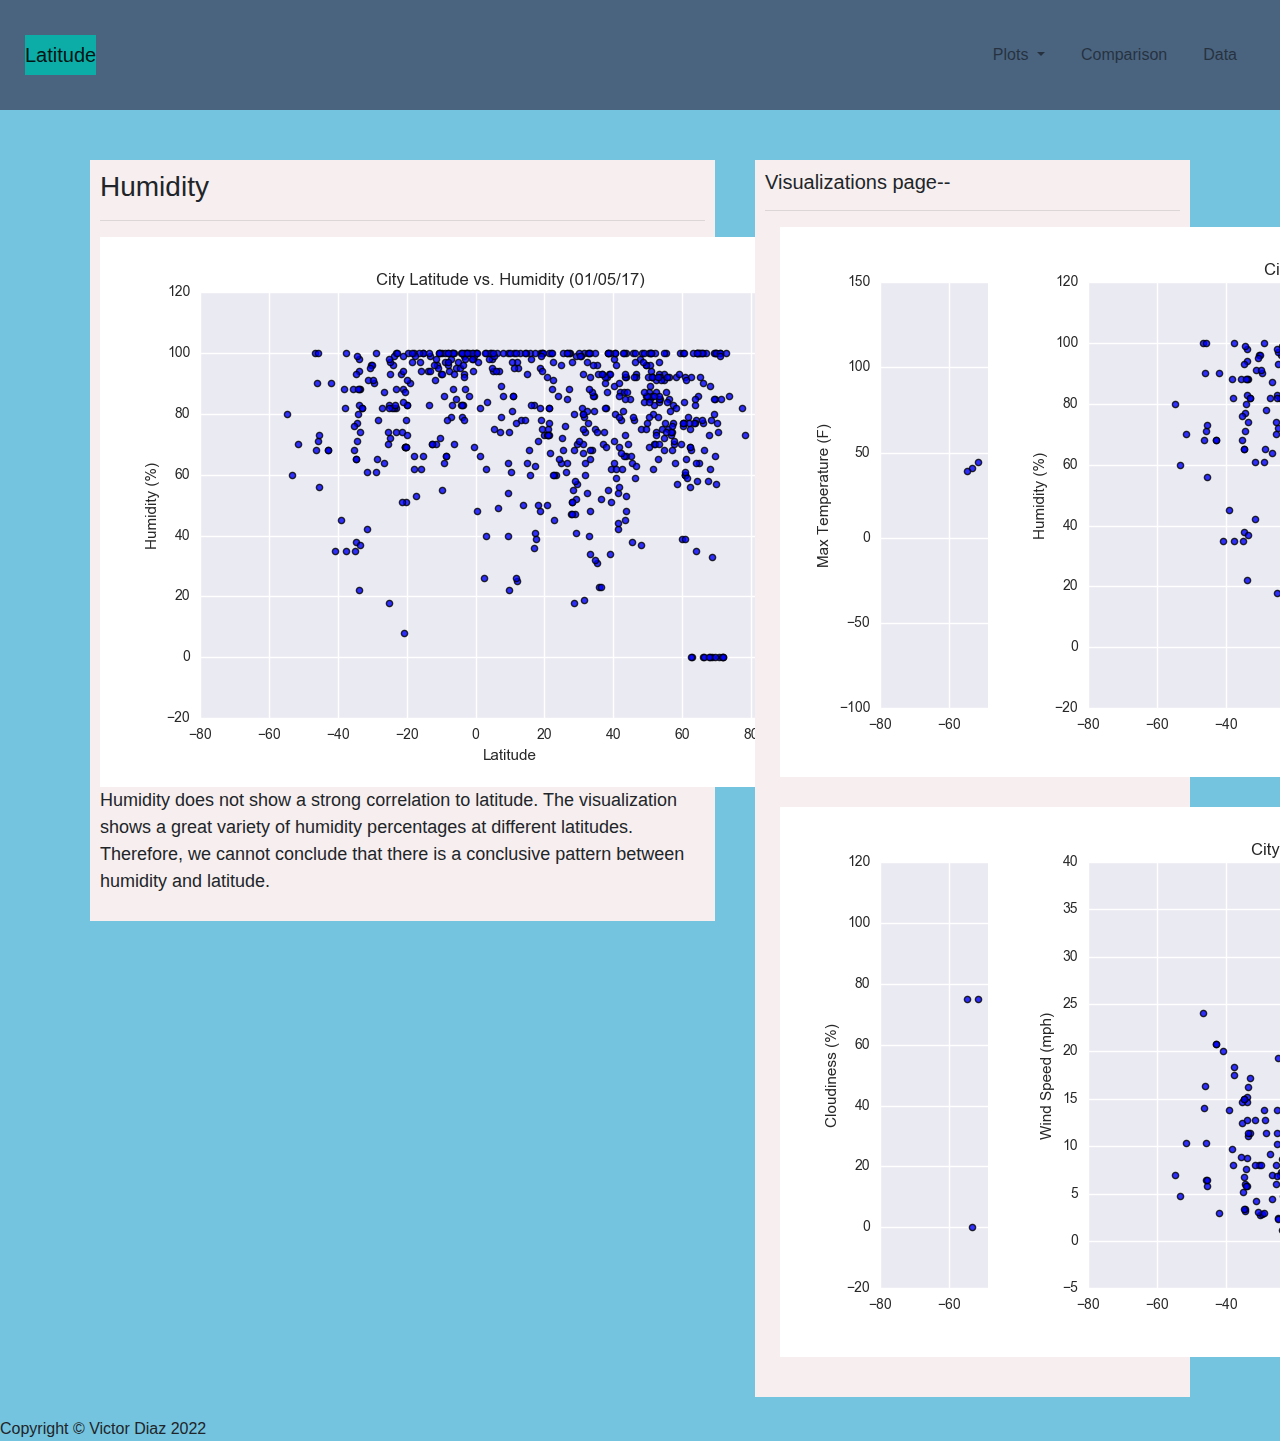
<file: HTML Files/Humidity.html>
<!DOCTYPE html>
<html>

<head>
  <meta charset="utf-8" />
  <meta http-equiv="X-UA-Compatible" content="IE=edge">
  <title>Humidity & Bootstrap Visualization</title>
  <meta name="viewport" content="width=device-width, initial-scale=1">


  <!-- Bootstrap CSS -->
  <link rel="stylesheet" href="https://maxcdn.bootstrapcdn.com/bootstrap/4.0.0/css/bootstrap.min.css" integrity="sha384-Gn5384xqQ1aoWXA+058RXPxPg6fy4IWvTNh0E263XmFcJlSAwiGgFAW/dAiS6JXm"
    crossorigin="anonymous">

  <!--CSS Link-->
  <link rel="stylesheet" type="text/css" href="../Style.css">
  
  <!--Title-->
  <title>Humidity</title>

</head>

<body>
  <!-- Navigation Section Of Web page-->
  <div class="navigation">
    <nav class="navbar navbar-expand-lg navbar-light">
      <a class="navbar-brand" style="background-color: #0BADA6;" href="../index.html">Latitude</a>
      <button class="navbar-toggler  border border-white" type="button" data-toggle="collapse" data-target="#navbarNavDropdown"
        aria-controls="navbarNavDropdown" aria-expanded="false" aria-label="Toggle navigation">
        <span class="navbar-toggler-icon"></span>
      </button>
      <div class="collapse navbar-collapse" id="navbarNavDropdown">
        <ul class="navbar-nav ml-auto">
          <li class="nav-item dropdown">
            <a class="nav-link dropdown-toggle" href="#" id="navbarDropdownMenuLink" data-toggle="dropdown"
              aria-haspopup="true" aria-expanded="false">
              Plots
            </a>
            <div class="dropdown-menu" aria-labelledby="navbarDropdownMenuLink">
              <a class="dropdown-item" href="Max Temp.html">Max Temperature</a>
              <a class="dropdown-item active" href="Humidity.html">Humidity</a>
              <a class="dropdown-item" href="Cloudiness.html">Cloudiness</a>
              <a class="dropdown-item" href="Wind Speed.html">Wind Speed</a>
            </div>
          </li>
          <li class="nav-item">
            <a class="nav-link" href="Comparisons.html">Comparison</a>
          </li>
          <li class="nav-item">
            <a class="nav-link" href="Data.html">Data</a>
          </li>

        </ul>
      </div>
    </nav>
  </div>

  <!-- Content Section -->
  <div class="container">
    <div class="row">
      <div class="col-lg-7 col-md-12">
        <!-- Left box  -->
        <div class="box">
          <h3 class="title">Humidity</h3>
          <hr>
          <img src="../Resources/assets/images/Fig2.png" alt="Humidity Graph">
          <p>Humidity does not show a strong correlation to latitude. The visualization shows a great variety of
            humidity percentages at different latitudes. Therefore, we cannot conclude that there is a conclusive
            pattern between humidity and latitude.</p>
        </div>
      </div>


      <div class="col-lg-5 col-md-12">
        <!-- Right Box -->
        <div class="box">
          <h5 class="title">Visualizations page--</h5>
          <hr>


          <div class="container">
            <div class="row" style="padding-bottom: 30px;">
              <div class="col-6">
                <a href="Max Temp.html">
                  <img class="panel" src="../Resources/assets/images/Fig1.png" alt="Max Temperature Image">
                </a>
              </div>


              <div class="col-6">
                <a href="Humidity.html">
                  <img class="panel active" src="../Resources/assets/images/Fig2.png" alt="Humidity Graph">
                </a>
              </div>
            </div>


            <div class="row" style="padding-bottom: 30px;">
              <div class="col-6">
                <a href="Cloudiness.html">
                  <img class="panel" src="../Resources/assets/images/Fig3.png" alt="Cloudiness Graph">
                </a>
              </div>


              <div class="col-6">
                <a href="Wind Speed.html">
                  <img class="panel" src="../Resources/assets/images/Fig4.png" alt="Wind Speed Graph">
                </a>
              </div>


            </div>
          </div>


        </div>
      </div>
    </div>
  </div>


  <!-- Footer Section -->
  <footer>
    <div class="footer">Copyright &copy; Victor Diaz 2022</div>
  </footer>

  <!-- Bootstrap JS -->
  <script src="https://code.jquery.com/jquery-3.2.1.slim.min.js" integrity="sha384-KJ3o2DKtIkvYIK3UENzmM7KCkRr/rE9/Qpg6aAZGJwFDMVNA/GpGFF93hXpG5KkN"
    crossorigin="anonymous"></script>
  <script src="https://cdnjs.cloudflare.com/ajax/libs/popper.js/1.12.9/umd/popper.min.js" integrity="sha384-ApNbgh9B+Y1QKtv3Rn7W3mgPxhU9K/ScQsAP7hUibX39j7fakFPskvXusvfa0b4Q"
    crossorigin="anonymous"></script>
  <script src="https://maxcdn.bootstrapcdn.com/bootstrap/4.0.0/js/bootstrap.min.js" integrity="sha384-JZR6Spejh4U02d8jOt6vLEHfe/JQGiRRSQQxSfFWpi1MquVdAyjUar5+76PVCmYl"
    crossorigin="anonymous"></script>

</body>

</html>
</file>
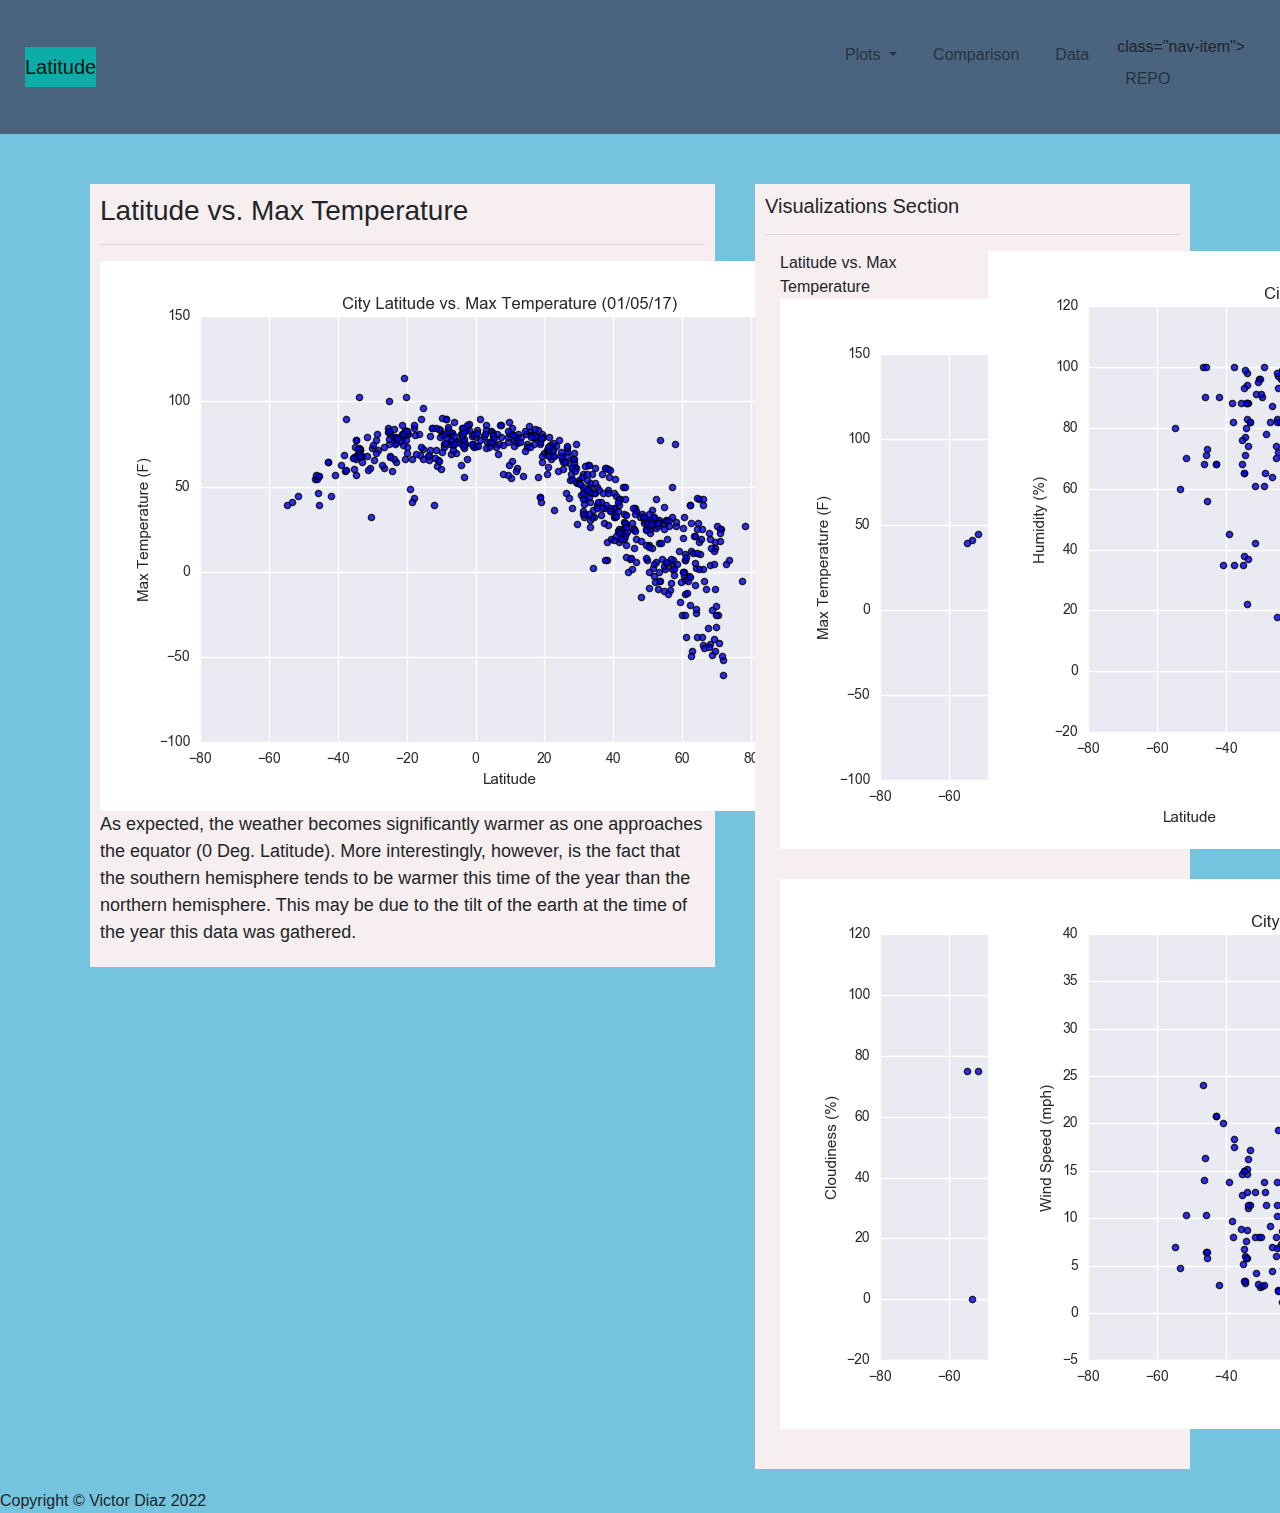
<file: HTML Files/Max Temp.html>
<!DOCTYPE html>
<html>

<head>
  <meta charset="utf-8" />
  <meta http-equiv="X-UA-Compatible" content="IE=edge">
  <title>Max Temperature & Bootstrap Visualization</title>
  <meta name="viewport" content="width=device-width, initial-scale=1">

  <!-- Bootstrap CSS -->
  <link rel="stylesheet" href="https://maxcdn.bootstrapcdn.com/bootstrap/4.0.0/css/bootstrap.min.css" integrity="sha384-Gn5384xqQ1aoWXA+058RXPxPg6fy4IWvTNh0E263XmFcJlSAwiGgFAW/dAiS6JXm"
    crossorigin="anonymous">

  <!--CSS Link-->
  <link rel="stylesheet" type="text/css" href="../Style.css">

</head>

<body>
  <!-- Navigation Section -->
  <div class="navigation">
    <nav class="navbar navbar-expand-lg navbar-light">
      <a class="navbar-brand" style="background-color: #0BADA6;" href="../index.html">Latitude</a>
      <button class="navbar-toggler  border border-white" type="button" data-toggle="collapse" data-target="#navbarNavDropdown"
        aria-controls="navbarNavDropdown" aria-expanded="false" aria-label="Toggle navigation">
        <span class="navbar-toggler-icon"></span>
      </button>
      <div class="collapse navbar-collapse" id="navbarNavDropdown">
        <ul class="navbar-nav ml-auto">
          <li class="nav-item dropdown">
            <a class="nav-link dropdown-toggle" href="#" id="navbarDropdownMenuLink" data-toggle="dropdown"
              aria-haspopup="true" aria-expanded="false">
              Plots
            </a>
            <div class="dropdown-menu" aria-labelledby="navbarDropdownMenuLink">
              <a class="dropdown-item active" href="Max Temp.html">Max Temperature</a>
              <a class="dropdown-item" href="Humidity.html">Humidity</a>
              <a class="dropdown-item" href="Cloudiness.html">Cloudiness</a>
              <a class="dropdown-item" href="Wind Speed.html">Wind Speed</a>
            </div>
          </li>
          <li class="nav-item">
            <a class="nav-link" href="Comparisons.html">Comparison</a>
          </li>
          <li class="nav-item">
            <a class="nav-link" href="Data.html">Data</a>
          </li>
          <li>class="nav-item">
            <a class="nav-link" href="https://github.com/superVd/Web_Design_Challenge.io">REPO</a>
          </li>
        </ul>
      </div>
    </nav>
  </div>


  <!-- Content Section -->
  <div class="container">
    <div class="row">
      <div class="col-lg-7 col-md-12">
        <!-- Left box  -->
        <div class="box" style="padding-bottom: 5px;">
          <h3 class="title">Latitude vs. Max Temperature</h3>
          <hr>
          <img src="../Resources/assets/images/Fig1.png" alt="Max Temperature Graph">
          <p>As expected, the weather becomes significantly warmer as one approaches the equator (0 Deg. Latitude).
            More interestingly, however, is the fact that the southern hemisphere tends to be warmer this time of the
            year than the northern hemisphere. This may be due to the tilt of the earth at the time of the year this
            data was gathered.</p>
        </div>
      </div>
      <div class="col-lg-5 col-md-12">
        <!-- Right Box -->
        <div class="box">
          <h5 class="title">Visualizations Section</h5>
          <hr>

          <!--Link to the Max Temp-->
          <div class="container">
            <div class="row" style="padding-bottom: 30px;">
              <div class="col-6">
                <div class="title">Latitude vs. Max Temperature</div>
                <a href="Max Temp.html">
                  <img class="panel active" src="../Resources/assets/images/Fig1.png" alt="Max Temperature Image">
                </a>
              </div>

              <!--Link to the Humidity-->
              <div class="col-6">
                <a href="Humidity.html">
                  <img class="panel" src="../Resources/assets/images/Fig2.png" alt="Humidity Graph">
                </a>
              </div>
            </div>

            <!--Link to Cloudiness-->
            <div class="row" style="padding-bottom: 30px;">
              <div class="col-6">
                <a href="Cloudiness.html">
                  <img class="panel" src="../Resources/assets/images/Fig3.png" alt="Cloudiness Graph">
                </a>
              </div>

              <!--Link to Wind Speed-->
              <div class="col-6">
                <a href="Wind Speed.html">
                  <img class="panel" src="../Resources/assets/images/Fig4.png" alt="Wind Speed Graph">
                </a>
              </div>


            </div>
          </div>


        </div>
      </div>
    </div>
  </div>


  <!-- Footer Section -->
  <footer>
    <div class="footer">Copyright &copy; Victor Diaz 2022</div>
  </footer>

  <!-- Bootstrap JS -->
  <script src="https://code.jquery.com/jquery-3.2.1.slim.min.js" integrity="sha384-KJ3o2DKtIkvYIK3UENzmM7KCkRr/rE9/Qpg6aAZGJwFDMVNA/GpGFF93hXpG5KkN"
    crossorigin="anonymous"></script>
  <script src="https://cdnjs.cloudflare.com/ajax/libs/popper.js/1.12.9/umd/popper.min.js" integrity="sha384-ApNbgh9B+Y1QKtv3Rn7W3mgPxhU9K/ScQsAP7hUibX39j7fakFPskvXusvfa0b4Q"
    crossorigin="anonymous"></script>
  <script src="https://maxcdn.bootstrapcdn.com/bootstrap/4.0.0/js/bootstrap.min.js" integrity="sha384-JZR6Spejh4U02d8jOt6vLEHfe/JQGiRRSQQxSfFWpi1MquVdAyjUar5+76PVCmYl"
    crossorigin="anonymous"></script>

</body>

</html>
</file>
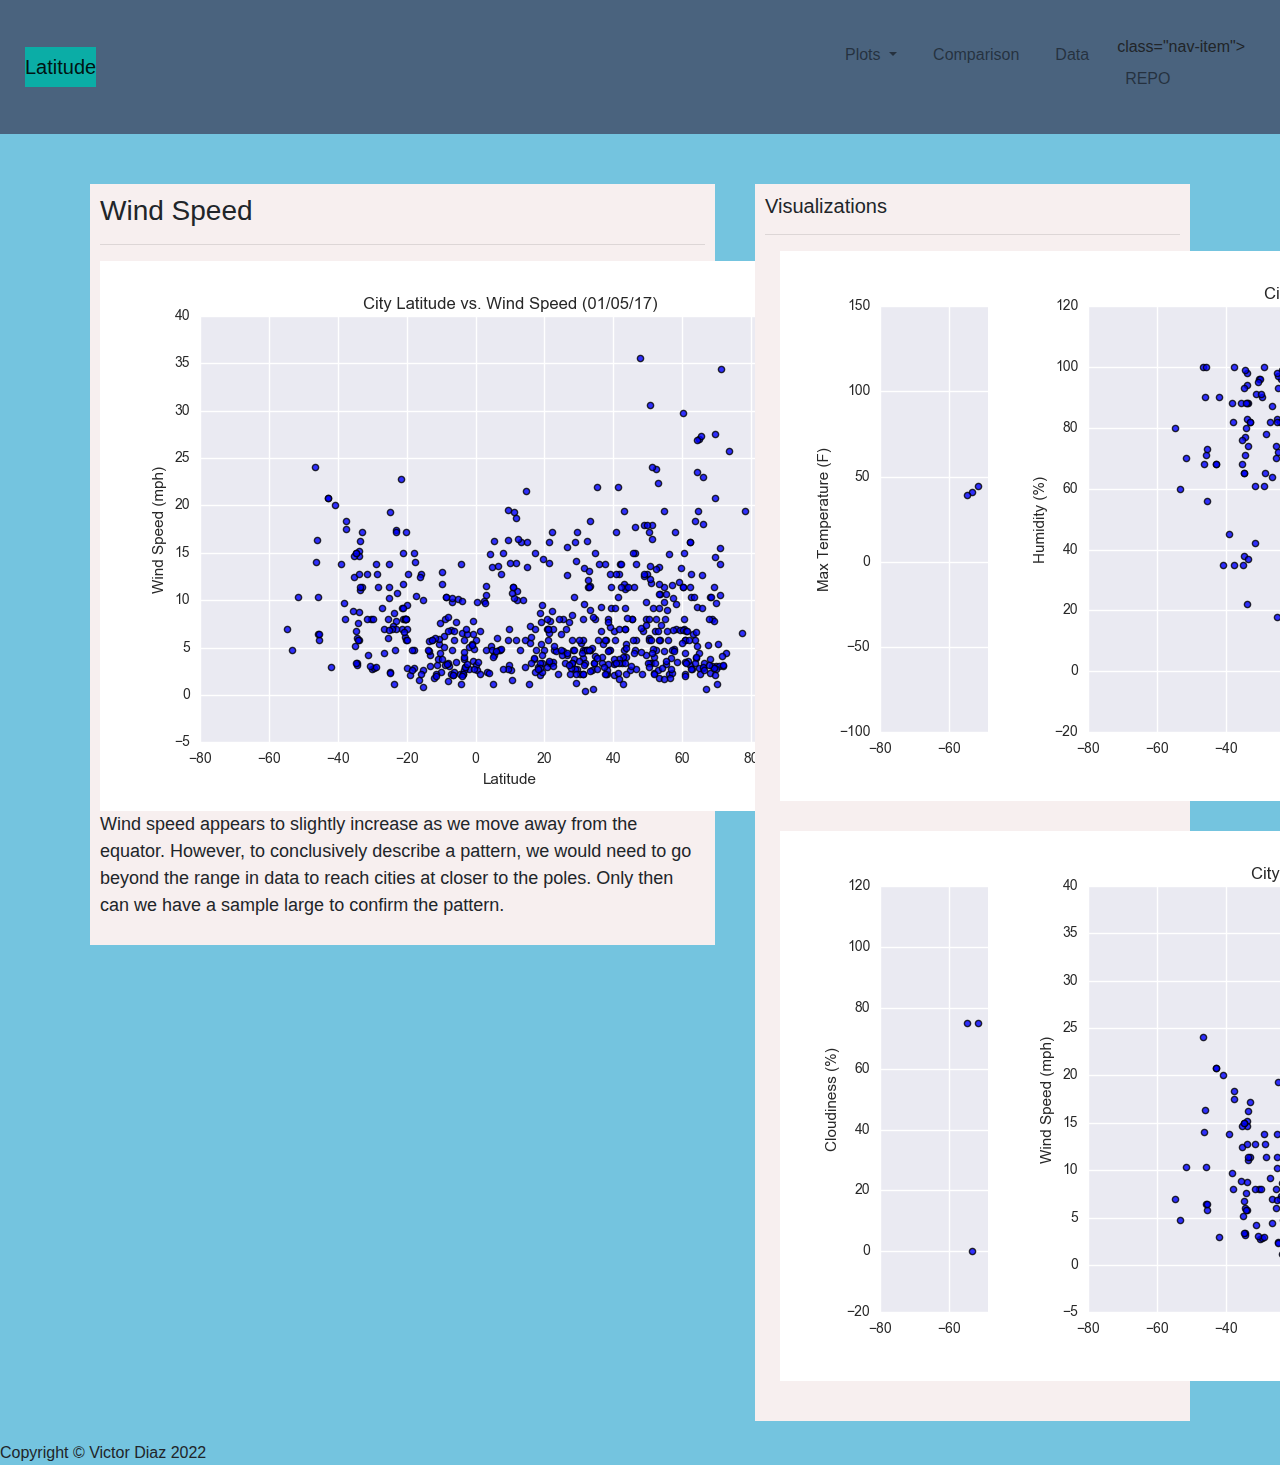
<file: HTML Files/Wind Speed.html>
<!DOCTYPE html>
<html>

<head>
  <meta charset="utf-8" />
  <meta http-equiv="X-UA-Compatible" content="IE=edge">
  <title>Wind Speed Page & Bootstrap Visualization</title>
  <meta name="viewport" content="width=device-width, initial-scale=1">

  <!-- Bootstrap CSS -->
  <link rel="stylesheet" href="https://maxcdn.bootstrapcdn.com/bootstrap/4.0.0/css/bootstrap.min.css" integrity="sha384-Gn5384xqQ1aoWXA+058RXPxPg6fy4IWvTNh0E263XmFcJlSAwiGgFAW/dAiS6JXm"
    crossorigin="anonymous">
  <!--CSS Link-->
  <link rel="stylesheet" type="text/css" href="../Style.css">
</head>

<!--Wind Speed Title-->
<title>Wind Speed</title>

<body>
  <!-- Navigation Section -->
  <div class="navigation">
    <nav class="navbar navbar-expand-lg navbar-light">
      <a class="navbar-brand" style="background-color: #0BADA6;" href="../index.html">Latitude</a>
      <button class="navbar-toggler border border-white" type="button" data-toggle="collapse" data-target="#navbarNavDropdown"
        aria-controls="navbarNavDropdown" aria-expanded="false" aria-label="Toggle navigation">
        <span class="navbar-toggler-icon"></span>
      </button>
      <div class="collapse navbar-collapse" id="navbarNavDropdown">
        <ul class="navbar-nav ml-auto">
          <li class="nav-item dropdown">
            <a class="nav-link dropdown-toggle" href="#" id="navbarDropdownMenuLink" data-toggle="dropdown"
              aria-haspopup="true" aria-expanded="false">
              Plots
            </a>
            <div class="dropdown-menu" aria-labelledby="navbarDropdownMenuLink">
              <a class="dropdown-item" href="Max Temp.html">Max Temperature</a>
              <a class="dropdown-item" href="Humidity.html">Humidity</a>
              <a class="dropdown-item" href="Cloudiness.html">Cloudiness</a>
              <a class="dropdown-item active" href="Wind Speed.html">Wind Speed</a>
            </div>
          </li>
          <li class="nav-item">
            <a class="nav-link" href="Comparisons.html">Comparison</a>
          </li>
          <li class="nav-item">
            <a class="nav-link" href="Data.html">Data</a>
          </li>
          <li>class="nav-item">
            <a class="nav-link" href="https://github.com/superVd/Web_Design_Challenge.io">REPO</a>
          </li>

        </ul>
      </div>
    </nav>
  </div>


  <!-- Content Section -->
  <div class="container">
    <div class="row">
      <div class="col-lg-7 col-md-12">

        <!-- Left box of website and path  -->
        <div class="box">
          <h3 class="title">Wind Speed</h3>
          <hr>
          <img src="../Resources/assets/images/Fig4.png" alt="Wind Speed Graph">
          <p>Wind speed appears to slightly increase as we move away from the equator. However, to conclusively
            describe a pattern, we would need to go beyond the range in data to reach cities at closer to the poles.
            Only then can we have a sample large to confirm the pattern.</p>
        </div>
      </div>

      <!-- Right Box-->
      <div class="col-lg-5 col-md-12">
        <div class="box">
          <h5 class="title">Visualizations</h5>
          <hr>
          <div class="container">
            <div class="row" style="padding-bottom: 30px;">

              
             <!--Link to Max Temp-->
              <div class="col-6">
                <a href="Max Temp.html">
                  <img class="panel" src="../Resources/assets/images/Fig1.png" alt="Max Temperature Image">
                </a>
              </div>

              <!--Link to Humidity-->
              <div class="col-6">
                <a href="Humidity.html">
                  <img class="panel" src="../Resources/assets/images/Fig2.png" alt="Humidity Graph">
                </a>
              </div>
            </div>

             <!--Link to Cloudiness-->
            <div class="row" style="padding-bottom: 30px;">
              <div class="col-6">
                <a href="Cloudiness.html">
                  <img class="panel" src="../Resources/assets/images/Fig3.png" alt="Cloudiness Graph">
                </a>
              </div>

              <!--Link to Wind Speed-->
              <div class="col-6">
                <a href="Wind Speed.html">
                  <img class="panel active" src="../Resources/assets/images/Fig4.png" alt="Wind Speed Graph">
                </a>
              </div>
            </div>
          </div>
        </div>
      </div>
    </div>
  </div>
  <!-- Footer Section -->
  <footer>
    <div class="footer">Copyright &copy; Victor Diaz 2022</div>
  </footer>

  <!-- Bootstrap JS -->
  <script src="https://code.jquery.com/jquery-3.2.1.slim.min.js" integrity="sha384-KJ3o2DKtIkvYIK3UENzmM7KCkRr/rE9/Qpg6aAZGJwFDMVNA/GpGFF93hXpG5KkN"
    crossorigin="anonymous"></script>
  <script src="https://cdnjs.cloudflare.com/ajax/libs/popper.js/1.12.9/umd/popper.min.js" integrity="sha384-ApNbgh9B+Y1QKtv3Rn7W3mgPxhU9K/ScQsAP7hUibX39j7fakFPskvXusvfa0b4Q"
    crossorigin="anonymous"></script>
  <script src="https://maxcdn.bootstrapcdn.com/bootstrap/4.0.0/js/bootstrap.min.js" integrity="sha384-JZR6Spejh4U02d8jOt6vLEHfe/JQGiRRSQQxSfFWpi1MquVdAyjUar5+76PVCmYl"
    crossorigin="anonymous"></script>
</body>

</html>
</file>
<file: Style.css>
body {
    background: rgb(116, 196, 223);
  }
  
  .skyblue {
    background: rgb(38, 77, 90);
  }
  
  .box{
    padding: 10px;
    background: rgb(247, 239, 239);
    margin-top:50px;
    margin-left:5px;
    margin-right:5px;
    margin-bottom:20px;
    align-content: center;
  }
  
  .navbar {
    margin-right: 0px;
    margin-left: 0px;
    padding: 25px;
    background: rgb(74, 99, 126);
  }
  
  .navbar li {
    display: d-block;
    padding: 10px;
    margin-right: 0px;
    margin-left: 0px;
    cursor: pointer;
  }
  h1 {
    font-size: 36px;
  }
  h2 {
    font-size: 22px;
  }
  
  p{
      font-size: 18px;
  }
  
  .c-d{color:white;
    font-size: 30px;
  }
  
  .latitude {
    color: white;
    font-family: verdana;
    font-size: 45px;
    background-color: rgb(25, 103, 155);
    border: 1px solid rgb(22, 99, 150);
      padding: 15px;
  }

  @media (max-width: 500px) {
    .navbar li {
      padding: 10px;
    }
    .box {
      margin-right: 22px;
      margin-left: 22px;
    }
    .navbar ul {
      visibility: hidden;
    }
    #nav-select {
      visibility: visible;
    }
  }
  
  .col-1 {width: 8%;}
  .col-2 {width: 17%;}
  .col-3 {width: 24%;}
  .col-4 {width: 32%;}
  .col-5 {width: 40%;}
  .col-6 {width: 50%;}
  .col-7 {width: 60%;}
  .col-8 {width: 65%;}
  .col-9 {width: 75%;}
  .col-10 {width: 82%;}
  .col-11 {width: 92%;}
  .col-12 {width: 100%;}
  
  @media only screen and (max-width: 768px) {

      [class*="col-"] {
          width: 100%;
      }
  }
</file>
